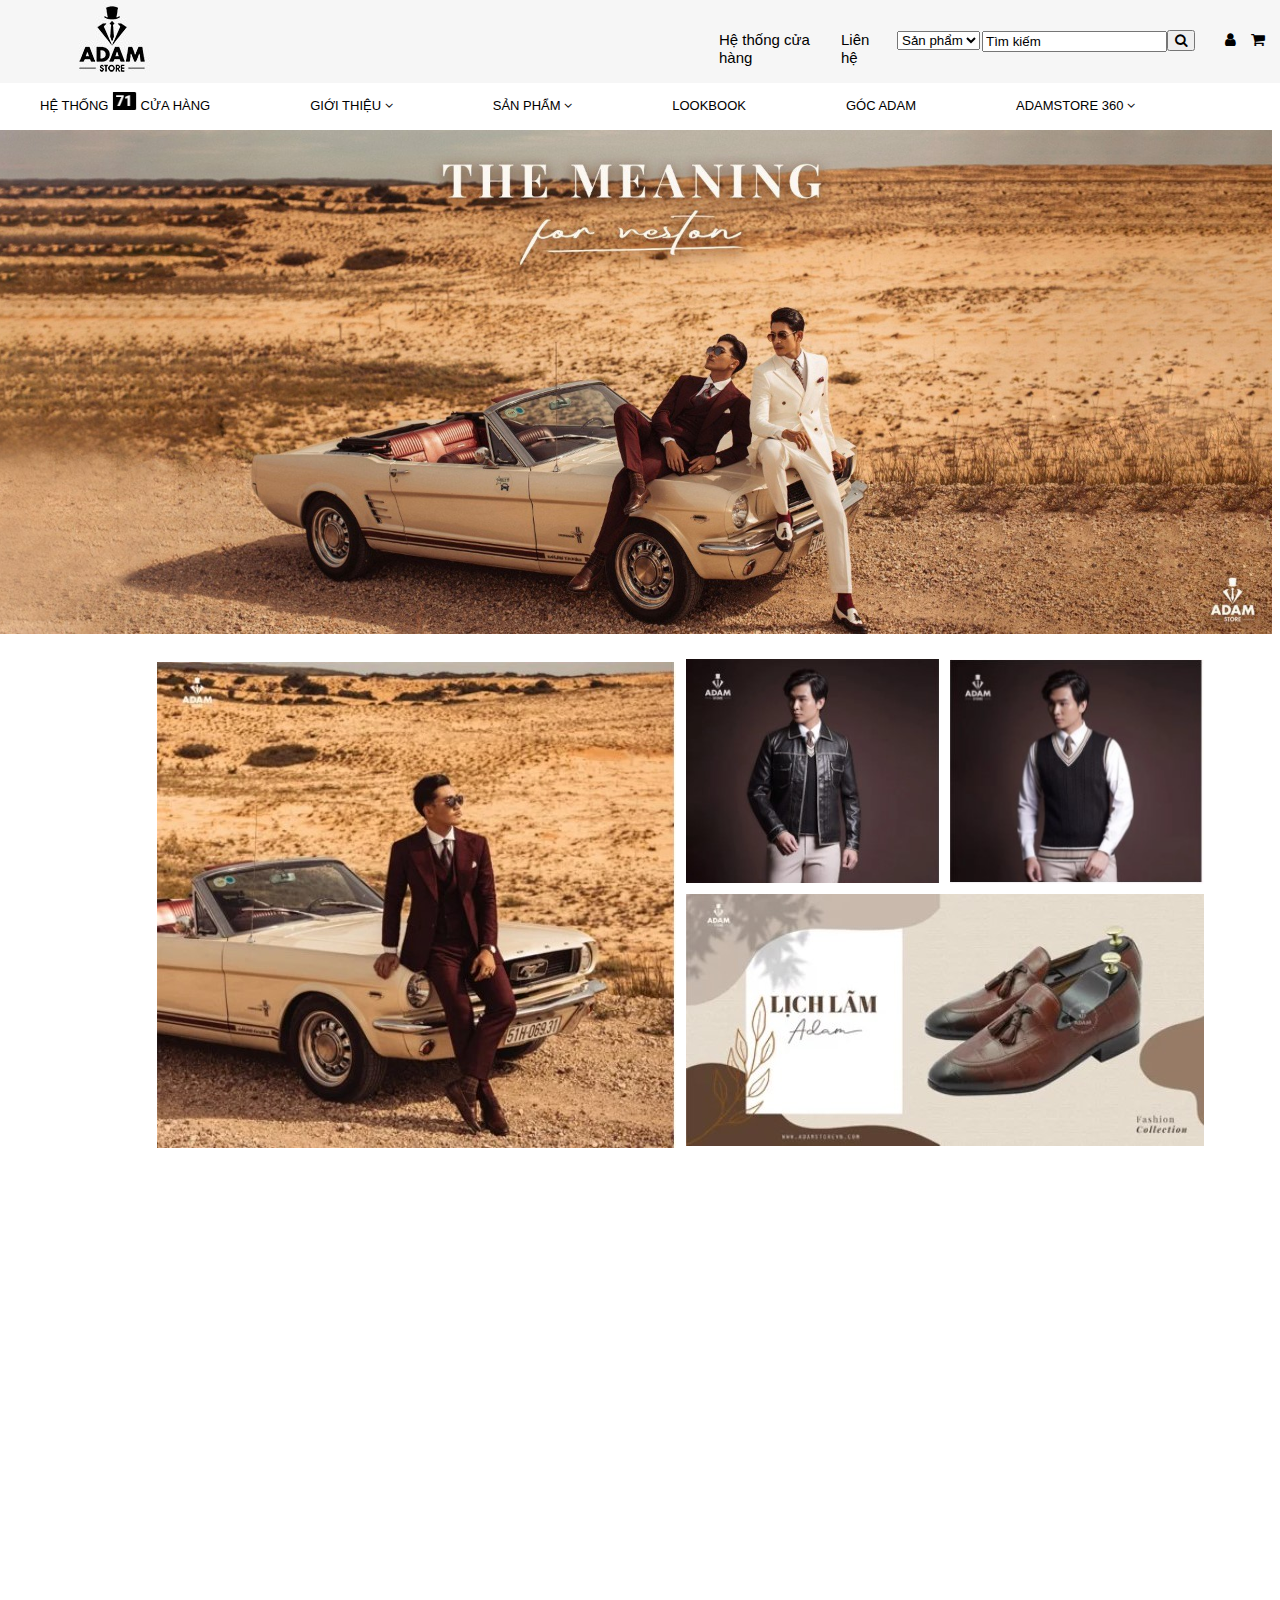
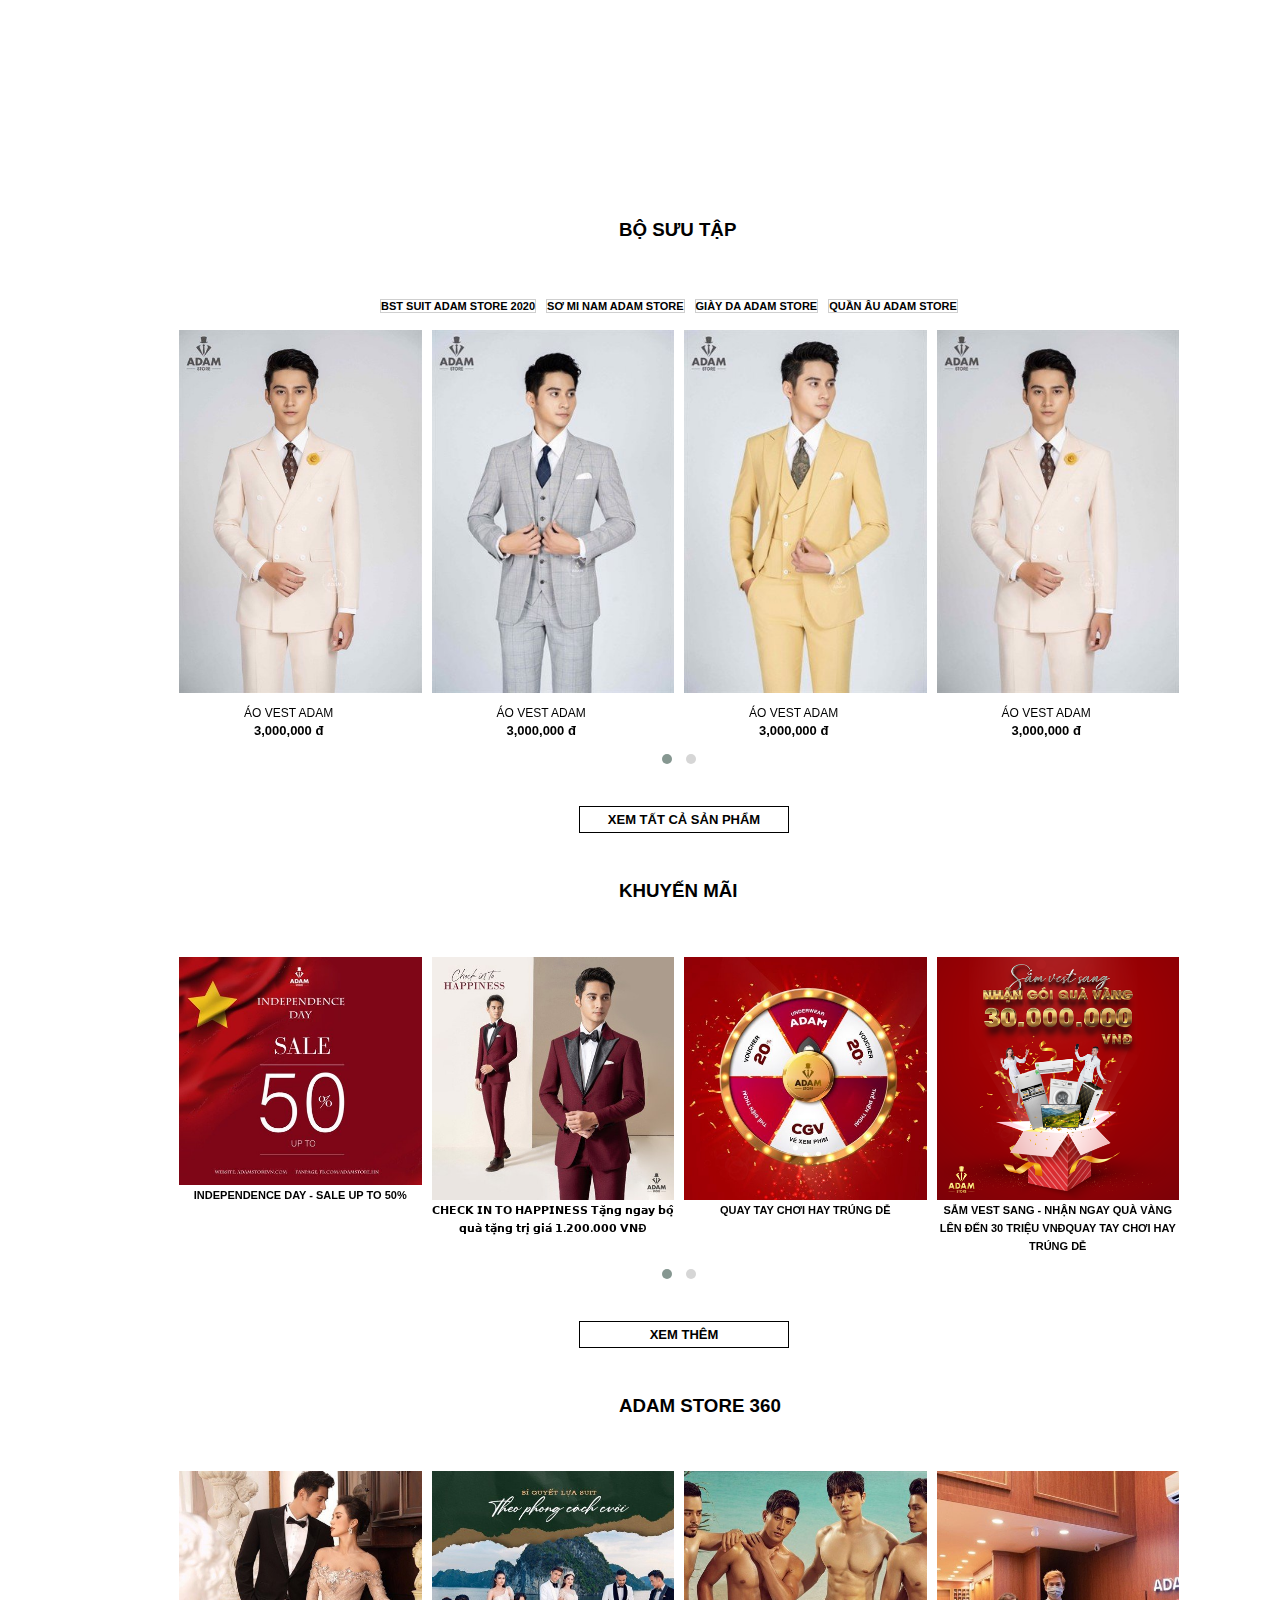
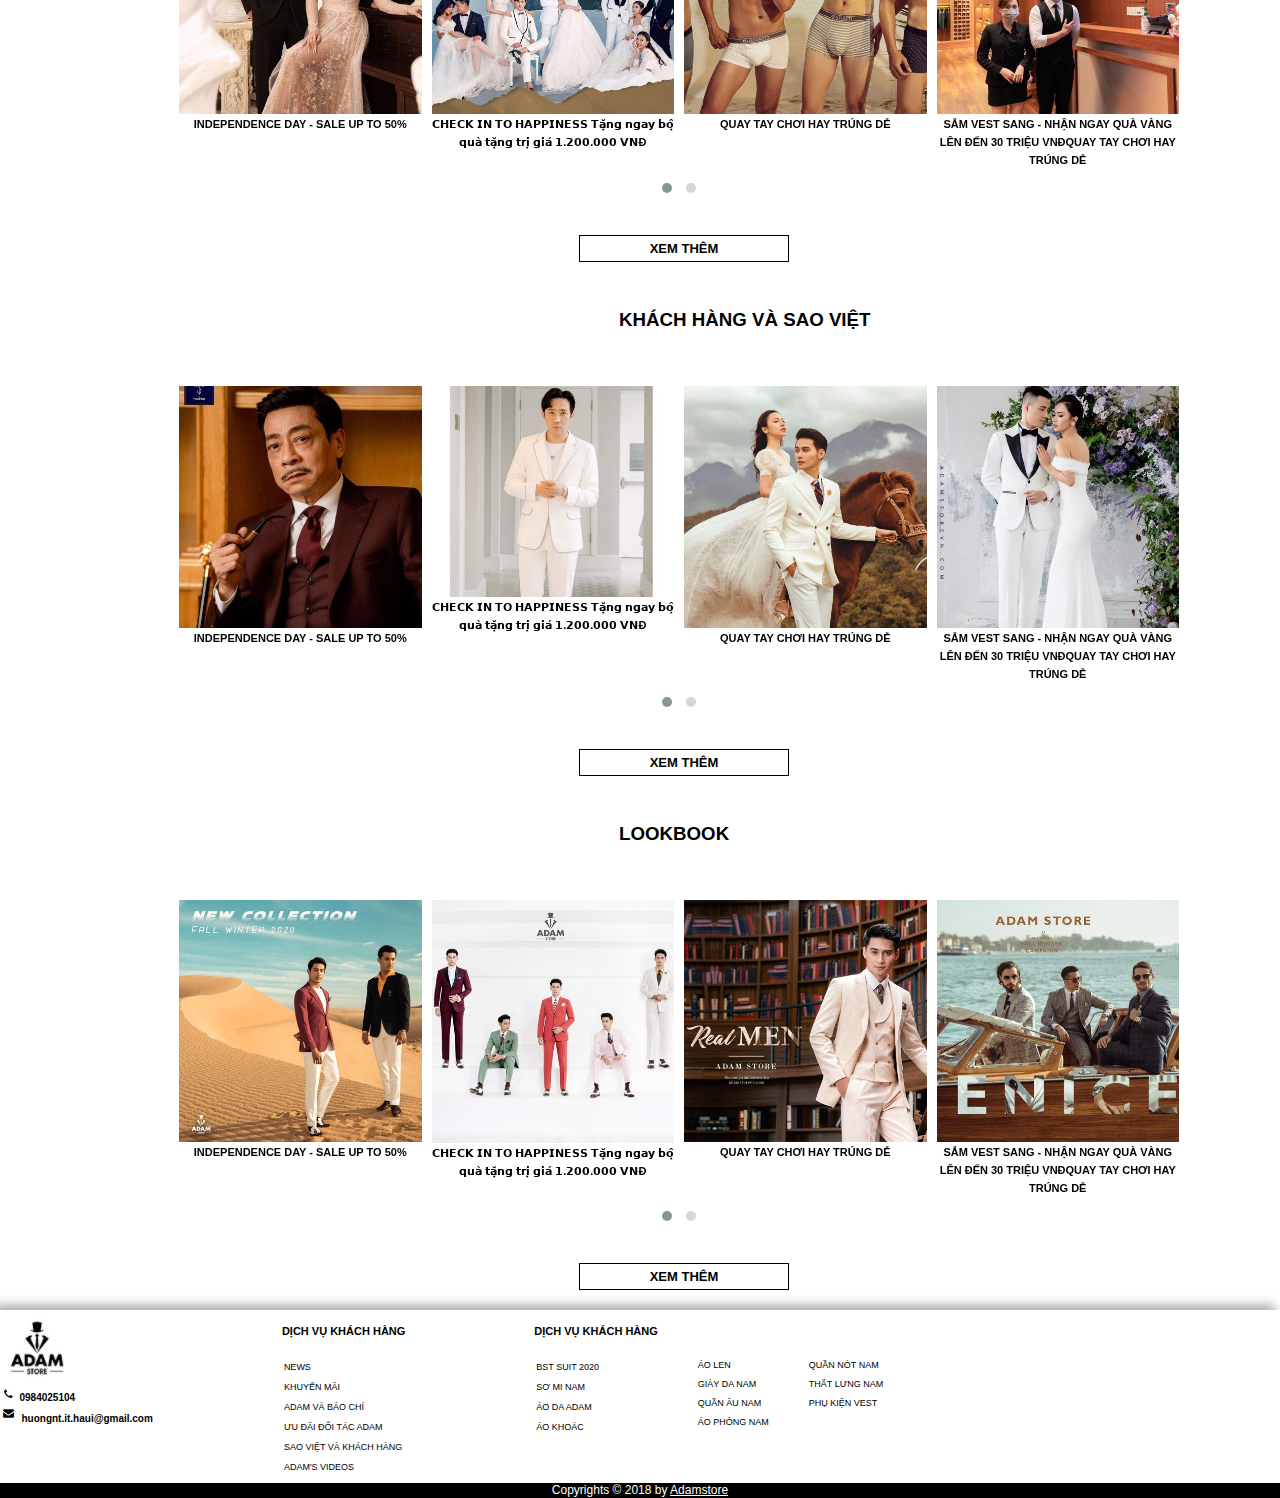
<file: php53_project_nth/document/Adam Store/index.html>
<!DOCTYPE html>
<html>
<head>
	<title>Adam Store</title>
	<meta charset="utf-8">
	<link rel="stylesheet" type="text/css" href="css/style.css">
	<script type="text/javascript" src="jquery/jquery-3.5.1.js"></script>
	<link rel="stylesheet" type="text/css" href="font-awesome/css/font-awesome.css">
	<link rel="stylesheet" href="owlcarousel/assets/owl.carousel.min.css">
    <link rel="stylesheet" href="owlcarousel/assets/owl.theme.default.min.css">
    <script src="https://code.jquery.com/jquery-3.5.1.min.js"></script>
    <script src="owlcarousel/owl.carousel.min.js"></script>
</head>
<body>
<div class="wrapper">
	<div class="header">
		<div class="banner">
			<div class="banner-logo">
				<a href="thietke.html"><img src="images/logo.jpg"></a>
			</div>
			<div class="banner-timkiem">
				<ul>
					<li><a href="#">Hệ thống cửa hàng</a></li>
					<li><a href="#">Liên hệ</a></li>
					<li><div class="banner-timkiemcon">
						<ul>
							<li><select name="select" id="select">
									<option selected="selected" value="0">Sản phẩm</option>
									<option value="1">Bài viết</option>
									<option value="2">Hàng hóa</option>
								</select></li>
								<li><input type="text" id="timkiem" value="Tìm kiếm"></li>
								<li><button id="icon"><i class="fa fa-search" aria-hidden="true"></i></button></li>
							</ul>
						</div>
					</li>
					<li><a href="#"><i class="fa fa-user" aria-hidden="true"></i></a></li>
					<li><a href="#"><i class="fa fa-shopping-cart" aria-hidden="true"></i></a></li>
				</ul>
			</div>
		</div>
		<nav class="menu">
				<ul>
					<li><a href="#">HỆ THỐNG  <img id="so" src="images/71.jpg"width="25"> CỬA HÀNG</a></li>
					<li><a href="#">GIỚI THIỆU <i class="fa fa-angle-down" aria-hidden="true"></i></a>
						<ul class="submenu">
							<li><a href="#">GIỚI THIỆU</a></li>
							<li><a href="#">ADAM & KHÁCH HÀNG</a></li>
							<li><a href="#">ƯU ĐÃI ĐỐI TÁC ADAM</a></li>
						</ul>
					</li>
					<li><a href="#">SẢN PHẨM <i class="fa fa-angle-down" aria-hidden="true"></i></a>
						<ul class="submenu">
							<li><a href="#">BST SUIT 2020</a></li>
							<li><a href="#">SƠ MI NAM</a></li>
							<li><a href="#">ÁO DA ADAM</a></li>
							<li><a href="#">ÁO KHOÁC</a></li>
							<li><a href="#">ÁO LEN</a></li>
							<li><a href="#">GIÀY DA NAM</a></li>
							<li><a href="#">QUẦN ÂU NAM</a></li>
							<li><a href="#">ÁO PHÔNG NAM</a></li>
							<li><a href="#">QUẦN LÓT NAM</a></li>
							<li><a href="#">THẮT LƯNG NAM</a></li>
							<li><a href="#">PHỤ KIỆN VEST</a></li>
						</ul>
					</li>
					<li><a href="#">LOOKBOOK</a></li>
					<li><a href="#">GÓC ADAM</a></li>
					<li><a href="#">ADAMSTORE 360 <i class="fa fa-angle-down" aria-hidden="true"></i></a>
						<ul class="submenu">
							<li><a href="#">NEWS</a></li>
							<li><a href="#">KHUYẾN MÃI</a></li>
							<li><a href="#">ADAM VÀ BÁO CHÍ</a></li>
							<li><a href="#">ƯU ĐÃI ĐỐI TÁC ADAM</a></li>
							<li><a href="#">SAO VIỆT VÀ KHÁCH HÀNG</a></li>
							<li><a href="#">ADAM'S VIDEOS</a></li>
						</ul>
					</li>
				</ul>
			</nav>
	</div>
	<div class="middle">
		<div class="box">
			<img class="imgShow" src="images/3.jpg">
			<div class="prev"><i class="fa fa-chevron-left" onclick="Back();"></i></div>
			<div class="next"><i class="fa fa-chevron-right" onclick="Next();"></i></div>
		</div>
		<div class="mau">
			<div class="mau-img1">
				<img src="images/mau-img1.jpg" class="image" >
				<div class="readmore">
					<div class="giayda">VEST NAM</div>
    				<div class="text-img1"><a href="#">XEM THÊM</a></div>
 			 	</div>
			</div>
			<div class="mau-img">
				<div class="mau-top">
					<div class="mau-img2">
						<img src="images/mau-img2.jpg" class="image">
						<div class="readmore">
							<div class="giayda">ÁO DA</div>
		    				<div class="text-img2"><a href="#">XEM THÊM</a></div>
		 			 	</div>
					</div>
					<div class="mau-img2">
						<img src="images/mau-img3.jpg" class="image">
						<div class="readmore">
							<div class="giayda">ÁO LEN</div>
		    				<div class="text-img2"><a href="#">XEM THÊM</a></div>
		 			 	</div>
					</div>
				</div>
				<div class="mau-bottom">
					<img src="images/mau-img4.jpg" class="image">
					<div class="readmore">
						<div class="giayda">GIÀY DA</div>
		    			<div class="text-img1"><a href="#">XEM THÊM</a></div>
		 			 </div>
				</div>
			</div>
		</div>
		<div class="video">
			<iframe width="1000" height="590" src="https://www.youtube.com/embed/w4c2b434yjg" frameborder="0" allow="accelerometer; autoplay; clipboard-write; encrypted-media; gyroscope; picture-in-picture" allowfullscreen></iframe>
		</div>
		<div class="bosuutap">
			<h3>BỘ SƯU TẬP</h3>
			<div class="bst-list">
				<ul>
					<li><a href="#">BST SUIT ADAM STORE 2020</a></li>
					<li><a href="#">SƠ MI NAM ADAM STORE</a></li>
					<li><a href="#">GIÀY DA ADAM STORE</a></li>
					<li><a href="#">QUẦN ÂU ADAM STORE</a></li>
				</ul>
			</div>
		</div>
		<div class="list1">
			<div class="owl-carousel owl-theme">
			    <div class="item">
			    	<div class="item1">
			    		<a href="#"><img src="images/list1.1.jpg"></a>
			    	</div>
			    	<div class="item2">
			    		<a href="#">ÁO VEST ADAM</a><br>
			    		<strong>3,000,000 đ</strong>
			    	</div>
			    </div>
			     <div class="item">
			    	<div class="item1">
			    		<a href="#"><img src="images/list1.2.jpg"></a>
			    	</div>
			    	<div class="item2">
			    		<a href="#">ÁO VEST ADAM</a><br>
			    		<strong>3,000,000 đ</strong>
			    	</div>
			    </div>
			     <div class="item">
			    	<div class="item1">
			    		<a href="#"><img src="images/list1.3.jpg"></a>
			    	</div>
			    	<div class="item2">
			    		<a href="#">ÁO VEST ADAM</a><br>
			    		<strong>3,000,000 đ</strong>
			    	</div>
			    </div>
			     <div class="item">
			    	<div class="item1">
			    		<a href="#"><img src="images/list1.4.jpg"></a>
			    	</div>
			    	<div class="item2">
			    		<a href="#">ÁO VEST ADAM</a><br>
			    		<strong>3,000,000 đ</strong>
			    	</div>
			    </div>
			    <div class="item">
			    	<div class="item1">
			    		<a href="#"><img src="images/list1.5.jpg"></a>
			    	</div>
			    	<div class="item2">
			    		<a href="#">ÁO VEST ADAM</a><br>
			    		<strong>3,000,000 đ</strong>
			    	</div>
			    </div>
			    <div class="item">
			    	<div class="item1">
			    		<a href="#"><img src="images/list1.5.jpg"></a>
			    	</div>
			    	<div class="item2">
			    		<a href="#">ÁO VEST ADAM</a><br>
			    		<strong>3,000,000 đ</strong>
			    	</div>
			    </div>
			    <div class="item">
			    	<div class="item1">
			    		<a href="#"><img src="images/list1.6.jpg"></a>
			    	</div>
			    	<div class="item2">
			    		<a href="#">ÁO VEST ADAM</a><br>
			    		<strong>3,000,000 đ</strong>
			    	</div>
			    </div>
			    <div class="item">
			    	<div class="item1">
			    		<a href="#"><img src="images/list1.8.jpg"></a>
			    	</div>
			    	<div class="item2">
			    		<a href="#">ÁO VEST ADAM</a><br>
			    		<strong>3,000,000 đ</strong>
			    	</div>
			    </div>
			</div>
			<div class="xemsp">
				<a href="#">XEM TẤT CẢ SẢN PHẨM</a>
			</div>
		</div>
		<div class="bosuutap">
			<h3>KHUYẾN MÃI</h3>
		</div>
		<div class="list2">
			<div class="owl-carousel owl-theme">
			    <div class="item">
			    	<div class="item1">
			    		<a href="#"><img src="images/list2.1.jpg"></a>
			    	</div>
			    	<div class="item3">
			    		<a href="#">INDEPENDENCE DAY - SALE UP TO 50%</a><br>
			    	</div>
			    </div>
			    <div class="item">
			    	<div class="item1">
			    		<a href="#"><img src="images/list2.2.jpg"></a>
			    	</div>
			    	<div class="item3">
			    		<a href="#">𝗖𝗛𝗘𝗖𝗞 𝗜𝗡 𝗧𝗢 𝗛𝗔𝗣𝗣𝗜𝗡𝗘𝗦𝗦 𝗧𝗮̣̆𝗻𝗴 𝗻𝗴𝗮𝘆 𝗯𝗼̣̂ 𝗾𝘂𝗮̀ 𝘁𝗮̣̆𝗻𝗴 𝘁𝗿𝗶̣ 𝗴𝗶𝗮́ 𝟭.𝟮𝟬𝟬.𝟬𝟬𝟬 𝗩𝗡Đ</a><br>
			    	</div>
			    </div>
			    <div class="item">
			    	<div class="item1">
			    		<a href="#"><img src="images/list2.3.jpg"></a>
			    	</div>
			    	<div class="item3">
			    		<a href="#">QUAY TAY CHƠI HAY TRÚNG DỄ</a><br>
			    	</div>
			    </div>
			    <div class="item">
			    	<div class="item1">
			    		<a href="#"><img src="images/list2.4.png"></a>
			    	</div>
			    	<div class="item3"><a href="">SẮM VEST SANG - NHẬN NGAY QUÀ VÀNG LÊN ĐẾN 30 TRIỆU VNĐQUAY TAY CHƠI HAY TRÚNG DỄ</a><br>
			    	</div>
			    </div>
			    <div class="item">
			    	<div class="item1">
			    		<a href="#"><img src="images/list2.5.jpg"></a>
			    	</div>
			    	<div class="item3">
			    		<a href="#">SĂN SALE GIẢI NHIỆT UP TO 50%</a><br>
			    	</div>
			    </div>
			</div>
			<div class="xemsp">
				<a href="#">XEM THÊM</a>
			</div>
		</div>
		<div class="bosuutap">
			<h3>ADAM STORE 360</h3>
		</div>
		<div class="list2">
			<div class="owl-carousel owl-theme">
			    <div class="item">
			    	<div class="item1">
			    		<a href="#"><img src="images/list3.1.jpg"></a>
			    	</div>
			    	<div class="item3">
			    		<a href="#">INDEPENDENCE DAY - SALE UP TO 50%</a><br>
			    	</div>
			    </div>
			    <div class="item">
			    	<div class="item1">
			    		<a href="#"><img src="images/list3.2.jpg"></a>
			    	</div>
			    	<div class="item3">
			    		<a href="#">𝗖𝗛𝗘𝗖𝗞 𝗜𝗡 𝗧𝗢 𝗛𝗔𝗣𝗣𝗜𝗡𝗘𝗦𝗦 𝗧𝗮̣̆𝗻𝗴 𝗻𝗴𝗮𝘆 𝗯𝗼̣̂ 𝗾𝘂𝗮̀ 𝘁𝗮̣̆𝗻𝗴 𝘁𝗿𝗶̣ 𝗴𝗶𝗮́ 𝟭.𝟮𝟬𝟬.𝟬𝟬𝟬 𝗩𝗡Đ</a><br>
			    	</div>
			    </div>
			    <div class="item">
			    	<div class="item1">
			    		<a href="#"><img src="images/list3.3.jpg"></a>
			    	</div>
			    	<div class="item3">
			    		<a href="#">QUAY TAY CHƠI HAY TRÚNG DỄ</a><br>
			    	</div>
			    </div>
			    <div class="item">
			    	<div class="item1">
			    		<a href="#"><img src="images/list3.4.jpg"></a>
			    	</div>
			    	<div class="item3"><a href="">SẮM VEST SANG - NHẬN NGAY QUÀ VÀNG LÊN ĐẾN 30 TRIỆU VNĐQUAY TAY CHƠI HAY TRÚNG DỄ</a><br>
			    	</div>
			    </div>
			    <div class="item">
			    	<div class="item1">
			    		<a href="#"><img src="images/list3.5.jpg"></a>
			    	</div>
			    	<div class="item3">
			    		<a href="#">SĂN SALE GIẢI NHIỆT UP TO 50%</a><br>
			    	</div>
			    </div>
			</div>
			<div class="xemsp">
				<a href="#">XEM THÊM</a>
			</div>
		</div>
		<div class="bosuutap">
			<h3>KHÁCH HÀNG VÀ SAO VIỆT</h3>
		</div>
		<div class="list2">
			<div class="owl-carousel owl-theme">
			    <div class="item">
			    	<div class="item1">
			    		<a href="#"><img src="images/list4.1.jpg"></a>
			    	</div>
			    	<div class="item3">
			    		<a href="#">INDEPENDENCE DAY - SALE UP TO 50%</a><br>
			    	</div>
			    </div>
			    <div class="item">
			    	<div class="item1">
			    		<a href="#"><img src="images/list4.2.jpg"></a>
			    	</div>
			    	<div class="item3">
			    		<a href="#">𝗖𝗛𝗘𝗖𝗞 𝗜𝗡 𝗧𝗢 𝗛𝗔𝗣𝗣𝗜𝗡𝗘𝗦𝗦 𝗧𝗮̣̆𝗻𝗴 𝗻𝗴𝗮𝘆 𝗯𝗼̣̂ 𝗾𝘂𝗮̀ 𝘁𝗮̣̆𝗻𝗴 𝘁𝗿𝗶̣ 𝗴𝗶𝗮́ 𝟭.𝟮𝟬𝟬.𝟬𝟬𝟬 𝗩𝗡Đ</a><br>
			    	</div>
			    </div>
			    <div class="item">
			    	<div class="item1">
			    		<a href="#"><img src="images/list4.3.jpg"></a>
			    	</div>
			    	<div class="item3">
			    		<a href="#">QUAY TAY CHƠI HAY TRÚNG DỄ</a><br>
			    	</div>
			    </div>
			    <div class="item">
			    	<div class="item1">
			    		<a href="#"><img src="images/list4.4.jpg"></a>
			    	</div>
			    	<div class="item3"><a href="">SẮM VEST SANG - NHẬN NGAY QUÀ VÀNG LÊN ĐẾN 30 TRIỆU VNĐQUAY TAY CHƠI HAY TRÚNG DỄ</a><br>
			    	</div>
			    </div>
			    <div class="item">
			    	<div class="item1">
			    		<a href="#"><img src="images/list4.5.jpg"></a>
			    	</div>
			    	<div class="item3">
			    		<a href="#">SĂN SALE GIẢI NHIỆT UP TO 50%</a><br>
			    	</div>
			    </div>
			</div>
			<div class="xemsp">
				<a href="#">XEM THÊM</a>
			</div>
		</div>
		<div class="bosuutap">
			<h3>LOOKBOOK</h3>
		</div>
		<div class="list2">
			<div class="owl-carousel owl-theme">
			    <div class="item">
			    	<div class="item1">
			    		<a href="#"><img src="images/list5.1.jpg"></a>
			    	</div>
			    	<div class="item3">
			    		<a href="#">INDEPENDENCE DAY - SALE UP TO 50%</a><br>
			    	</div>
			    </div>
			    <div class="item">
			    	<div class="item1">
			    		<a href="#"><img src="images/list5.2.jpg"></a>
			    	</div>
			    	<div class="item3">
			    		<a href="#">𝗖𝗛𝗘𝗖𝗞 𝗜𝗡 𝗧𝗢 𝗛𝗔𝗣𝗣𝗜𝗡𝗘𝗦𝗦 𝗧𝗮̣̆𝗻𝗴 𝗻𝗴𝗮𝘆 𝗯𝗼̣̂ 𝗾𝘂𝗮̀ 𝘁𝗮̣̆𝗻𝗴 𝘁𝗿𝗶̣ 𝗴𝗶𝗮́ 𝟭.𝟮𝟬𝟬.𝟬𝟬𝟬 𝗩𝗡Đ</a><br>
			    	</div>
			    </div>
			    <div class="item">
			    	<div class="item1">
			    		<a href="#"><img src="images/list5.3.jpg"></a>
			    	</div>
			    	<div class="item3">
			    		<a href="#">QUAY TAY CHƠI HAY TRÚNG DỄ</a><br>
			    	</div>
			    </div>
			    <div class="item">
			    	<div class="item1">
			    		<a href="#"><img src="images/list5.4.jpg"></a>
			    	</div>
			    	<div class="item3"><a href="">SẮM VEST SANG - NHẬN NGAY QUÀ VÀNG LÊN ĐẾN 30 TRIỆU VNĐQUAY TAY CHƠI HAY TRÚNG DỄ</a><br>
			    	</div>
			    </div>
			    <div class="item">
			    	<div class="item1">
			    		<a href="#"><img src="images/list5.5.jpg"></a>
			    	</div>
			    	<div class="item3">
			    		<a href="#">SĂN SALE GIẢI NHIỆT UP TO 50%</a><br>
			    	</div>
			    </div>
			</div>
			<div class="xemsp">
				<a href="#">XEM THÊM</a>
			</div>
		</div>
	</div>
	<div class="footer">
		<div class="footer-top">
			<div class="thongtin">
				<img src="images/footer-logo.jpg">
				<div class="sdt">
					<img src="images/icon-dt.jpg">
					<strong>0984025104</strong>
				</div>
				<div class="sdt">
					<img src="images/icon-mail.jpg">
					<strong>huongnt.it.haui@gmail.com</strong>
				</div>
			</div>
			<div class="dvkh">
				<h4>DỊCH VỤ KHÁCH HÀNG</h4>
				<ul>
					<li><a href="">NEWS</a></li>
					<li><a href="">KHUYẾN MÃI</a></li>
					<li><a href="">ADAM VÀ BÁO CHÍ</a></li>
					<li><a href="">ƯU ĐÃI ĐỐI TÁC ADAM</a></li>
					<li><a href="">SAO VIỆT VÀ KHÁCH HÀNG</a></li>
					<li><a href="">ADAM'S VIDEOS</a></li>
				</ul>
			</div>
			<div class="dvkh">
				<h4>DỊCH VỤ KHÁCH HÀNG</h4>
				<ul>
					<li><a href="">BST SUIT 2020</a></li>
					<li><a href="">SƠ MI NAM</a></li>
					<li><a href="">ÁO DA ADAM</a></li>
					<li><a href="">ÁO KHOÁC</a></li>
				</ul>
			</div>
			<div class="dvkh2">
				<ul>
					<li><a href="">ÁO LEN</a></li>
					<li><a href="">GIÀY DA NAM</a></li>
					<li><a href="">QUẦN ÂU NAM</a></li>
					<li><a href="">ÁO PHÔNG NAM</a></li>
				</ul>
			</div>
			<div class="dvkh2">
				<ul>
					<li><a href="">QUẦN NÓT NAM</a></li>
					<li><a href="">THẮT LƯNG NAM</a></li>
					<li><a href="">PHỤ KIỆN VEST</a></li>
				</ul>
			</div>
		</div>
		<div class="footer-bottom">
			Copyrights © 2018 by <a href="">Adamstore</a>
		</div>
	</div>
</div>
<script type="text/javascript">
		$(document).ready(function(){
			// khai báo array chua danh sách ảnh
			var slide = Array();
			slide[0] = "images/1.jpg";
			slide[1] = "images/2.jpg";
			slide[2] = "images/3.jpg";
			slide[3] = "images/4.jpg";
			slide[4] = "images/5.jpg";
			// khai báo biến key lưu vị trí của vị trí ảnh
			var key = 0;
			// bắt sự kiện click của class = next
			$(".next").click(function(){
				// ẩn thẻ html có id = imgShow
				$(".imgShow").fadeOut(function(){
					// thay giá trị thuộc tính src của class= imgShow
					$(".imgShow").attr("src",slide[key]);
					// hiển thị thẻ có class = imgShow
					$(".imgShow").fadeIn();
					// tăng key lên 1
					key++;
					// nếu đến vị trí cuối thì reset key =0
					if(key == slide.length){
						key = 0;
					}
				});
			});
			// bắt sự kiện click của class = prev
				$(".prev").click(function(){
				// ẩn thẻ html có id = imgShow
				$(".imgShow").fadeOut(function(){
						// nếu đến vị trí cuối thì reset key =0
					if(key == 0){
						key = slide.length -1;
					}
					// thay giá trị thuộc tính src của class= imgShow
					$(".imgShow").attr("src",slide[key]);
					// hiển thị thẻ có class = imgShow
					$(".imgShow").fadeIn();
					// tăng key lên 1
					key--;
				});
			});
		});
		// owl car
		var owl = $('.owl-carousel');
			owl.owlCarousel({
			    items:4,
			    loop:true,
			    margin:10,
			    autoplay:true,
			    autoplayTimeout:1500,
			    autoplayHoverPause:true
			});
			$('.play').on('click',function(){
			    owl.trigger('play.owl.autoplay',[1000])
			})
			$('.stop').on('click',function(){
			    owl.trigger('stop.owl.autoplay')
			})
	</script>
</body>
</html>
</file>
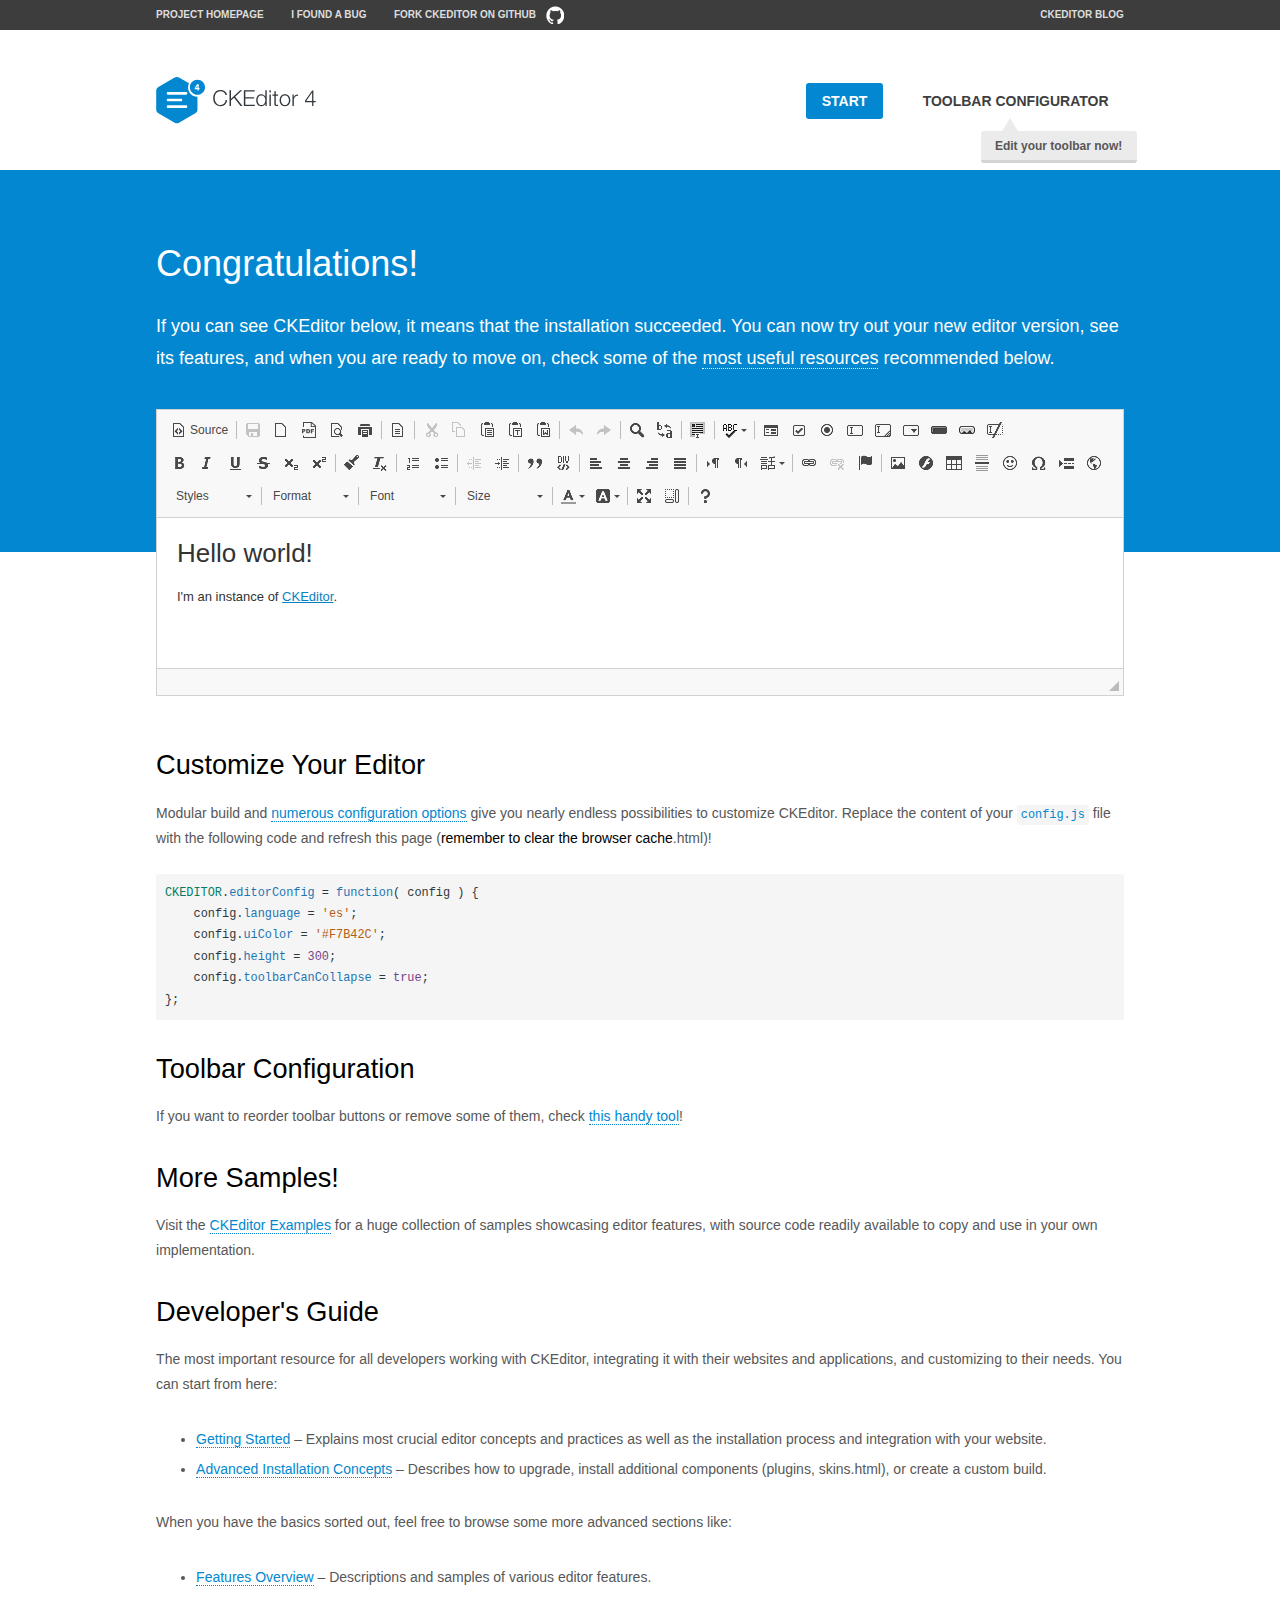
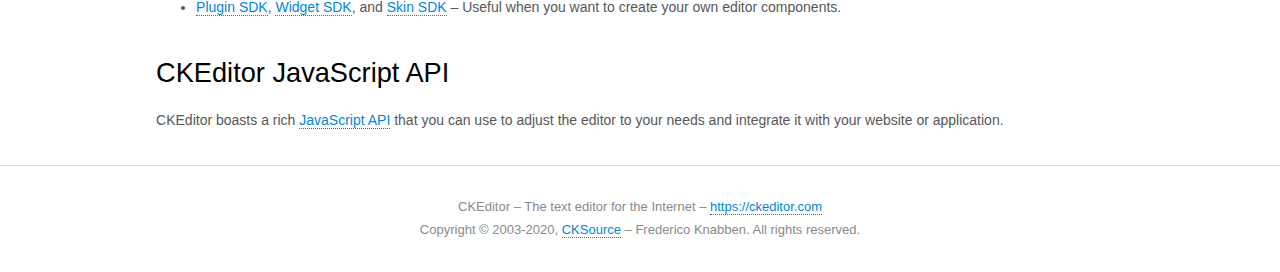
<file: php53_project_nth/assets/ckeditor/samples/index.html>
<!DOCTYPE html>
<!--
Copyright (c) 2003-2020, CKSource - Frederico Knabben. All rights reserved.
For licensing, see LICENSE.md or https://ckeditor.com/legal/ckeditor-oss-license
-->
<html lang="en">
<head>
	<meta charset="utf-8">
	<title>CKEditor Sample</title>
	<script src="../ckeditor.js"></script>
	<script src="js/sample.js"></script>
	<link rel="stylesheet" href="css/samples.css">
	<link rel="stylesheet" href="toolbarconfigurator/lib/codemirror/neo.css">
	<meta name="viewport" content="width=device-width,initial-scale=1">
	<meta name="description" content="Try the latest sample of CKEditor 4 and learn more about customizing your WYSIWYG editor with endless possibilities.">
</head>
<body id="main">

<nav class="navigation-a">
	<div class="grid-container">
		<ul class="navigation-a-left grid-width-70">
			<li><a href="https://ckeditor.com/ckeditor-4/">Project Homepage</a></li>
			<li><a href="https://github.com/ckeditor/ckeditor4/issues">I found a bug</a></li>
			<li><a href="https://github.com/ckeditor/ckeditor4" class="icon-pos-right icon-navigation-a-github">Fork CKEditor on GitHub</a></li>
		</ul>
		<ul class="navigation-a-right grid-width-30">
			<li><a href="https://ckeditor.com/blog/">CKEditor Blog</a></li>
		</ul>
	</div>
</nav>

<header class="header-a">
	<div class="grid-container">
		<h1 class="header-a-logo grid-width-30">
			<a href="index.html"><img src="img/logo.svg" onerror="this.src='img/logo.png'; this.onerror=null;" alt="CKEditor Sample"></a>
		</h1>

		<nav class="navigation-b grid-width-70">
			<ul>
				<li><a href="index.html" class="button-a button-a-background">Start</a></li>
				<li><a href="toolbarconfigurator/index.html" class="button-a">Toolbar configurator <span class="balloon-a balloon-a-nw">Edit your toolbar now!</span></a></li>
			</ul>
		</nav>
	</div>
</header>

<main>
	<div class="adjoined-top">
		<div class="grid-container">
			<div class="content grid-width-100">
				<h1>Congratulations!</h1>
				<p>
					If you can see CKEditor below, it means that the installation succeeded.
					You can now try out your new editor version, see its features, and when you are ready to move on, check some of the <a href="#sample-customize">most useful resources</a> recommended below.
				</p>
			</div>
		</div>
	</div>
	<div class="adjoined-bottom">
		<div class="grid-container">
			<div class="grid-width-100">
				<div id="editor">
					<h1>Hello world!</h1>
					<p>I'm an instance of <a href="https://ckeditor.com">CKEditor</a>.</p>
				</div>
			</div>
		</div>
	</div>

	<div class="grid-container">
		<div class="content grid-width-100">
			<section id="sample-customize">
				<h2>Customize Your Editor</h2>
				<p>Modular build and <a href="https://ckeditor.com/docs/ckeditor4/latest/guide/dev_configuration.html">numerous configuration options</a> give you nearly endless possibilities to customize CKEditor. Replace the content of your <code><a href="../config.js">config.js</a></code> file with the following code and refresh this page (<strong>remember to clear the browser cache</strong>.html)!</p>
		<pre class="cm-s-neo CodeMirror"><code><span style="padding-right: 0.1px;"><span class="cm-variable">CKEDITOR</span>.<span class="cm-property">editorConfig</span> <span class="cm-operator">=</span> <span class="cm-keyword">function</span>( <span class="cm-def">config</span> ) {</span>
<span style="padding-right: 0.1px;"><span class="cm-tab">	</span><span class="cm-variable-2">config</span>.<span class="cm-property">language</span> <span class="cm-operator">=</span> <span class="cm-string">'es'</span>;</span>
<span style="padding-right: 0.1px;"><span class="cm-tab">	</span><span class="cm-variable-2">config</span>.<span class="cm-property">uiColor</span> <span class="cm-operator">=</span> <span class="cm-string">'#F7B42C'</span>;</span>
<span style="padding-right: 0.1px;"><span class="cm-tab">	</span><span class="cm-variable-2">config</span>.<span class="cm-property">height</span> <span class="cm-operator">=</span> <span class="cm-number">300</span>;</span>
<span style="padding-right: 0.1px;"><span class="cm-tab">	</span><span class="cm-variable-2">config</span>.<span class="cm-property">toolbarCanCollapse</span> <span class="cm-operator">=</span> <span class="cm-atom">true</span>;</span>
<span style="padding-right: 0.1px;">};</span></code></pre>
			</section>

			<section>
				<h2>Toolbar Configuration</h2>
				<p>If you want to reorder toolbar buttons or remove some of them, check <a href="toolbarconfigurator/index.html">this handy tool</a>!</p>
			</section>

			<section>
				<h2>More Samples!</h2>
				<p>Visit the <a href="https://ckeditor.com/docs/ckeditor4/latest/examples/index.html">CKEditor Examples</a> for a huge collection of samples showcasing editor features, with source code readily available to copy and use in your own implementation.</p>
			</section>

			<section>
				<h2>Developer's Guide</h2>
				<p>The most important resource for all developers working with CKEditor, integrating it with their websites and applications, and customizing to their needs. You can start from here:</p>
				<ul>
					<li><a href="https://ckeditor.com/docs/ckeditor4/latest/guide/dev_installation.html">Getting Started</a> &ndash; Explains most crucial editor concepts and practices as well as the installation process and integration with your website.</li>
					<li><a href="https://ckeditor.com/docs/ckeditor4/latest/guide/dev_advanced_installation.html">Advanced Installation Concepts</a> &ndash; Describes how to upgrade, install additional components (plugins, skins.html), or create a custom build.</li>
				</ul>
					<p>When you have the basics sorted out, feel free to browse some more advanced sections like:</p>
				<ul>
					<li><a href="https://ckeditor.com/docs/ckeditor4/latest/features/index.html">Features Overview</a> &ndash; Descriptions and samples of various editor features.</li>
					<li><a href="https://ckeditor.com/docs/ckeditor4/latest/guide/plugin_sdk_intro.html">Plugin SDK</a>, <a href="https://ckeditor.com/docs/ckeditor4/latest/guide/widget_sdk_intro.html">Widget SDK</a>, and <a href="https://ckeditor.com/docs/ckeditor4/latest/guide/skin_sdk_intro.html">Skin SDK</a> &ndash; Useful when you want to create your own editor components.</li>
				</ul>
			</section>

			<section>
				<h2>CKEditor JavaScript API</h2>
				<p>CKEditor boasts a rich <a href="https://ckeditor.com/docs/ckeditor4/latest/api/index.html">JavaScript API</a> that you can use to adjust the editor to your needs and integrate it with your website or application.</p>
			</section>
		</div>
	</div>
</main>

<footer class="footer-a grid-container">
	<div class="grid-container">
		<p class="grid-width-100">
			CKEditor &ndash; The text editor for the Internet &ndash; <a class="samples" href="https://ckeditor.com/">https://ckeditor.com</a>
		</p>
		<p class="grid-width-100" id="copy">
			Copyright &copy; 2003-2020, <a class="samples" href="https://cksource.com/">CKSource</a> &ndash; Frederico Knabben. All rights reserved.
		</p>
	</div>
</footer>
<script>
	initSample();
</script>

</body>
</html>
</file>
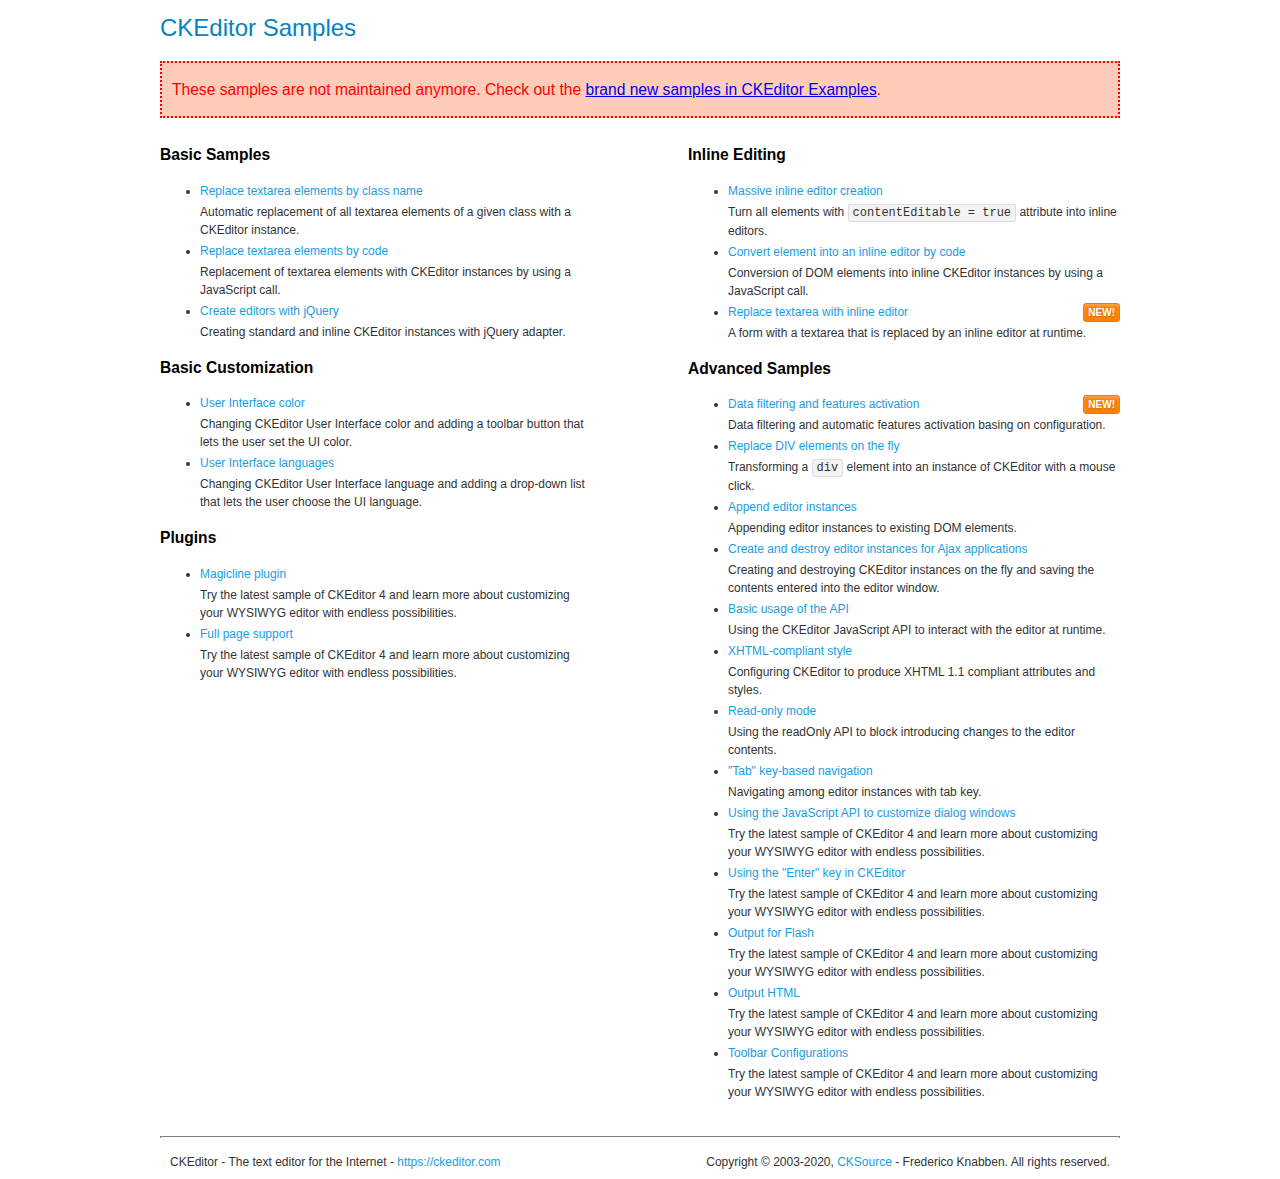
<file: php53_project_nth/assets/ckeditor/samples/old/index.html>
<!DOCTYPE html>
<!--
Copyright (c) 2003-2020, CKSource - Frederico Knabben. All rights reserved.
For licensing, see LICENSE.md or https://ckeditor.com/legal/ckeditor-oss-license
-->
<html lang="en">
<head>
	<meta charset="utf-8">
	<title>CKEditor Samples</title>
	<link rel="stylesheet" href="sample.css">
	<meta name="description" content="Try the latest sample of CKEditor 4 and learn more about customizing your WYSIWYG editor with endless possibilities.">
</head>
<body>
	<h1 class="samples">
		CKEditor Samples
	</h1>
	<div class="warning deprecated">
		These samples are not maintained anymore. Check out the <a href="https://ckeditor.com/docs/ckeditor4/latest/examples/index.html">brand new samples in CKEditor Examples</a>.
	</div>
	<div class="twoColumns">
		<div class="twoColumnsLeft">
			<h2 class="samples">
				Basic Samples
			</h2>
			<dl class="samples">
				<dt><a class="samples" href="replacebyclass.html">Replace textarea elements by class name</a></dt>
				<dd>Automatic replacement of all textarea elements of a given class with a CKEditor instance.</dd>

				<dt><a class="samples" href="replacebycode.html">Replace textarea elements by code</a></dt>
				<dd>Replacement of textarea elements with CKEditor instances by using a JavaScript call.</dd>

				<dt><a class="samples" href="jquery.html">Create editors with jQuery</a></dt>
				<dd>Creating standard and inline CKEditor instances with jQuery adapter.</dd>
			</dl>

			<h2 class="samples">
				Basic Customization
			</h2>
			<dl class="samples">
				<dt><a class="samples" href="uicolor.html">User Interface color</a></dt>
				<dd>Changing CKEditor User Interface color and adding a toolbar button that lets the user set the UI color.</dd>

				<dt><a class="samples" href="uilanguages.html">User Interface languages</a></dt>
				<dd>Changing CKEditor User Interface language and adding a drop-down list that lets the user choose the UI language.</dd>
			</dl>


			<h2 class="samples">Plugins</h2>
<dl class="samples">
<dt><a class="samples" href="magicline/magicline.html">Magicline plugin</a></dt>
<dd>Try the latest sample of CKEditor 4 and learn more about customizing your WYSIWYG editor with endless possibilities.</dd>

<dt><a class="samples" href="wysiwygarea/fullpage.html">Full page support</a></dt>
<dd>Try the latest sample of CKEditor 4 and learn more about customizing your WYSIWYG editor with endless possibilities.</dd>
</dl>
		</div>
		<div class="twoColumnsRight">
			<h2 class="samples">
				Inline Editing
			</h2>
			<dl class="samples">
				<dt><a class="samples" href="inlineall.html">Massive inline editor creation</a></dt>
				<dd>Turn all elements with <code>contentEditable = true</code> attribute into inline editors.</dd>

				<dt><a class="samples" href="inlinebycode.html">Convert element into an inline editor by code</a></dt>
				<dd>Conversion of DOM elements into inline CKEditor instances by using a JavaScript call.</dd>

				<dt><a class="samples" href="inlinetextarea.html">Replace textarea with inline editor</a> <span class="new">New!</span></dt>
				<dd>A form with a textarea that is replaced by an inline editor at runtime.</dd>

				
			</dl>

			<h2 class="samples">
				Advanced Samples
			</h2>
			<dl class="samples">
				<dt><a class="samples" href="datafiltering.html">Data filtering and features activation</a> <span class="new">New!</span></dt>
				<dd>Data filtering and automatic features activation basing on configuration.</dd>

				<dt><a class="samples" href="divreplace.html">Replace DIV elements on the fly</a></dt>
				<dd>Transforming a <code>div</code> element into an instance of CKEditor with a mouse click.</dd>

				<dt><a class="samples" href="appendto.html">Append editor instances</a></dt>
				<dd>Appending editor instances to existing DOM elements.</dd>

				<dt><a class="samples" href="ajax.html">Create and destroy editor instances for Ajax applications</a></dt>
				<dd>Creating and destroying CKEditor instances on the fly and saving the contents entered into the editor window.</dd>

				<dt><a class="samples" href="api.html">Basic usage of the API</a></dt>
				<dd>Using the CKEditor JavaScript API to interact with the editor at runtime.</dd>

				<dt><a class="samples" href="xhtmlstyle.html">XHTML-compliant style</a></dt>
				<dd>Configuring CKEditor to produce XHTML 1.1 compliant attributes and styles.</dd>

				<dt><a class="samples" href="readonly.html">Read-only mode</a></dt>
				<dd>Using the readOnly API to block introducing changes to the editor contents.</dd>

				<dt><a class="samples" href="tabindex.html">"Tab" key-based navigation</a></dt>
				<dd>Navigating among editor instances with tab key.</dd>


				
<dt><a class="samples" href="dialog/dialog.html">Using the JavaScript API to customize dialog windows</a></dt>
<dd>Try the latest sample of CKEditor 4 and learn more about customizing your WYSIWYG editor with endless possibilities.</dd>

<dt><a class="samples" href="enterkey/enterkey.html">Using the &quot;Enter&quot; key in CKEditor</a></dt>
<dd>Try the latest sample of CKEditor 4 and learn more about customizing your WYSIWYG editor with endless possibilities.</dd>

<dt><a class="samples" href="htmlwriter/outputforflash.html">Output for Flash</a></dt>
<dd>Try the latest sample of CKEditor 4 and learn more about customizing your WYSIWYG editor with endless possibilities.</dd>

<dt><a class="samples" href="htmlwriter/outputhtml.html">Output HTML</a></dt>
<dd>Try the latest sample of CKEditor 4 and learn more about customizing your WYSIWYG editor with endless possibilities.</dd>

<dt><a class="samples" href="toolbar/toolbar.html">Toolbar Configurations</a></dt>
<dd>Try the latest sample of CKEditor 4 and learn more about customizing your WYSIWYG editor with endless possibilities.</dd>

			</dl>
		</div>
	</div>
	<div id="footer">
		<hr>
		<p>
			CKEditor - The text editor for the Internet - <a class="samples" href="https://ckeditor.com/">https://ckeditor.com</a>
		</p>
		<p id="copy">
			Copyright &copy; 2003-2020, <a class="samples" href="https://cksource.com/">CKSource</a> - Frederico Knabben. All rights reserved.
		</p>
	</div>
</body>
</html>
</file>
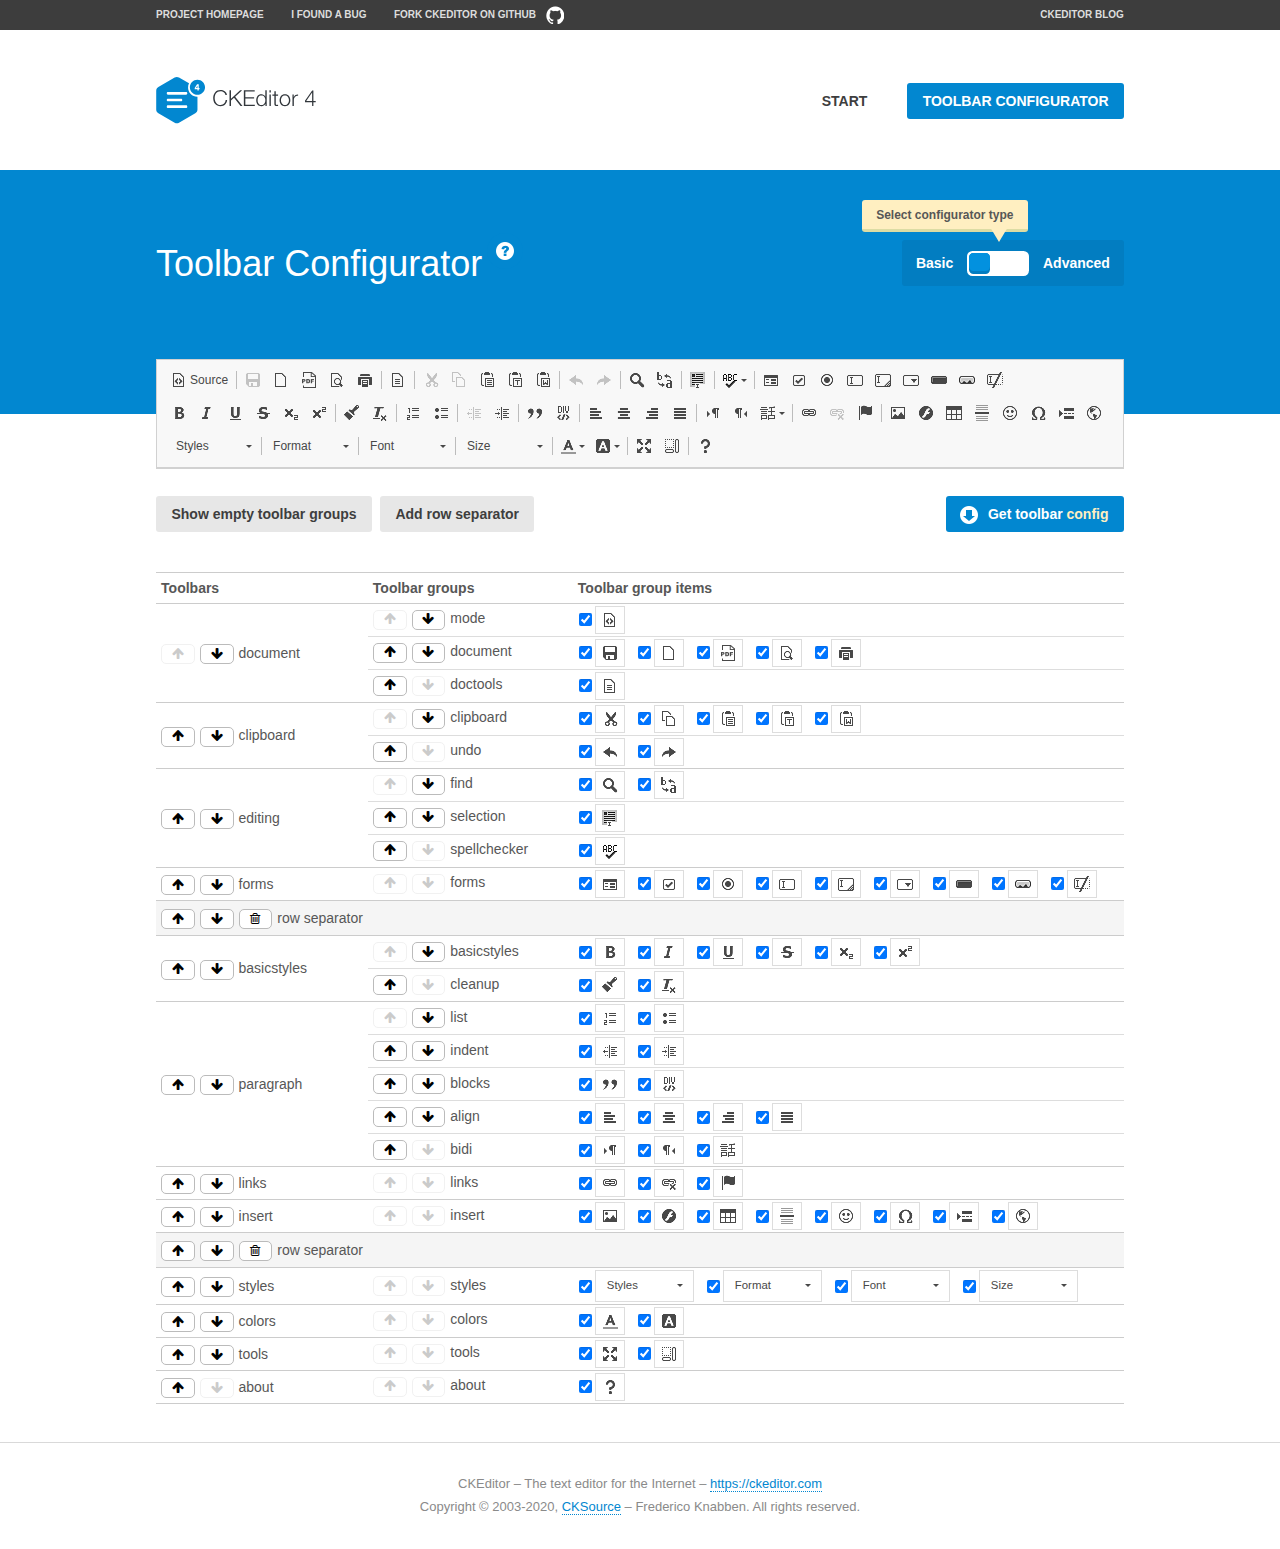
<file: php53_project_nth/assets/ckeditor/samples/toolbarconfigurator/index.html>
<!DOCTYPE html>
<!--
Copyright (c) 2003-2020, CKSource - Frederico Knabben. All rights reserved.
For licensing, see LICENSE.md or https://ckeditor.com/legal/ckeditor-oss-license
-->
<!--[if IE 8]><html class="ie8"><![endif]-->
<!--[if gt IE 8]><html><![endif]-->
<!--[if !IE]><!--><html lang="en"><!--<![endif]-->
<head>
	<meta charset="utf-8">
	<title>Toolbar Configurator</title>
	<script src="../../ckeditor.js"></script>
	<script>
		if ( CKEDITOR.env.ie && CKEDITOR.env.version < 9 )
			CKEDITOR.tools.enableHtml5Elements( document );
	</script>
	<link rel="stylesheet" href="lib/codemirror/codemirror.css">
	<link rel="stylesheet" href="lib/codemirror/show-hint.css">
	<link rel="stylesheet" href="lib/codemirror/neo.css">
	<link rel="stylesheet" href="css/fontello.css">
	<link rel="stylesheet" href="../css/samples.css">
	<meta name="description" content="Try the latest sample of CKEditor 4 and learn more about customizing your WYSIWYG editor with endless possibilities.">
</head>
<body id="toolbar">

<nav class="navigation-a">
	<div class="grid-container">
		<ul class="navigation-a-left grid-width-70">
			<li><a href="https://ckeditor.com/ckeditor-4/">Project Homepage</a></li>
			<li><a href="https://github.com/ckeditor/ckeditor4/issues">I found a bug</a></li>
			<li><a href="https://github.com/ckeditor/ckeditor4" class="icon-pos-right icon-navigation-a-github">Fork CKEditor on GitHub</a></li>
		</ul>
		<ul class="navigation-a-right grid-width-30">
			<li><a href="https://ckeditor.com/blog/">CKEditor Blog</a></li>
		</ul>
	</div>
</nav>

<header class="header-a">
	<div class="grid-container">
		<h1 class="header-a-logo grid-width-30">
			<a href="../index.html"><img src="../img/logo.svg" onerror="this.src='../img/logo.png'; this.onerror=null;" alt="CKEditor Logo"></a>
		</h1>
		<nav class="navigation-b grid-width-70">
			<ul>
				<li><a href="../index.html"  class="button-a">Start</a></li>
				<li><a href="index.html"  class="button-a button-a-background">Toolbar configurator</a></li>
			</ul>
		</nav>
	</div>
</header>

<main>
	<div class="adjoined-top">
		<div class="grid-container">
			<div class="content grid-width-100">
				<div class="grid-container-nested">
					<h1 class="grid-width-60">
						Toolbar Configurator
						<a href="#help-content" type="button" title="Configurator help" id="help" class="button-a button-a-background button-a-no-text icon-pos-left icon-question-mark">Help</a>
					</h1>

					<div class="grid-width-40 grid-switch-magic">
						<div class="switch">
							<span class="balloon-a balloon-a-se">Select configurator type</span>
							<input type="radio" name="radio" data-num="1" id="radio-basic" />
							<input type="radio" name="radio" data-num="2" id="radio-advanced" />
							<label data-for="1" for="radio-basic">Basic</label>
							<span class="switch-inner">
								<span class="handler"></span>
							</span>
							<label data-for="2" for="radio-advanced">Advanced</label>
						</div>
					</div>
				</div>
			</div>
		</div>
	</div>
	<div class="adjoined-bottom">
		<div class="grid-container">
			<div class="grid-width-100">
				<div class="editors-container">
					<div id="editor-basic"></div>
					<div id="editor-advanced"></div>
				</div>
			</div>
		</div>
	</div>

	<div class="grid-container configurator">
		<div class="content grid-width-100">
			<div class="configurator">
				<div>
					<div id="toolbarModifierWrapper"></div>
				</div>
			</div>
		</div>
	</div>

	<div id="help-content">
		<div class="grid-container">
			<div class="grid-width-100">
				<h2>What Am I Doing Here?</h2>

				<div class="grid-container grid-container-nested">
					<div class="basic">
						<div class="grid-width-50">
							<p>Arrange <a href="https://ckeditor.com/docs/ckeditor4/latest/api/CKEDITOR_config.html#cfg-toolbarGroups">toolbar groups</a>, toggle <a href="https://ckeditor.com/docs/ckeditor4/latest/api/CKEDITOR_config.html#cfg-removeButtons">button visibility</a> according to your needs and get your toolbar configuration.</p>
							<p>You can replace the content of the <a href="../../config.js"><code>config.js</code></a> file with the generated configuration. If you already set some configuration options you will need to merge both configurations.</p>
						</div>
						<div class="grid-width-50">
							<p>Read more about different ways of <a href="https://ckeditor.com/docs/ckeditor4/latest/guide/dev_configuration.html">setting configuration</a> and do not forget about <strong>clearing browser cache</strong>.</p>
							<p>Arranging toolbar groups is the recommended way of configuring the toolbar, but if you need more freedom you can use the <a href="#advanced">advanced configurator</a>.</p>
						</div>
					</div>
					<div class="advanced" style="display: none;">
						<div class="grid-width-50">
							<p>With this code editor you can edit your <a href="https://ckeditor.com/docs/ckeditor4/latest/api/CKEDITOR_config.html#cfg-toolbar">toolbar configuration</a> live.</p>
							<p>You can replace the content of the <a href="../../config.js"><code>config.js</code></a> file with the generated configuration. If you already set some configuration options you will need to merge both configurations.</p>
						</div>
						<div class="grid-width-50">
							<p>Read more about different ways of <a href="https://ckeditor.com/docs/ckeditor4/latest/guide/dev_configuration.html">setting configuration</a> and do not forget about <strong>clearing browser cache</strong>.</p>
						</div>
					</div>
				</div>

				<p class="grid-container grid-container-nested">
					<button type="button" class="help-content-close grid-width-100 button-a button-a-background">Got it. Let's play!</button>
				</p>
			</div>
		</div>
	</div>
</main>

<footer class="footer-a grid-container">
	<p class="grid-width-100">
		CKEditor &ndash; The text editor for the Internet &ndash; <a class="samples" href="https://ckeditor.com/">https://ckeditor.com</a>
	</p>
	<p class="grid-width-100" id="copy">
		Copyright &copy; 2003-2020, <a class="samples" href="https://cksource.com/">CKSource</a> &ndash; Frederico Knabben. All rights reserved.
	</p>
</footer>

<script src="lib/codemirror/codemirror.js"></script>
<script src="lib/codemirror/javascript.js"></script>
<script src="lib/codemirror/show-hint.js"></script>

<script src="js/fulltoolbareditor.js"></script>
<script src="js/abstracttoolbarmodifier.js"></script>
<script src="js/toolbarmodifier.js"></script>
<script src="js/toolbartextmodifier.js"></script>
<script src="../js/sf.js"></script>

<script>
	( function() {
		'use strict';

		var mode = ( window.location.hash.substr( 1 ) === 'advanced' ) ? 'advanced' : 'basic',
			configuratorSection = CKEDITOR.document.findOne( 'main > .grid-container.configurator' ),
			basicInstruction = CKEDITOR.document.findOne( '#help-content .basic' ),
			advancedInstruction = CKEDITOR.document.findOne( '#help-content .advanced' ),

			// Configurator mode switcher.
			modeSwitchBasic = CKEDITOR.document.getById( 'radio-basic' ),
			modeSwitchAdvanced = CKEDITOR.document.getById( 'radio-advanced' );

		// Initial setup
		function updateSwitcher() {
			if ( mode === 'advanced' ) {
				modeSwitchAdvanced.$.checked = true;
			} else {
				modeSwitchBasic.$.checked = true;
			}
		}

		updateSwitcher();

		CKEDITOR.document.getWindow().on( 'hashchange', function( e ) {
			var hash = window.location.hash.substr( 1 );
			if ( !( hash === 'advanced' || hash === 'basic' ) ) {
				return;
			}
			mode = hash;
			onToolbarsDone( mode );
		} );

		CKEDITOR.document.getWindow().on( 'resize', function() {
			updateToolbar( ( mode === 'basic' ? toolbarModifier : toolbarTextModifier )[ 'editorInstance' ] );
		} );

		function onRefresh( modifier ) {
			modifier = modifier || this;

			if ( mode === 'basic' && modifier instanceof ToolbarConfigurator.ToolbarTextModifier ) {
				return;
			}

			// CodeMirror container becomes visible, so we need to refresh and to avoid rendering problems.
			if ( mode === 'advanced' && modifier instanceof ToolbarConfigurator.ToolbarTextModifier ) {
				modifier.codeContainer.refresh();
			}

			updateToolbar( modifier.editorInstance );
		}

		function updateToolbar( editor ) {
			var editorContainer = editor.container;

			// Not always editor is loaded.
			if ( !editorContainer ) {
				return;
			}

			var displayStyle = editorContainer.getStyle( 'display' );

			editorContainer.setStyle( 'display', 'block' );

			var newHeight = editorContainer.getSize( 'height' );

			var newMarginTop = parseInt( editorContainer.getComputedStyle( 'margin-top' ), 10 );
			newMarginTop = ( isNaN( newMarginTop ) ? 0 : Number( newMarginTop ) );

			var newMarginBottom = parseInt( editorContainer.getComputedStyle( 'margin-bottom' ), 10 );
			newMarginBottom = ( isNaN( newMarginBottom ) ? 0 : Number( newMarginBottom ) );

			var result = newHeight + newMarginTop + newMarginBottom;

			editorContainer.setStyle( 'display', displayStyle );

			editor.container.getAscendant( 'div' ).setStyle( 'height', result + 'px' );
		}

		var toolbarModifier = new ToolbarConfigurator.ToolbarModifier( 'editor-basic' );

		var done = 0;
		toolbarModifier.init( onToolbarInit );
		toolbarModifier.onRefresh = onRefresh;

		CKEDITOR.document.getById( 'toolbarModifierWrapper' ).append( toolbarModifier.mainContainer );

		var toolbarTextModifier = new ToolbarConfigurator.ToolbarTextModifier( 'editor-advanced' );
		toolbarTextModifier.init( onToolbarInit );
		toolbarTextModifier.onRefresh = onRefresh;

		function onToolbarInit() {
			if ( ++done === 2 ) {
				onToolbarsDone();

				positionSticky.watch( CKEDITOR.document.findOne( '.toolbar' ), function() {
					return mode === 'advanced';
				} );
			}
		}

		function onToolbarsDone() {
			if ( mode === 'basic' ) {
				toggleModeBasic( false );
			} else {
				toggleModeAdvanced( false );
			}

			updateSwitcher();

			setTimeout( function() {
				CKEDITOR.document.findOne( '.editors-container' ).addClass( 'active' );
				CKEDITOR.document.findOne( '#toolbarModifierWrapper' ).addClass( 'active' );
			}, 200 );
		}

		CKEDITOR.document.getById( 'toolbarModifierWrapper' ).append( toolbarTextModifier.mainContainer );

		function toogleModeSwitch( onElement, offElement, onModifier, offModifier ) {
			onElement.addClass( 'fancy-button-active' );
			offElement.removeClass( 'fancy-button-active' );

			onModifier.showUI();
			offModifier.hideUI();
		}

		function toggleModeBasic( callOnRefresh ) {
			callOnRefresh = ( callOnRefresh !== false );
			mode = 'basic';
			window.location.hash = '#basic';
			toogleModeSwitch( modeSwitchBasic, modeSwitchAdvanced, toolbarModifier, toolbarTextModifier );

			configuratorSection.removeClass( 'freed-width' );
			basicInstruction.show();
			advancedInstruction.hide();

			callOnRefresh && onRefresh( toolbarModifier );
		}

		function toggleModeAdvanced( callOnRefresh ) {
			callOnRefresh = ( callOnRefresh !== false );
			mode = 'advanced';
			window.location.hash = '#advanced';
			toogleModeSwitch( modeSwitchAdvanced, modeSwitchBasic, toolbarTextModifier, toolbarModifier );

			configuratorSection.addClass( 'freed-width' );
			advancedInstruction.show();
			basicInstruction.hide();

			callOnRefresh && onRefresh( toolbarTextModifier );
		}

		modeSwitchBasic.on( 'click', toggleModeBasic );
		modeSwitchAdvanced.on( 'click', toggleModeAdvanced );

		//
		// Position:sticky for the toolbar.
		//

		// Will make elements behave like they were styled with position:sticky.
		var positionSticky = {
			// Store object: {
			// 		element: CKEDITOR.dom.element, // Element which will float.
			// 		placeholder: CKEDITOR.dom.element, // Placeholder which is place to prevent page bounce.
			// 		isFixed: boolean // Whether element float now.
			// }
			watched: [],

			active: [],

			staticContainer: null,

			init: function() {
				var element = CKEDITOR.dom.element.createFromHtml(
					'<div class="staticContainer">' +
						'<div class="grid-container" >' +
							'<div class="grid-width-100">' +
								'<div class="inner"></div>' +
							'</div>' +
						'</div>' +
					'</div>' );

				this.staticContainer = element.findOne( '.inner' );

				CKEDITOR.document.getBody().append( element );
			},

			watch: function( element, preventFunc ) {
				this.watched.push( {
					element: element,
					placeholder: new CKEDITOR.dom.element( 'div' ),
					isFixed: false,
					preventFunc: preventFunc
				} );
			},

			checkAll: function() {
				for ( var i = 0; i < this.watched.length; i++ ) {
					this.check( this.watched[ i ] );
				}
			},

			check: function( element ) {
				var isFixed = element.isFixed;
				var shouldBeFixed = this.shouldBeFixed( element );

				// Nothing to be done.
				if ( isFixed === shouldBeFixed ) {
					return;
				}

				var placeholder = element.placeholder;

				if ( isFixed ) {
					// Unfixing.

					element.element.insertBefore( placeholder );
					placeholder.remove();

					element.element.removeStyle( 'margin' );

					this.active.splice( CKEDITOR.tools.indexOf( this.active, element ), 1 );

				} else {
					// Fixing.
					placeholder.setStyle( 'width', element.element.getSize( 'width' ) + 'px' );
					placeholder.setStyle( 'height', element.element.getSize( 'height' ) + 'px' );
					placeholder.setStyle( 'margin-bottom', element.element.getComputedStyle( 'margin-bottom' ) );
					placeholder.setStyle( 'display', element.element.getComputedStyle( 'display' ) );
					placeholder.insertAfter( element.element );

					this.staticContainer.append( element.element );

					this.active.push( element );
				}

				element.isFixed = !element.isFixed;
			},

			shouldBeFixed: function( element ) {
				if ( element.preventFunc && element.preventFunc() ) {
					return false;
				}

				// If element is already fixed we are checking it's placeholder.
				var related = ( element.isFixed ? element.placeholder : element.element ),
					clientRect = related.$.getBoundingClientRect(),
					staticHeight = this.staticContainer.getSize('height' ),
					elemHeight = element.element.getSize( 'height' );

				if ( element.isFixed ) {
					return ( clientRect.top + elemHeight < staticHeight );
				} else {
					return ( clientRect.top < staticHeight );
				}
			}
		};

		positionSticky.init();

		CKEDITOR.document.getWindow().on( 'scroll',
			CKEDITOR.tools.eventsBuffer( 100, positionSticky.checkAll, positionSticky ).input
		);

		// Make the toolbar sticky.
		positionSticky.watch( CKEDITOR.document.findOne( '.editors-container' ) );

		// Help button and help-content.
		( function() {
			var helpButton = CKEDITOR.document.getById( 'help' ),
				helpContent = CKEDITOR.document.getById( 'help-content' );

			// Don't show help button on IE8 because it's unsupported by Pico Modal.
			if ( CKEDITOR.env.ie && CKEDITOR.env.version == 8 ) {
				helpButton.hide();
			} else {
				// Display help modal when the button is clicked.
				helpButton.on( 'click', function( evt ) {
					SF.modal( {
						// Clone modal content from DOM.
						content: helpContent.getHtml(),

						afterCreate: function( modal ) {
							// Enable modal content button to close the modal.
							new CKEDITOR.dom.element( modal.modalElem() ).findOne( '.help-content-close' ).once( 'click', modal.close );
						}
					} ).show();
				} );
			}
		} )();
	} )();
</script>
</body>
</html>
</file>
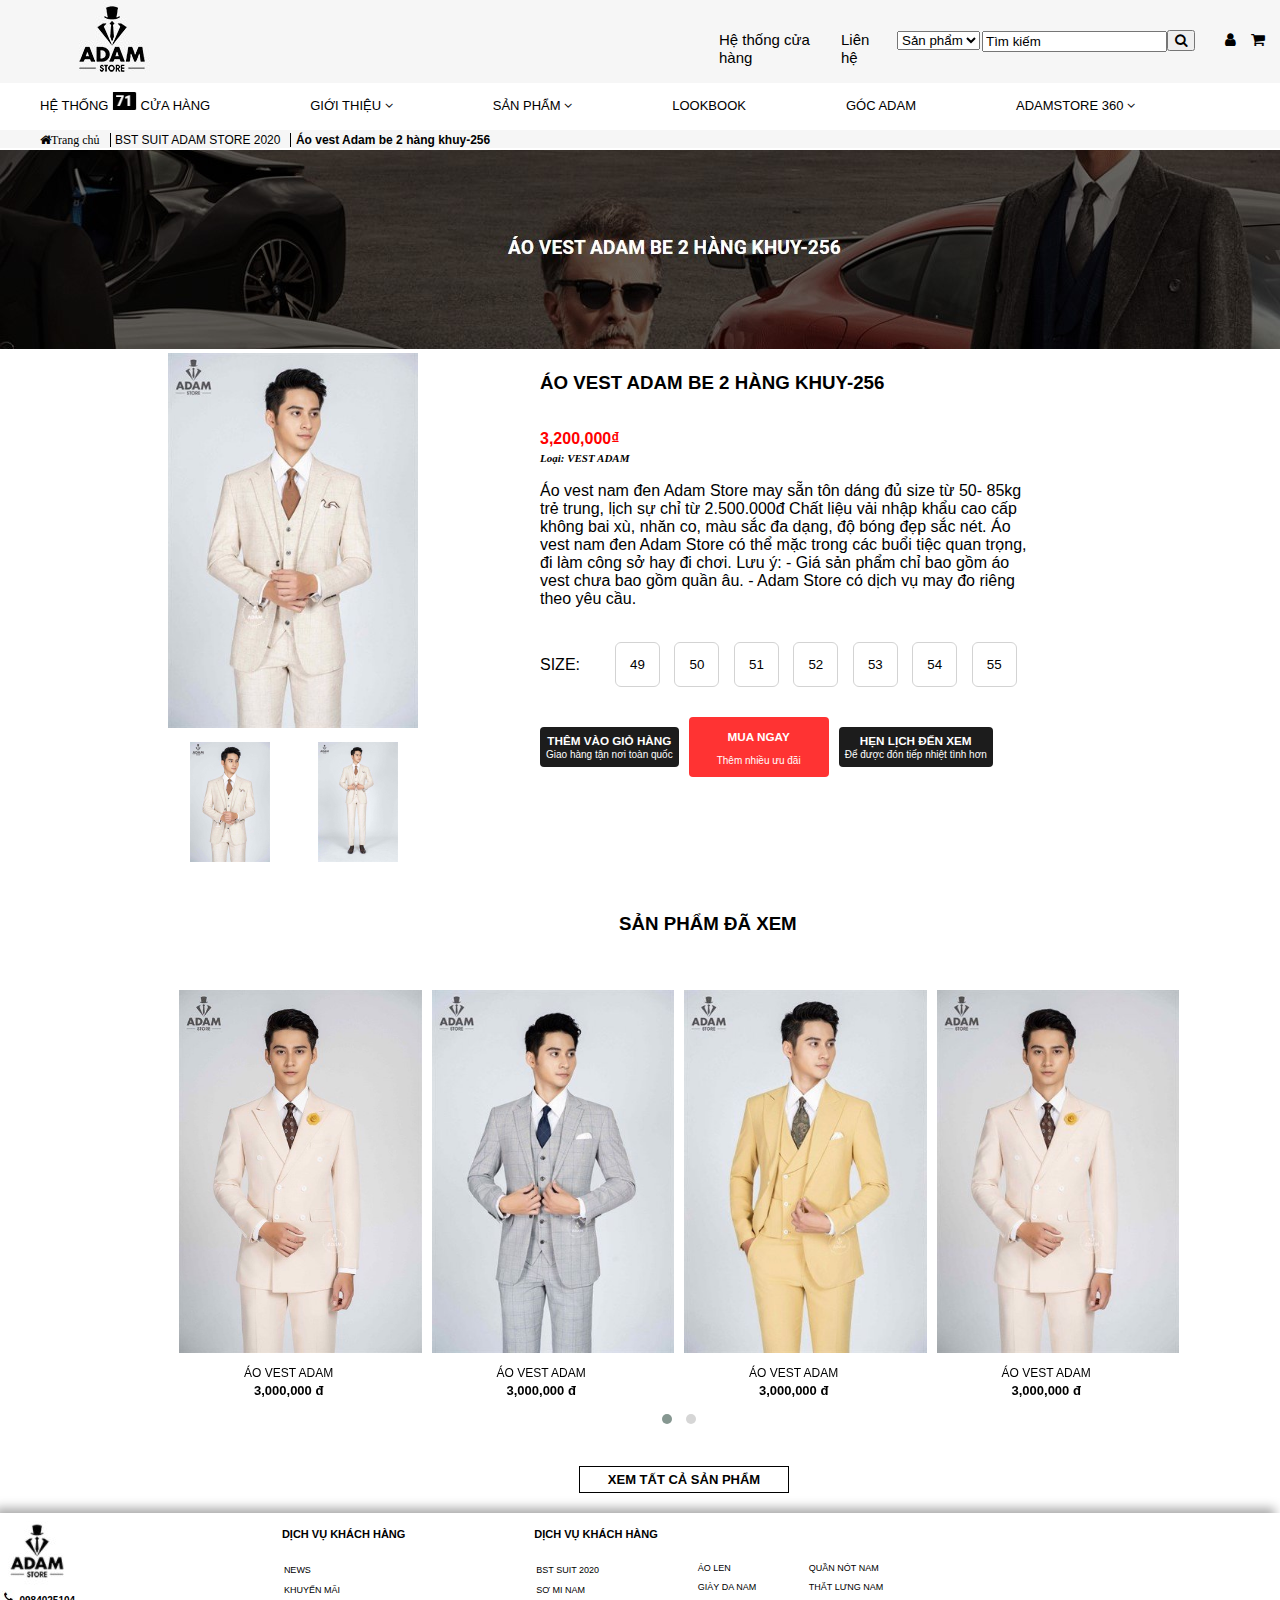
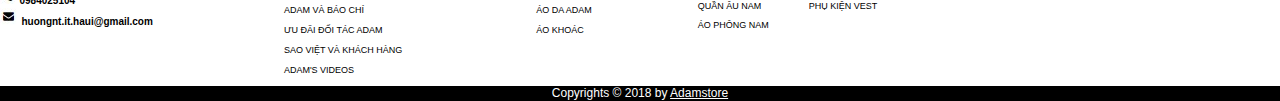
<file: php53_project_nth/document/Adam Store/chitiet.html>
<!DOCTYPE html>
<html>
<head>
	<title>Xem chi tiết sản phẩm</title>
	<meta charset="utf-8">
	<link rel="stylesheet" type="text/css" href="css/muasp-style.css">
	<script type="text/javascript" src="jquery/jquery-3.5.1.js"></script>
	<link rel="stylesheet" type="text/css" href="font-awesome/css/font-awesome.css">
	<link rel="stylesheet" href="owlcarousel/assets/owl.carousel.min.css">
    <link rel="stylesheet" href="owlcarousel/assets/owl.theme.default.min.css">
    <script src="https://code.jquery.com/jquery-3.5.1.min.js"></script>
    <script src="owlcarousel/owl.carousel.min.js"></script>
</head>
<body>
<div class="wrapper">
	<div class="header">
		<div class="banner">
			<div class="banner-logo">
				<a href="thietke.html"><img src="images/logo.jpg"></a>
			</div>
			<div class="banner-timkiem">
				<ul>
					<li><a href="#">Hệ thống cửa hàng</a></li>
					<li><a href="#">Liên hệ</a></li>
					<li><div class="banner-timkiemcon">
						<ul>
							<li><select name="select" id="select">
									<option selected="selected" value="0">Sản phẩm</option>
									<option value="1">Bài viết</option>
									<option value="2">Hàng hóa</option>
								</select></li>
								<li><input type="text" id="timkiem" value="Tìm kiếm"></li>
								<li><button id="icon"><i class="fa fa-search" aria-hidden="true"></i></button></li>
							</ul>
						</div>
					</li>
					<li><a href="#"><i class="fa fa-user" aria-hidden="true"></i></a></li>
					<li><a href="#"><i class="fa fa-shopping-cart" aria-hidden="true"></i></a></li>
				</ul>
			</div>
		</div>
		<nav class="menu">
				<ul>
					<li><a href="#">HỆ THỐNG  <img id="so" src="images/71.jpg"width="25"> CỬA HÀNG</a></li>
					<li><a href="#">GIỚI THIỆU <i class="fa fa-angle-down" aria-hidden="true"></i></a>
						<ul class="submenu">
							<li><a href="#">GIỚI THIỆU</a></li>
							<li><a href="#">ADAM & KHÁCH HÀNG</a></li>
							<li><a href="#">ƯU ĐÃI ĐỐI TÁC ADAM</a></li>
						</ul>
					</li>
					<li><a href="#">SẢN PHẨM <i class="fa fa-angle-down" aria-hidden="true"></i></a>
						<ul class="submenu">
							<li><a href="#">BST SUIT 2020</a></li>
							<li><a href="#">SƠ MI NAM</a></li>
							<li><a href="#">ÁO DA ADAM</a></li>
							<li><a href="#">ÁO KHOÁC</a></li>
							<li><a href="#">ÁO LEN</a></li>
							<li><a href="#">GIÀY DA NAM</a></li>
							<li><a href="#">QUẦN ÂU NAM</a></li>
							<li><a href="#">ÁO PHÔNG NAM</a></li>
							<li><a href="#">QUẦN LÓT NAM</a></li>
							<li><a href="#">THẮT LƯNG NAM</a></li>
							<li><a href="#">PHỤ KIỆN VEST</a></li>
						</ul>
					</li>
					<li><a href="#">LOOKBOOK</a></li>
					<li><a href="#">GÓC ADAM</a></li>
					<li><a href="#">ADAMSTORE 360 <i class="fa fa-angle-down" aria-hidden="true"></i></a>
						<ul class="submenu">
							<li><a href="#">NEWS</a></li>
							<li><a href="#">KHUYẾN MÃI</a></li>
							<li><a href="#">ADAM VÀ BÁO CHÍ</a></li>
							<li><a href="#">ƯU ĐÃI ĐỐI TÁC ADAM</a></li>
							<li><a href="#">SAO VIỆT VÀ KHÁCH HÀNG</a></li>
							<li><a href="#">ADAM'S VIDEOS</a></li>
						</ul>
					</li>
				</ul>
			</nav>
		<div class="trangchu">
			<ul>
				<li><i class="fa fa-home" aria-hidden="true"><a href="">Trang chủ</a></i></li>
				<li><a href="">BST SUIT ADAM STORE 2020</a></li> 
				<strong>Áo vest Adam be 2 hàng khuy-256</strong>
			</ul>
		</div>
	</div>
	<div class="middle">
		<img src="images/aovest.jpg">
		<div class="sanphamcanmua">
			<div class="muasp">
				<div class="sp" style="width: 310px;">
					<img src="images/list1.5.jpg" id= "imgShow">
					<ul>
						<li><img src="images/list1.5.jpg" onclick="ChangeImage('img1');" id="img1"></li>
						<li><img src="images/list1.6.jpg" onclick="ChangeImage('img2');" id="img2"></li>
					</ul>
				</div>
			</div>
			<div class="thongtinmuasp">
				<h3>ÁO VEST ADAM BE 2 HÀNG KHUY-256</h3><br>
				<strong id="giasp">3,200,000₫</strong><br>
				<strong id="loaisp">Loại: VEST ADAM</strong><br>
				<p id="chitietsp">Áo vest nam đen Adam Store may sẵn tôn dáng đủ size từ 50- 85kg trẻ trung, lịch sự chỉ từ 2.500.000đ Chất liệu vải nhập khẩu cao cấp không bai xù, nhăn co, màu sắc đa dạng, độ bóng đẹp sắc nét. Áo vest nam đen Adam Store có thể mặc trong các buổi tiệc quan trọng, đi làm công sở hay đi chơi. Lưu ý: - Giá sản phẩm chỉ bao gồm áo vest chưa bao gồm quần âu. - Adam Store có dịch vụ may đo riêng theo yêu cầu.</p><br>
				<div class="muahang">
					<div class="size">
						<div class="size1">
							SIZE:
						</div>
						<section class="size2">
							<button type="submit">49</button>
							<button type="submit">50</button>
							<button type="submit">51</button>
							<button type="submit">52</button>
							<button type="submit">53</button>
							<button type="submit">54</button>
							<button type="submit">55</button>
						</section>
					</div>
				</div>
				<div class="muangay">
					<div class="themvaogiohang">
						<button type="submit">
							<h3>THÊM VÀO GIỎ HÀNG</h3>
							<p>Giao hàng tận nơi toàn quốc</p>
						</button>
					</div>
					<div class="muaspngay">
						<button type="submit">
							<h3>MUA NGAY</h3>
							<P>Thêm nhiều ưu đãi</P>
						</button>
					</div>
					<div class="henlich">
						<button type="submit">
							<h3>HẸN LỊCH ĐẾN XEM</h3>
							<P>Để được đón tiếp nhiệt tình hơn</P>
						</button>
					</div>
				</div>
			</div>
		</div>
		<div class="bosuutap">
			<h3>SẢN PHẨM ĐÃ XEM</h3>
		</div>
		<div class="list1">
			<div class="owl-carousel owl-theme">
			    <div class="item">
			    	<div class="item1">
			    		<a href="#"><img src="images/list1.1.jpg"></a>
			    	</div>
			    	<div class="item2">
			    		<a href="#">ÁO VEST ADAM</a><br>
			    		<strong>3,000,000 đ</strong>
			    	</div>
			    </div>
			     <div class="item">
			    	<div class="item1">
			    		<a href="#"><img src="images/list1.2.jpg"></a>
			    	</div>
			    	<div class="item2">
			    		<a href="#">ÁO VEST ADAM</a><br>
			    		<strong>3,000,000 đ</strong>
			    	</div>
			    </div>
			     <div class="item">
			    	<div class="item1">
			    		<a href="#"><img src="images/list1.3.jpg"></a>
			    	</div>
			    	<div class="item2">
			    		<a href="#">ÁO VEST ADAM</a><br>
			    		<strong>3,000,000 đ</strong>
			    	</div>
			    </div>
			     <div class="item">
			    	<div class="item1">
			    		<a href="#"><img src="images/list1.4.jpg"></a>
			    	</div>
			    	<div class="item2">
			    		<a href="#">ÁO VEST ADAM</a><br>
			    		<strong>3,000,000 đ</strong>
			    	</div>
			    </div>
			    <div class="item">
			    	<div class="item1">
			    		<a href="#"><img src="images/list1.5.jpg"></a>
			    	</div>
			    	<div class="item2">
			    		<a href="#">ÁO VEST ADAM</a><br>
			    		<strong>3,000,000 đ</strong>
			    	</div>
			    </div>
			    <div class="item">
			    	<div class="item1">
			    		<a href="#"><img src="images/list1.5.jpg"></a>
			    	</div>
			    	<div class="item2">
			    		<a href="#">ÁO VEST ADAM</a><br>
			    		<strong>3,000,000 đ</strong>
			    	</div>
			    </div>
			    <div class="item">
			    	<div class="item1">
			    		<a href="#"><img src="images/list1.6.jpg"></a>
			    	</div>
			    	<div class="item2">
			    		<a href="#">ÁO VEST ADAM</a><br>
			    		<strong>3,000,000 đ</strong>
			    	</div>
			    </div>
			    <div class="item">
			    	<div class="item1">
			    		<a href="#"><img src="images/list1.8.jpg"></a>
			    	</div>
			    	<div class="item2">
			    		<a href="#">ÁO VEST ADAM</a><br>
			    		<strong>3,000,000 đ</strong>
			    	</div>
			    </div>
			</div>
			<div class="xemsp">
				<a href="#">XEM TẤT CẢ SẢN PHẨM</a>
			</div>
		</div>
	</div>
	<div class="footer">
		<div class="footer-top">
			<div class="thongtin">
				<img src="images/footer-logo.jpg">
				<div class="sdt">
					<img src="images/icon-dt.jpg">
					<strong>0984025104</strong>
				</div>
				<div class="sdt">
					<img src="images/icon-mail.jpg">
					<strong>huongnt.it.haui@gmail.com</strong>
				</div>
			</div>
			<div class="dvkh">
				<h4>DỊCH VỤ KHÁCH HÀNG</h4>
				<ul>
					<li><a href="">NEWS</a></li>
					<li><a href="">KHUYẾN MÃI</a></li>
					<li><a href="">ADAM VÀ BÁO CHÍ</a></li>
					<li><a href="">ƯU ĐÃI ĐỐI TÁC ADAM</a></li>
					<li><a href="">SAO VIỆT VÀ KHÁCH HÀNG</a></li>
					<li><a href="">ADAM'S VIDEOS</a></li>
				</ul>
			</div>
			<div class="dvkh">
				<h4>DỊCH VỤ KHÁCH HÀNG</h4>
				<ul>
					<li><a href="">BST SUIT 2020</a></li>
					<li><a href="">SƠ MI NAM</a></li>
					<li><a href="">ÁO DA ADAM</a></li>
					<li><a href="">ÁO KHOÁC</a></li>
				</ul>
			</div>
			<div class="dvkh2">
				<ul>
					<li><a href="">ÁO LEN</a></li>
					<li><a href="">GIÀY DA NAM</a></li>
					<li><a href="">QUẦN ÂU NAM</a></li>
					<li><a href="">ÁO PHÔNG NAM</a></li>
				</ul>
			</div>
			<div class="dvkh2">
				<ul>
					<li><a href="">QUẦN NÓT NAM</a></li>
					<li><a href="">THẮT LƯNG NAM</a></li>
					<li><a href="">PHỤ KIỆN VEST</a></li>
				</ul>
			</div>
		</div>
		<div class="footer-bottom">
			Copyrights © 2018 by <a href="">Adamstore</a>
		</div>
	</div>
</div>
<script type="text/javascript">
		// owl car
		var owl = $('.owl-carousel');
			owl.owlCarousel({
			    items:4,
			    loop:true,
			    margin:10,
			    autoplay:true,
			    autoplayTimeout:1500,
			    autoplayHoverPause:true
			});
			$('.play').on('click',function(){
			    owl.trigger('play.owl.autoplay',[1000])
			})
			$('.stop').on('click',function(){
			    owl.trigger('stop.owl.autoplay')
			})
	</script>
<script type="text/javascript">
	function ChangeImage(imgId){
		// lay gia tri cua thuoc tinh src  cuar the html co td truyen vao ham
		var srcImg = document.getElementById(imgId).getAttribute("src");
		//tac dong vao the html co id= imgShow ,st lai gai tri cua thuoc tinh src
		document.getElementById("imgShow").setAttribute("src",srcImg);
		//reset border
		resetBorderimage();
		//tac dong vao the html co id = imgId ,set gia tri cho thuoc tinh style
		document.getElementById(imgId).setAttribute("style","border:2px solid green");
	}
	// reset duong vien anh
	function resetBorderimage(){
		//tac dong vaothe html co id =imgId,set gia tri cho thuoc tinh style
		document.getElementById("img1").setAttribute("style","border-width:0px");
		document.getElementById("img2").setAttribute("style","border-width:0px");
	}
</script>
</body>
</html>
</file>
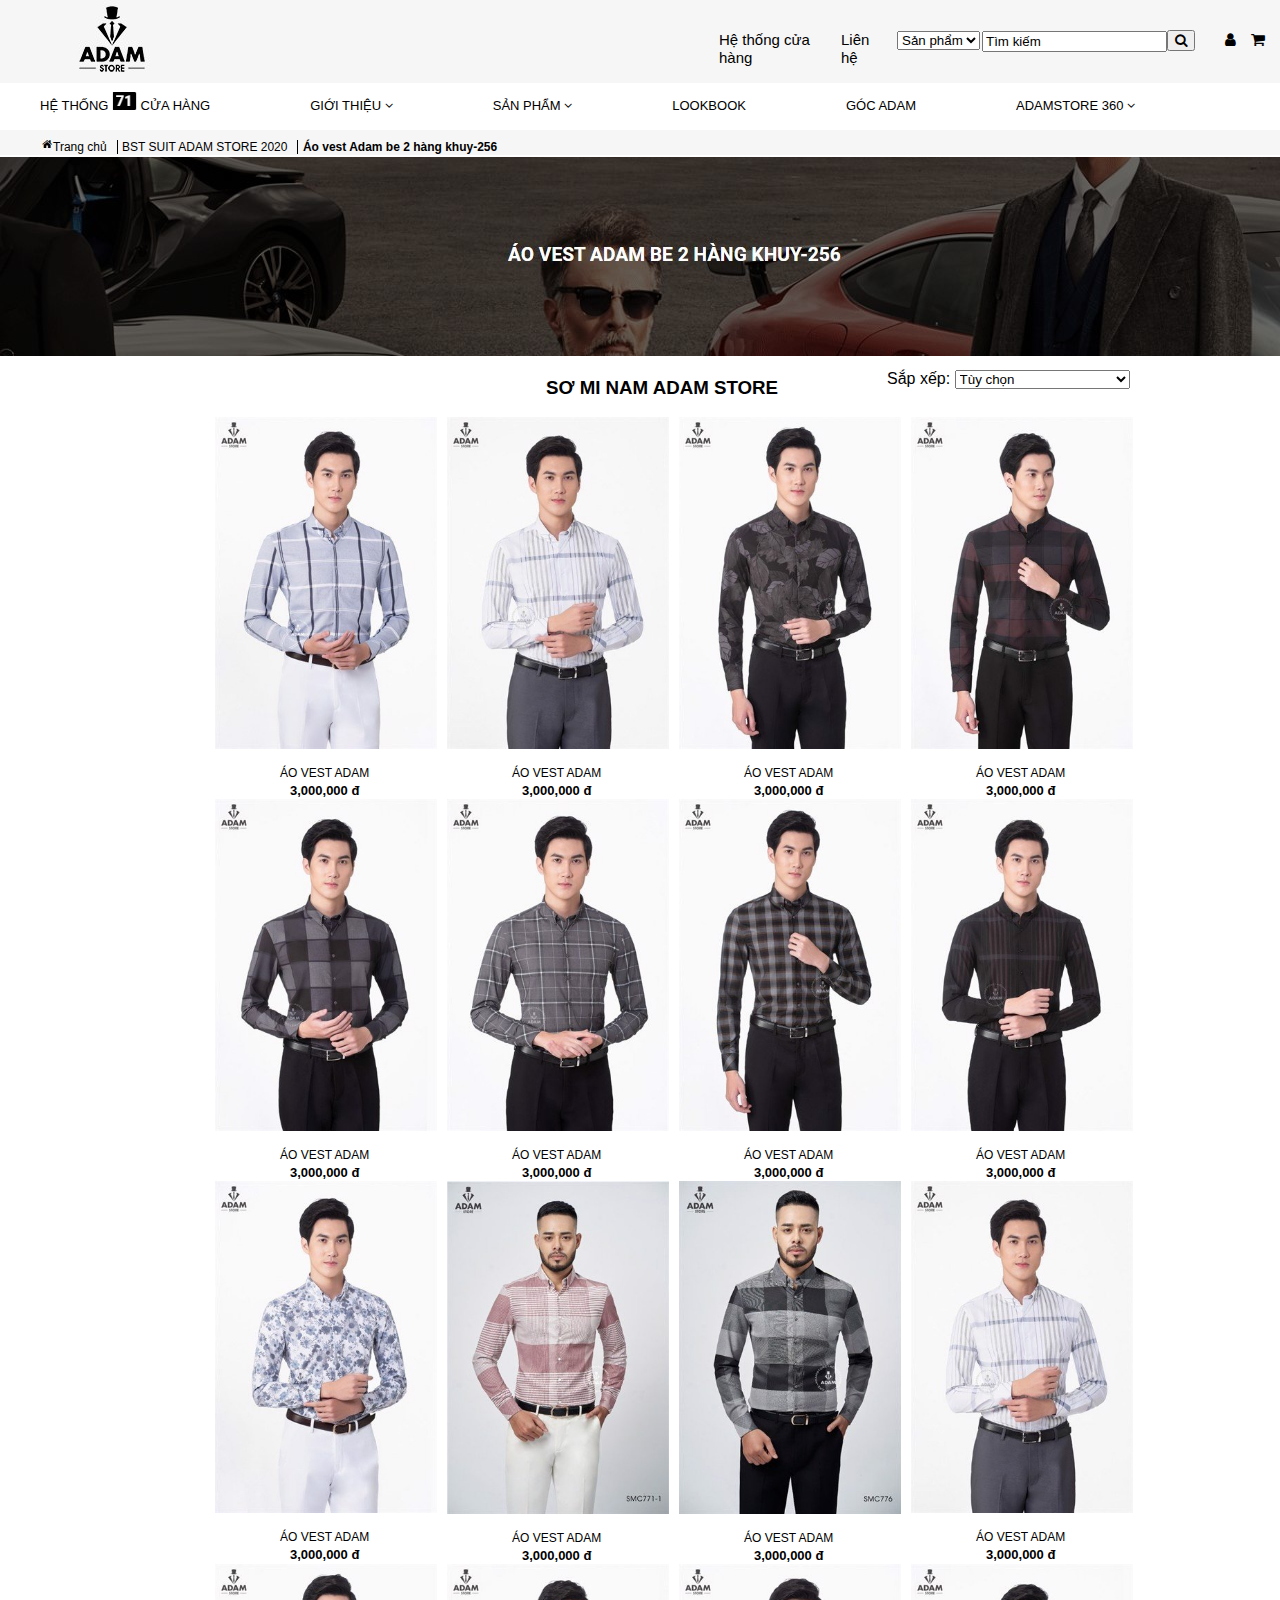
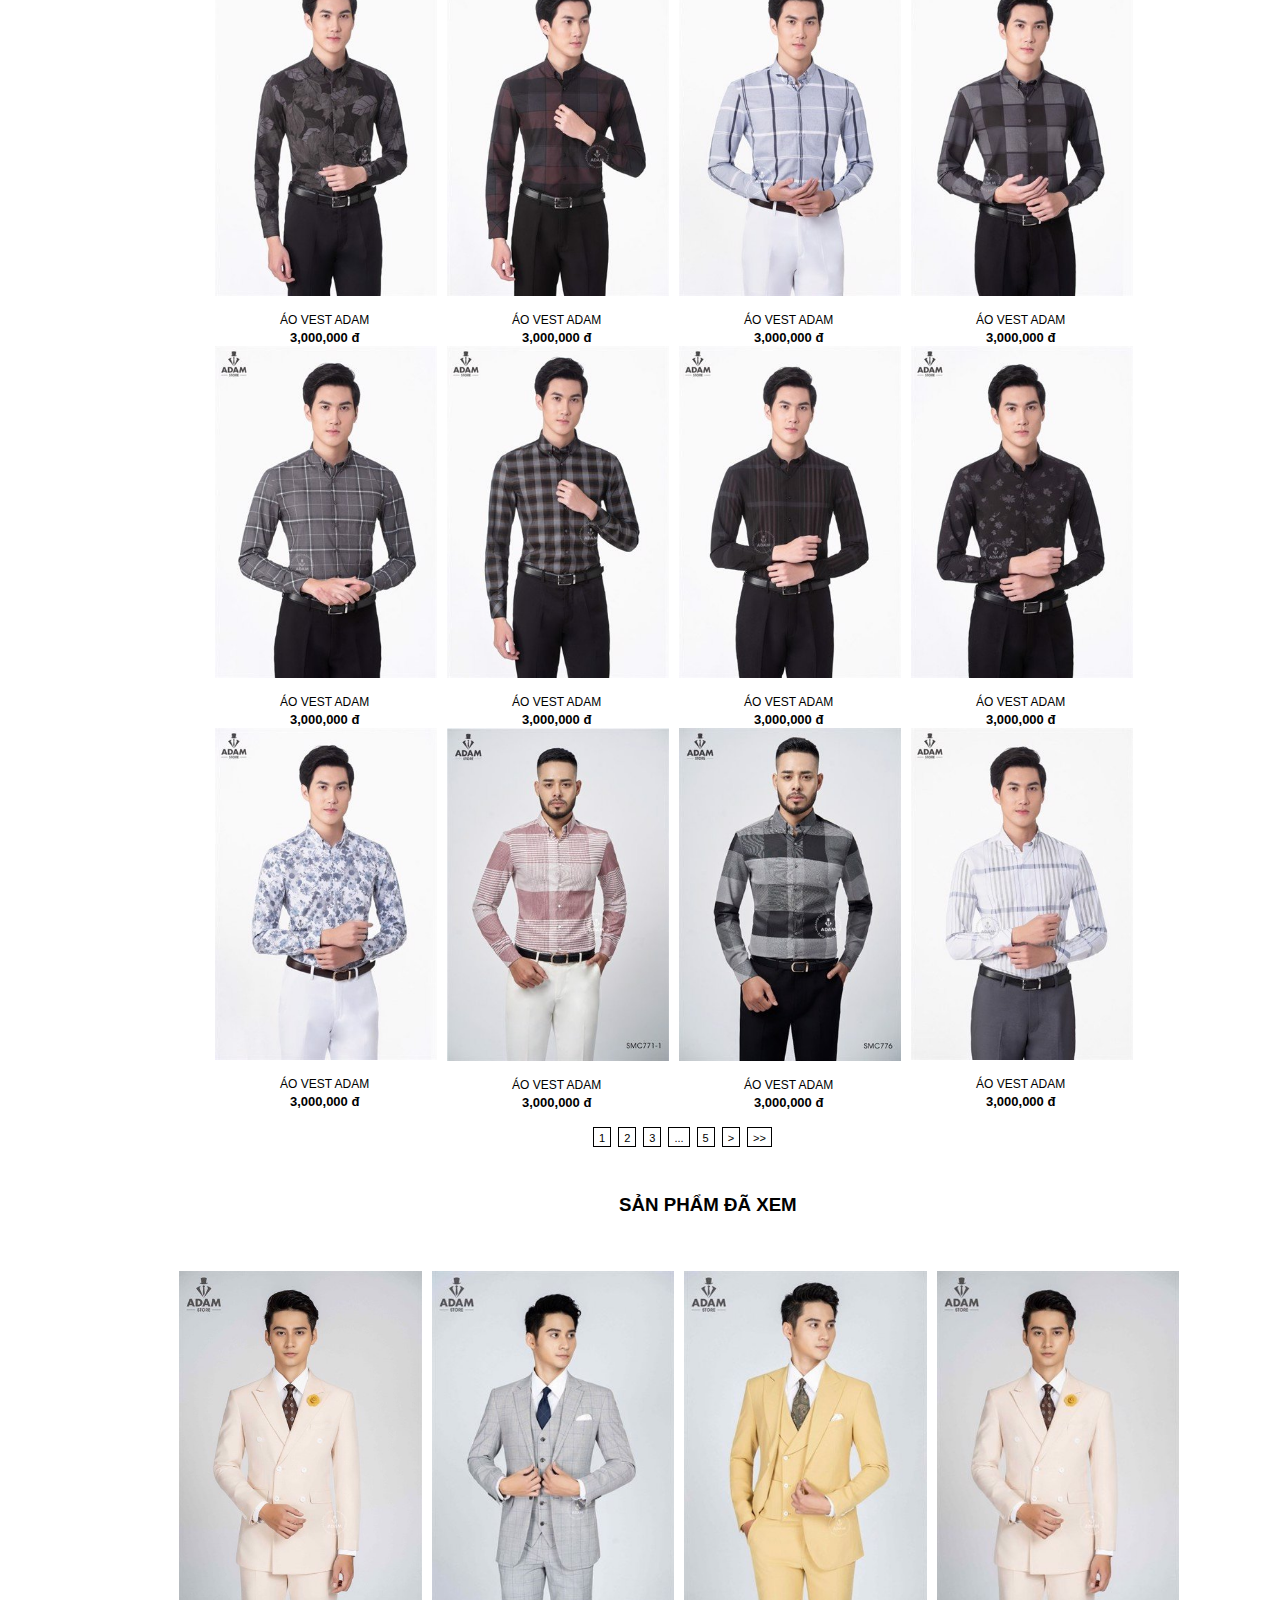
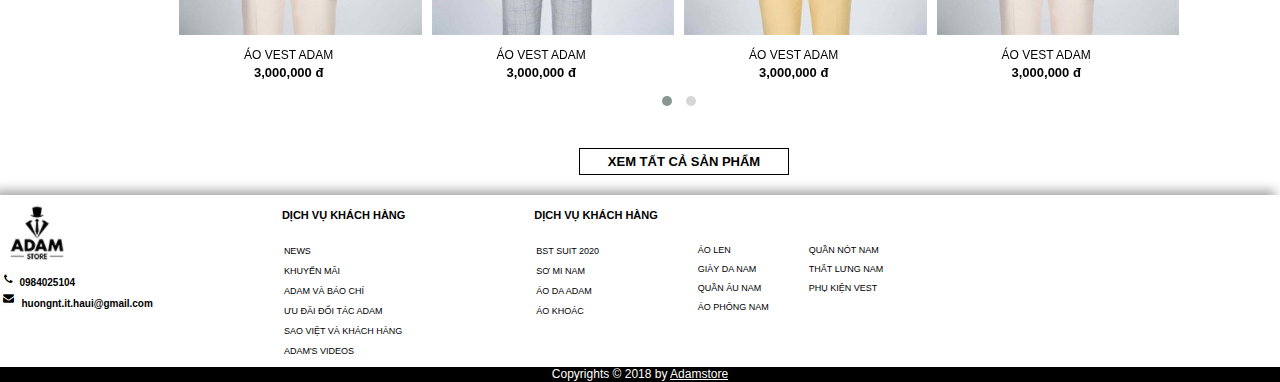
<file: php53_project_nth/document/Adam Store/danhmucsap.html>
<!DOCTYPE html>
<html>
<head>
	<title>Xem chi tiết sản phẩm</title>
	<meta charset="utf-8">
	<link rel="stylesheet" type="text/css" href="css/chitietsp-style.css">
	<script type="text/javascript" src="jquery/jquery-3.5.1.js"></script>
	<link rel="stylesheet" type="text/css" href="font-awesome/css/font-awesome.css">
	<link rel="stylesheet" href="owlcarousel/assets/owl.carousel.min.css">
    <link rel="stylesheet" href="owlcarousel/assets/owl.theme.default.min.css">
    <script src="https://code.jquery.com/jquery-3.5.1.min.js"></script>
    <script src="owlcarousel/owl.carousel.min.js"></script>
</head>
<body>
<div class="wrapper">
	<div class="header">
		<div class="banner">
			<div class="banner-logo">
				<a href="thietke.html"><img src="images/logo.jpg"></a>
			</div>
			<div class="banner-timkiem">
				<ul>
					<li><a href="#">Hệ thống cửa hàng</a></li>
					<li><a href="#">Liên hệ</a></li>
					<li><div class="banner-timkiemcon">
						<ul>
							<li><select name="select" id="select">
									<option selected="selected" value="0">Sản phẩm</option>
									<option value="1">Bài viết</option>
									<option value="2">Hàng hóa</option>
								</select></li>
								<li><input type="text" id="timkiem" value="Tìm kiếm"></li>
								<li><button id="icon"><i class="fa fa-search" aria-hidden="true"></i></button></li>
							</ul>
						</div>
					</li>
					<li><a href="#"><i class="fa fa-user" aria-hidden="true"></i></a></li>
					<li><a href="#"><i class="fa fa-shopping-cart" aria-hidden="true"></i></a></li>
				</ul>
			</div>
		</div>
		<nav class="menu">
				<ul>
					<li><a href="#">HỆ THỐNG  <img id="so" src="images/71.jpg"width="25"> CỬA HÀNG</a></li>
					<li><a href="#">GIỚI THIỆU <i class="fa fa-angle-down" aria-hidden="true"></i></a>
						<ul class="submenu">
							<li><a href="#">GIỚI THIỆU</a></li>
							<li><a href="#">ADAM & KHÁCH HÀNG</a></li>
							<li><a href="#">ƯU ĐÃI ĐỐI TÁC ADAM</a></li>
						</ul>
					</li>
					<li><a href="#">SẢN PHẨM <i class="fa fa-angle-down" aria-hidden="true"></i></a>
						<ul class="submenu">
							<li><a href="#">BST SUIT 2020</a></li>
							<li><a href="#">SƠ MI NAM</a></li>
							<li><a href="#">ÁO DA ADAM</a></li>
							<li><a href="#">ÁO KHOÁC</a></li>
							<li><a href="#">ÁO LEN</a></li>
							<li><a href="#">GIÀY DA NAM</a></li>
							<li><a href="#">QUẦN ÂU NAM</a></li>
							<li><a href="#">ÁO PHÔNG NAM</a></li>
							<li><a href="#">QUẦN LÓT NAM</a></li>
							<li><a href="#">THẮT LƯNG NAM</a></li>
							<li><a href="#">PHỤ KIỆN VEST</a></li>
						</ul>
					</li>
					<li><a href="#">LOOKBOOK</a></li>
					<li><a href="#">GÓC ADAM</a></li>
					<li><a href="#">ADAMSTORE 360 <i class="fa fa-angle-down" aria-hidden="true"></i></a>
						<ul class="submenu">
							<li><a href="#">NEWS</a></li>
							<li><a href="#">KHUYẾN MÃI</a></li>
							<li><a href="#">ADAM VÀ BÁO CHÍ</a></li>
							<li><a href="#">ƯU ĐÃI ĐỐI TÁC ADAM</a></li>
							<li><a href="#">SAO VIỆT VÀ KHÁCH HÀNG</a></li>
							<li><a href="#">ADAM'S VIDEOS</a></li>
						</ul>
					</li>
				</ul>
			</nav>
		<div class="trangchu">
			<ul>
				<li><img src="images/connha.jpg"><a href="">Trang chủ</a></li>
				<li><a href="">BST SUIT ADAM STORE 2020</a></li> 
				<strong>Áo vest Adam be 2 hàng khuy-256</strong>
			</ul>
		</div>
	</div>
	<div class="middle">
		<img src="images/aovest.jpg">
		<div class="dssp">
			<div class="select">
				Sắp xếp:
				<select name="SortBy" id="SortBy">
				    <option value="manual">Tùy chọn</option>
				    <option value="best-selling">Sản phẩm bán chạy</option>
				    <option value="title-ascending">Theo bảng chữ cái từ A-Z</option>
				    <option value="title-descending">Theo bảng chữ cái từ Z-A</option>
				    <option value="price-ascending">Giá từ thấp tới cao</option>
				    <option value="price-descending">Giá từ cao tới thấp</option>
				    <option value="created-descending">Mới nhất</option>
				    <option value="created-ascending">Cũ nhất</option>
				</select>
			</div>
			<h3>SƠ MI NAM ADAM STORE</h3>
			<!-- ds1 -->
			<div class="dssp1">
				<!-- sp1 -->
				<div class="sp1">
				    <div class="item1">
				    	<a href="#"><img src="images/list6.4.jpg"></a>
				    </div>
				    <div class="item2">
				    	<a href="#">ÁO VEST ADAM</a><br>
				    	<strong>3,000,000 đ</strong>
				    </div>
				</div>
				<!-- /sp1 -->
				<!-- sp1 -->
				<div class="sp1">
				    <div class="item1">
				    	<a href="#"><img src="images/list6.1.jpg"></a>
				    </div>
				    <div class="item2">
				    	<a href="#">ÁO VEST ADAM</a><br>
				    	<strong>3,000,000 đ</strong>
				    </div>
				</div>
				<!-- /sp1 -->
				<!-- sp1 -->
				<div class="sp1">
				    <div class="item1">
				    	<a href="#"><img src="images/list6.2.jpg"></a>
				    </div>
				    <div class="item2">
				    	<a href="#">ÁO VEST ADAM</a><br>
				    	<strong>3,000,000 đ</strong>
				    </div>
				</div>
				<!-- /sp1 -->
				<!-- sp1 -->
				<div class="sp1">
				    <div class="item1">
				    	<a href="#"><img src="images/list6.3.jpg"></a>
				    </div>
				    <div class="item2">
				    	<a href="#">ÁO VEST ADAM</a><br>
				    	<strong>3,000,000 đ</strong>
				    </div>
				</div>
				<!-- /sp1 -->
			</div>
			<!-- /ds1 -->
			<!-- ds1 -->
			<div class="dssp1">
				<!-- sp1 -->
				<div class="sp1">
				    <div class="item1">
				    	<a href="#"><img src="images/list6.5.jpg"></a>
				    </div>
				    <div class="item2">
				    	<a href="#">ÁO VEST ADAM</a><br>
				    	<strong>3,000,000 đ</strong>
				    </div>
				</div>
				<!-- /sp1 -->
				<!-- sp1 -->
				<div class="sp1">
				    <div class="item1">
				    	<a href="#"><img src="images/list6.6.jpg"></a>
				    </div>
				    <div class="item2">
				    	<a href="#">ÁO VEST ADAM</a><br>
				    	<strong>3,000,000 đ</strong>
				    </div>
				</div>
				<!-- /sp1 -->
				<!-- sp1 -->
				<div class="sp1">
				    <div class="item1">
				    	<a href="#"><img src="images/list6.7.jpg"></a>
				    </div>
				    <div class="item2">
				    	<a href="#">ÁO VEST ADAM</a><br>
				    	<strong>3,000,000 đ</strong>
				    </div>
				</div>
				<!-- /sp1 -->
				<!-- sp1 -->
				<div class="sp1">
				    <div class="item1">
				    	<a href="#"><img src="images/list6.8.jpg"></a>
				    </div>
				    <div class="item2">
				    	<a href="#">ÁO VEST ADAM</a><br>
				    	<strong>3,000,000 đ</strong>
				    </div>
				</div>
				<!-- /sp1 -->
			</div>
			<!-- /ds1 -->
			<!-- ds1 -->
			<div class="dssp1">
				<!-- sp1 -->
				<div class="sp1">
				    <div class="item1">
				    	<a href="#"><img src="images/list6.10.jpg"></a>
				    </div>
				    <div class="item2">
				    	<a href="#">ÁO VEST ADAM</a><br>
				    	<strong>3,000,000 đ</strong>
				    </div>
				</div>
				<!-- /sp1 -->
				<!-- sp1 -->
				<div class="sp1">
				    <div class="item1">
				    	<a href="#"><img src="images/list6.11.jpg"></a>
				    </div>
				    <div class="item2">
				    	<a href="#">ÁO VEST ADAM</a><br>
				    	<strong>3,000,000 đ</strong>
				    </div>
				</div>
				<!-- /sp1 -->
				<!-- sp1 -->
				<div class="sp1">
				    <div class="item1">
				    	<a href="#"><img src="images/list6.12.jpg"></a>
				    </div>
				    <div class="item2">
				    	<a href="#">ÁO VEST ADAM</a><br>
				    	<strong>3,000,000 đ</strong>
				    </div>
				</div>
				<!-- /sp1 -->
				<!-- sp1 -->
				<div class="sp1">
				    <div class="item1">
				    	<a href="#"><img src="images/list6.1.jpg"></a>
				    </div>
				    <div class="item2">
				    	<a href="#">ÁO VEST ADAM</a><br>
				    	<strong>3,000,000 đ</strong>
				    </div>
				</div>
				<!-- /sp1 -->
			</div>
			<!-- /ds1 -->
			<!-- ds1 -->
			<div class="dssp1">
				<!-- sp1 -->
				<div class="sp1">
				    <div class="item1">
				    	<a href="#"><img src="images/list6.2.jpg"></a>
				    </div>
				    <div class="item2">
				    	<a href="#">ÁO VEST ADAM</a><br>
				    	<strong>3,000,000 đ</strong>
				    </div>
				</div>
				<!-- /sp1 -->
				<!-- sp1 -->
				<div class="sp1">
				    <div class="item1">
				    	<a href="#"><img src="images/list6.3.jpg"></a>
				    </div>
				    <div class="item2">
				    	<a href="#">ÁO VEST ADAM</a><br>
				    	<strong>3,000,000 đ</strong>
				    </div>
				</div>
				<!-- /sp1 -->
				<!-- sp1 -->
				<div class="sp1">
				    <div class="item1">
				    	<a href="#"><img src="images/list6.4.jpg"></a>
				    </div>
				    <div class="item2">
				    	<a href="#">ÁO VEST ADAM</a><br>
				    	<strong>3,000,000 đ</strong>
				    </div>
				</div>
				<!-- /sp1 -->
				<!-- sp1 -->
				<div class="sp1">
				    <div class="item1">
				    	<a href="#"><img src="images/list6.5.jpg"></a>
				    </div>
				    <div class="item2">
				    	<a href="#">ÁO VEST ADAM</a><br>
				    	<strong>3,000,000 đ</strong>
				    </div>
				</div>
				<!-- /sp1 -->
			</div>
			<!-- /ds1 -->
			<!-- ds1 -->
			<div class="dssp1">
				<!-- sp1 -->
				<div class="sp1">
				    <div class="item1">
				    	<a href="#"><img src="images/list6.6.jpg"></a>
				    </div>
				    <div class="item2">
				    	<a href="#">ÁO VEST ADAM</a><br>
				    	<strong>3,000,000 đ</strong>
				    </div>
				</div>
				<!-- /sp1 -->
				<!-- sp1 -->
				<div class="sp1">
				    <div class="item1">
				    	<a href="#"><img src="images/list6.7.jpg"></a>
				    </div>
				    <div class="item2">
				    	<a href="#">ÁO VEST ADAM</a><br>
				    	<strong>3,000,000 đ</strong>
				    </div>
				</div>
				<!-- /sp1 -->
				<!-- sp1 -->
				<div class="sp1">
				    <div class="item1">
				    	<a href="#"><img src="images/list6.8.jpg"></a>
				    </div>
				    <div class="item2">
				    	<a href="#">ÁO VEST ADAM</a><br>
				    	<strong>3,000,000 đ</strong>
				    </div>
				</div>
				<!-- /sp1 -->
				<!-- sp1 -->
				<div class="sp1">
				    <div class="item1">
				    	<a href="#"><img src="images/list6.9.jpg"></a>
				    </div>
				    <div class="item2">
				    	<a href="#">ÁO VEST ADAM</a><br>
				    	<strong>3,000,000 đ</strong>
				    </div>
				</div>
				<!-- /sp1 -->
			</div>
			<!-- /ds1 -->
			<!-- ds1 -->
			<div class="dssp1">
				<!-- sp1 -->
				<div class="sp1">
				    <div class="item1">
				    	<a href="#"><img src="images/list6.10.jpg"></a>
				    </div>
				    <div class="item2">
				    	<a href="#">ÁO VEST ADAM</a><br>
				    	<strong>3,000,000 đ</strong>
				    </div>
				</div>
				<!-- /sp1 -->
				<!-- sp1 -->
				<div class="sp1">
				    <div class="item1">
				    	<a href="#"><img src="images/list6.11.jpg"></a>
				    </div>
				    <div class="item2">
				    	<a href="#">ÁO VEST ADAM</a><br>
				    	<strong>3,000,000 đ</strong>
				    </div>
				</div>
				<!-- /sp1 -->
				<!-- sp1 -->
				<div class="sp1">
				    <div class="item1">
				    	<a href="#"><img src="images/list6.12.jpg"></a>
				    </div>
				    <div class="item2">
				    	<a href="#">ÁO VEST ADAM</a><br>
				    	<strong>3,000,000 đ</strong>
				    </div>
				</div>
				<!-- /sp1 -->
				<!-- sp1 -->
				<div class="sp1">
				    <div class="item1">
				    	<a href="#"><img src="images/list6.1.jpg"></a>
				    </div>
				    <div class="item2">
				    	<a href="#">ÁO VEST ADAM</a><br>
				    	<strong>3,000,000 đ</strong>
				    </div>
				</div>
				<!-- /sp1 -->
			</div>
			<!-- /ds1 -->
			<!-- trang -->
			<div class="sott">
				<ul>
					<li><a href="#">1</a></li>
					<li><a href="#">2</a></li>
					<li><a href="#">3</a></li>
					<li><a href="#">...</a></li>
					<li><a href="#">5</a></li>
					<li><a href="#">></a></li>
					<li><a href="#">>></a></li>
				</ul>
			</div>
			<!-- /trang -->
		</div>
		<div class="bosuutap">
			<h3>SẢN PHẨM ĐÃ XEM</h3>
		</div>
		<div class="list1">
			<div class="owl-carousel owl-theme">
			    <div class="item">
			    	<div class="item1">
			    		<a href="#"><img src="images/list1.1.jpg"></a>
			    	</div>
			    	<div class="item2">
			    		<a href="#">ÁO VEST ADAM</a><br>
			    		<strong>3,000,000 đ</strong>
			    	</div>
			    </div>
			     <div class="item">
			    	<div class="item1">
			    		<a href="#"><img src="images/list1.2.jpg"></a>
			    	</div>
			    	<div class="item2">
			    		<a href="#">ÁO VEST ADAM</a><br>
			    		<strong>3,000,000 đ</strong>
			    	</div>
			    </div>
			     <div class="item">
			    	<div class="item1">
			    		<a href="#"><img src="images/list1.3.jpg"></a>
			    	</div>
			    	<div class="item2">
			    		<a href="#">ÁO VEST ADAM</a><br>
			    		<strong>3,000,000 đ</strong>
			    	</div>
			    </div>
			     <div class="item">
			    	<div class="item1">
			    		<a href="#"><img src="images/list1.4.jpg"></a>
			    	</div>
			    	<div class="item2">
			    		<a href="#">ÁO VEST ADAM</a><br>
			    		<strong>3,000,000 đ</strong>
			    	</div>
			    </div>
			    <div class="item">
			    	<div class="item1">
			    		<a href="#"><img src="images/list1.5.jpg"></a>
			    	</div>
			    	<div class="item2">
			    		<a href="#">ÁO VEST ADAM</a><br>
			    		<strong>3,000,000 đ</strong>
			    	</div>
			    </div>
			    <div class="item">
			    	<div class="item1">
			    		<a href="#"><img src="images/list1.5.jpg"></a>
			    	</div>
			    	<div class="item2">
			    		<a href="#">ÁO VEST ADAM</a><br>
			    		<strong>3,000,000 đ</strong>
			    	</div>
			    </div>
			    <div class="item">
			    	<div class="item1">
			    		<a href="#"><img src="images/list1.6.jpg"></a>
			    	</div>
			    	<div class="item2">
			    		<a href="#">ÁO VEST ADAM</a><br>
			    		<strong>3,000,000 đ</strong>
			    	</div>
			    </div>
			    <div class="item">
			    	<div class="item1">
			    		<a href="#"><img src="images/list1.8.jpg"></a>
			    	</div>
			    	<div class="item2">
			    		<a href="#">ÁO VEST ADAM</a><br>
			    		<strong>3,000,000 đ</strong>
			    	</div>
			    </div>
			</div>
			<div class="xemsp">
				<a href="#">XEM TẤT CẢ SẢN PHẨM</a>
			</div>
		</div>
	</div>
	<div class="footer">
		<div class="footer-top">
			<div class="thongtin">
				<img src="images/footer-logo.jpg">
				<div class="sdt">
					<img src="images/icon-dt.jpg">
					<strong>0984025104</strong>
				</div>
				<div class="sdt">
					<img src="images/icon-mail.jpg">
					<strong>huongnt.it.haui@gmail.com</strong>
				</div>
			</div>
			<div class="dvkh">
				<h4>DỊCH VỤ KHÁCH HÀNG</h4>
				<ul>
					<li><a href="">NEWS</a></li>
					<li><a href="">KHUYẾN MÃI</a></li>
					<li><a href="">ADAM VÀ BÁO CHÍ</a></li>
					<li><a href="">ƯU ĐÃI ĐỐI TÁC ADAM</a></li>
					<li><a href="">SAO VIỆT VÀ KHÁCH HÀNG</a></li>
					<li><a href="">ADAM'S VIDEOS</a></li>
				</ul>
			</div>
			<div class="dvkh">
				<h4>DỊCH VỤ KHÁCH HÀNG</h4>
				<ul>
					<li><a href="">BST SUIT 2020</a></li>
					<li><a href="">SƠ MI NAM</a></li>
					<li><a href="">ÁO DA ADAM</a></li>
					<li><a href="">ÁO KHOÁC</a></li>
				</ul>
			</div>
			<div class="dvkh2">
				<ul>
					<li><a href="">ÁO LEN</a></li>
					<li><a href="">GIÀY DA NAM</a></li>
					<li><a href="">QUẦN ÂU NAM</a></li>
					<li><a href="">ÁO PHÔNG NAM</a></li>
				</ul>
			</div>
			<div class="dvkh2">
				<ul>
					<li><a href="">QUẦN NÓT NAM</a></li>
					<li><a href="">THẮT LƯNG NAM</a></li>
					<li><a href="">PHỤ KIỆN VEST</a></li>
				</ul>
			</div>
		</div>
		<div class="footer-bottom">
			Copyrights © 2018 by <a href="">Adamstore</a>
		</div>
	</div>
</div>
<script type="text/javascript">
		// owl car
		var owl = $('.owl-carousel');
			owl.owlCarousel({
			    items:4,
			    loop:true,
			    margin:10,
			    autoplay:true,
			    autoplayTimeout:1500,
			    autoplayHoverPause:true
			});
			$('.play').on('click',function(){
			    owl.trigger('play.owl.autoplay',[1000])
			})
			$('.stop').on('click',function(){
			    owl.trigger('stop.owl.autoplay')
			})
	</script>
</body>
</html>
</file>
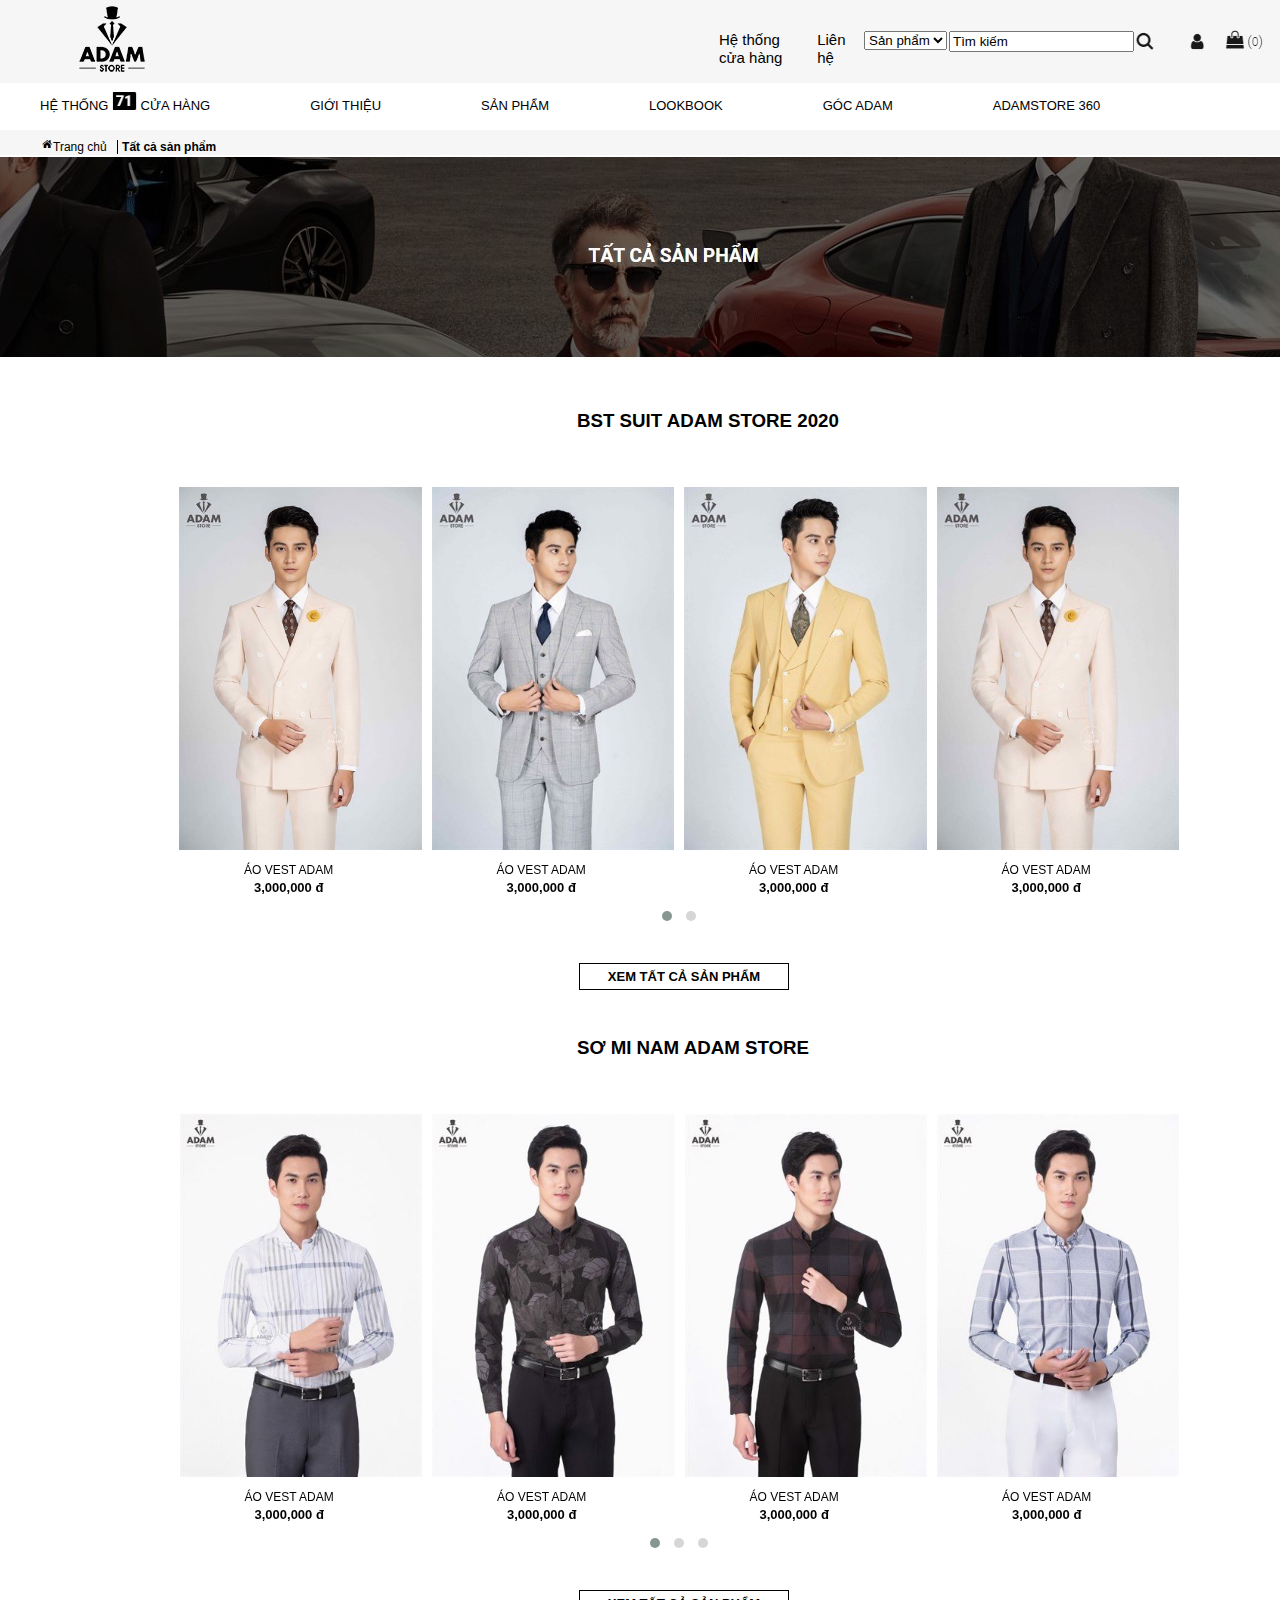
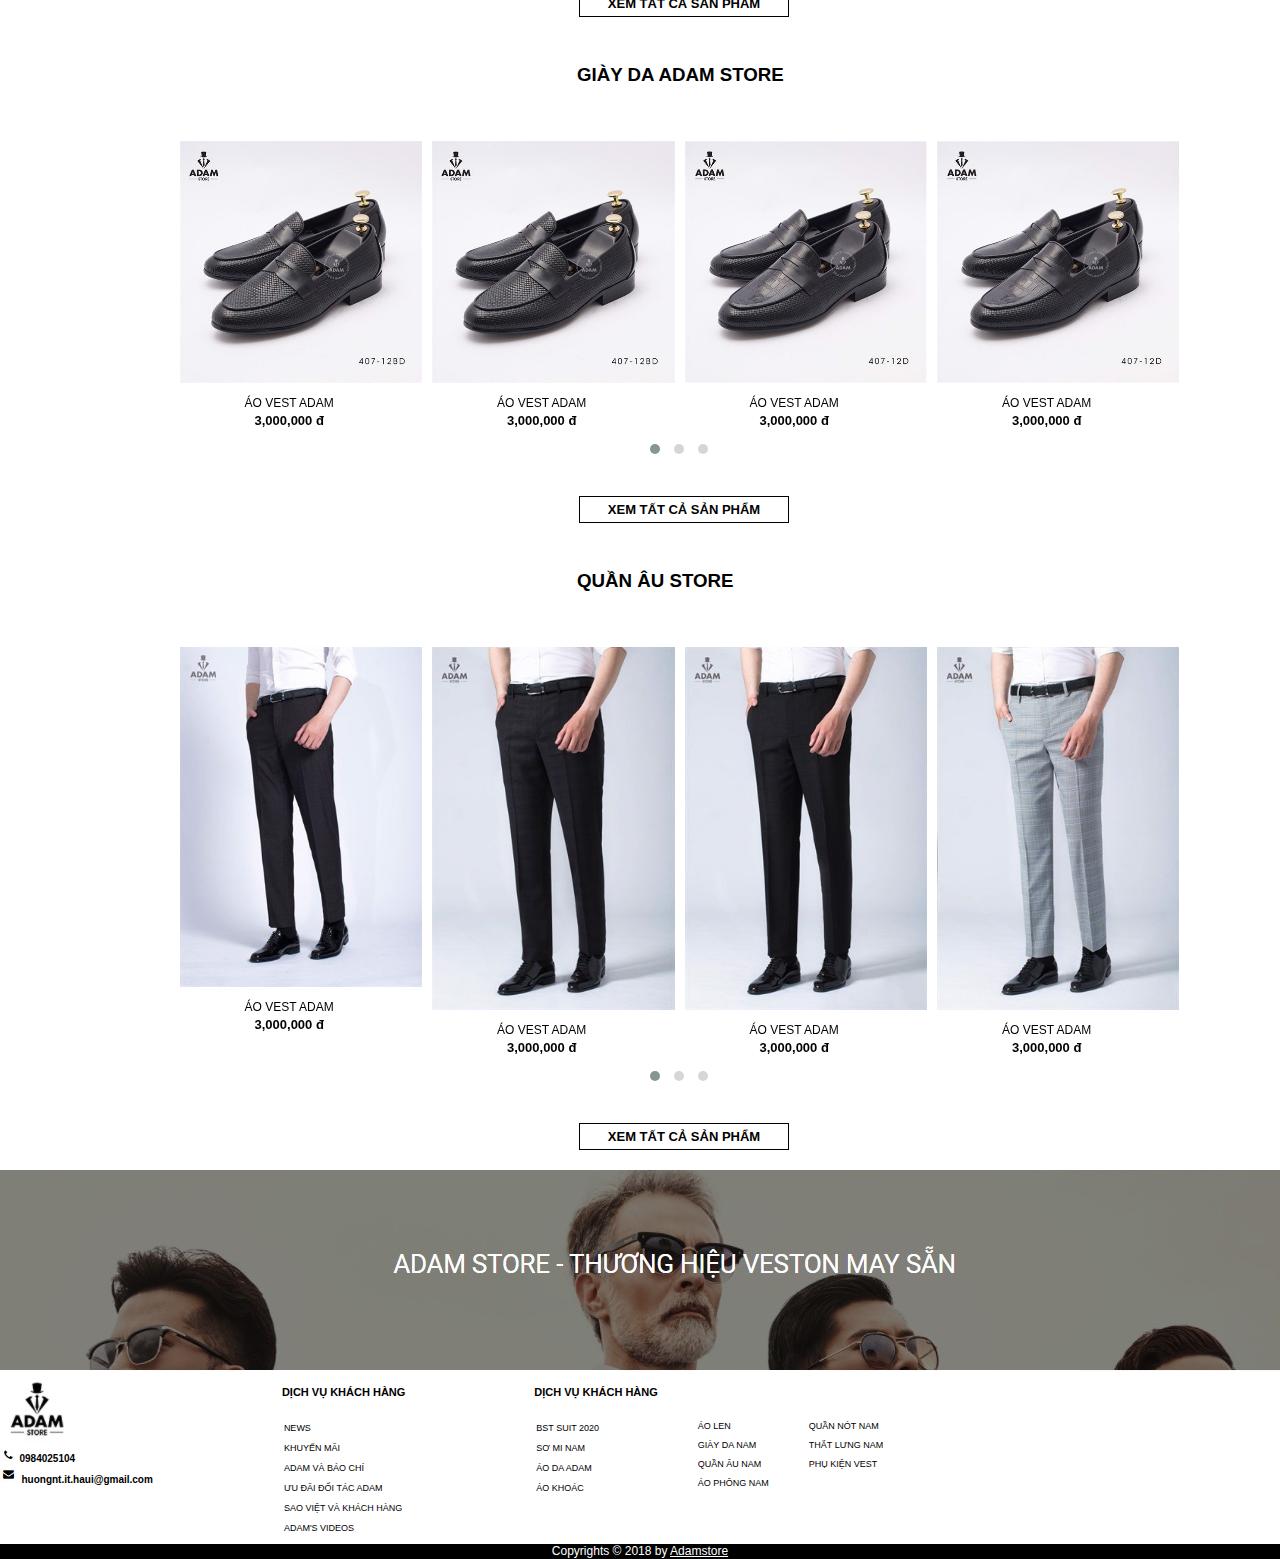
<file: php53_project_nth/document/Adam Store/tatcasp.html>
<!DOCTYPE html>
<html>
<head>
  <title>Xem tất cả sản phẩm</title>
  <meta charset="utf-8">
  <link rel="stylesheet" type="text/css" href="css/tatcasp-style.css">
  <script type="text/javascript" src="jquery/jquery-3.5.1.js"></script>
  <link rel="stylesheet" type="text/css" href="font-awesome/css/font-awesome.css">
  <link rel="stylesheet" href="owlcarousel/assets/owl.carousel.min.css">
    <link rel="stylesheet" href="owlcarousel/assets/owl.theme.default.min.css">
    <script src="https://code.jquery.com/jquery-3.5.1.min.js"></script>
    <script src="owlcarousel/owl.carousel.min.js"></script>
</head>
<body>
<div class="wrapper">
  <div class="header">
    <div class="banner">
      <div class="banner-logo">
        <a href="thietke.html"><img src="images/logo.jpg"></a>
      </div>
      <div class="banner-timkiem">
        <ul>
          <li><a href="#">Hệ thống cửa hàng</a></li>
          <li><a href="#">Liên hệ</a></li>
          <li><div class="banner-timkiemcon">
            <ul>
              <li><select name="select" id="select">
                  <option selected="selected" value="0">Sản phẩm</option>
                  <option value="1">Bài viết</option>
                  <option value="2">Hàng hóa</option>
                </select></li>
                <li><input type="text" id="timkiem" value="Tìm kiếm"></li>
                <li><input id="icon" type="image" src="images/timkiem-icon.jpg" /></li>
              </ul>
            </div>
          </li>
          <li><a href="#"><img src="images/timkiem-kh.jpg"></a></li>
          <li><a href="#"><img id="giohang" src="images/giohang.jpg"></a></li>
        </ul>
      </div>
    </div>
    <nav class="menu">
        <ul>
          <li><a href="#">HỆ THỐNG  <img id="so" src="images/71.jpg"width="25"> CỬA HÀNG</a></li>
          <li><a href="#">GIỚI THIỆU</a>
            <ul class="submenu">
              <li><a href="#">GIỚI THIỆU</a></li>
              <li><a href="#">ADAM & KHÁCH HÀNG</a></li>
              <li><a href="#">ƯU ĐÃI ĐỐI TÁC ADAM</a></li>
            </ul>
          </li>
          <li><a href="#">SẢN PHẨM</a>
            <ul class="submenu">
              <li><a href="#">BST SUIT 2020</a></li>
              <li><a href="#">SƠ MI NAM</a></li>
              <li><a href="#">ÁO DA ADAM</a></li>
              <li><a href="#">ÁO KHOÁC</a></li>
              <li><a href="#">ÁO LEN</a></li>
              <li><a href="#">GIÀY DA NAM</a></li>
              <li><a href="#">QUẦN ÂU NAM</a></li>
              <li><a href="#">ÁO PHÔNG NAM</a></li>
              <li><a href="#">QUẦN LÓT NAM</a></li>
              <li><a href="#">THẮT LƯNG NAM</a></li>
              <li><a href="#">PHỤ KIỆN VEST</a></li>
            </ul>
          </li>
          <li><a href="#">LOOKBOOK</a></li>
          <li><a href="#">GÓC ADAM</a></li>
          <li><a href="#">ADAMSTORE 360</a>
            <ul class="submenu">
              <li><a href="#">NEWS</a></li>
              <li><a href="#">KHUYẾN MÃI</a></li>
              <li><a href="#">ADAM VÀ BÁO CHÍ</a></li>
              <li><a href="#">ƯU ĐÃI ĐỐI TÁC ADAM</a></li>
              <li><a href="#">SAO VIỆT VÀ KHÁCH HÀNG</a></li>
              <li><a href="#">ADAM'S VIDEOS</a></li>
            </ul>
          </li>
        </ul>
      </nav>
    <div class="trangchu">
      <ul>
        <li><img src="images/connha.jpg"><a href="">Trang chủ</a></li> 
        <strong>Tất cả sản phẩm</strong>
      </ul>
    </div>
  </div>
  <div class="middle">
    <img src="images/tcsp-img.jpg">
    <div class="bosuutap">
      <h3>BST SUIT ADAM STORE 2020</h3>
    </div>
    <div class="list1">
      <div class="owl-carousel owl-theme">
          <div class="item">
            <div class="item1">
              <a href="#"><img src="images/list1.1.jpg"></a>
            </div>
            <div class="item2">
              <a href="#">ÁO VEST ADAM</a><br>
              <strong>3,000,000 đ</strong>
            </div>
          </div>
           <div class="item">
            <div class="item1">
              <a href="#"><img src="images/list1.2.jpg"></a>
            </div>
            <div class="item2">
              <a href="#">ÁO VEST ADAM</a><br>
              <strong>3,000,000 đ</strong>
            </div>
          </div>
           <div class="item">
            <div class="item1">
              <a href="#"><img src="images/list1.3.jpg"></a>
            </div>
            <div class="item2">
              <a href="#">ÁO VEST ADAM</a><br>
              <strong>3,000,000 đ</strong>
            </div>
          </div>
           <div class="item">
            <div class="item1">
              <a href="#"><img src="images/list1.4.jpg"></a>
            </div>
            <div class="item2">
              <a href="#">ÁO VEST ADAM</a><br>
              <strong>3,000,000 đ</strong>
            </div>
          </div>
          <div class="item">
            <div class="item1">
              <a href="#"><img src="images/list1.5.jpg"></a>
            </div>
            <div class="item2">
              <a href="#">ÁO VEST ADAM</a><br>
              <strong>3,000,000 đ</strong>
            </div>
          </div>
          <div class="item">
            <div class="item1">
              <a href="#"><img src="images/list1.5.jpg"></a>
            </div>
            <div class="item2">
              <a href="#">ÁO VEST ADAM</a><br>
              <strong>3,000,000 đ</strong>
            </div>
          </div>
          <div class="item">
            <div class="item1">
              <a href="#"><img src="images/list1.6.jpg"></a>
            </div>
            <div class="item2">
              <a href="#">ÁO VEST ADAM</a><br>
              <strong>3,000,000 đ</strong>
            </div>
          </div>
          <div class="item">
            <div class="item1">
              <a href="#"><img src="images/list1.8.jpg"></a>
            </div>
            <div class="item2">
              <a href="#">ÁO VEST ADAM</a><br>
              <strong>3,000,000 đ</strong>
            </div>
          </div>
      </div>
      <div class="xemsp">
        <a href="#">XEM TẤT CẢ SẢN PHẨM</a>
      </div>
    </div>
    <div class="bosuutap">
      <h3>SƠ MI NAM ADAM STORE</h3>
    </div>
    <div class="list1">
      <div class="owl-carousel owl-theme">
          <div class="item">
            <div class="item1">
              <a href="#"><img src="images/list6.1.jpg"></a>
            </div>
            <div class="item2">
              <a href="#">ÁO VEST ADAM</a><br>
              <strong>3,000,000 đ</strong>
            </div>
          </div>
           <div class="item">
            <div class="item1">
              <a href="#"><img src="images/list6.2.jpg"></a>
            </div>
            <div class="item2">
              <a href="#">ÁO VEST ADAM</a><br>
              <strong>3,000,000 đ</strong>
            </div>
          </div>
           <div class="item">
            <div class="item1">
              <a href="#"><img src="images/list6.3.jpg"></a>
            </div>
            <div class="item2">
              <a href="#">ÁO VEST ADAM</a><br>
              <strong>3,000,000 đ</strong>
            </div>
          </div>
           <div class="item">
            <div class="item1">
              <a href="#"><img src="images/list6.4.jpg"></a>
            </div>
            <div class="item2">
              <a href="#">ÁO VEST ADAM</a><br>
              <strong>3,000,000 đ</strong>
            </div>
          </div>
          <div class="item">
            <div class="item1">
              <a href="#"><img src="images/list6.5.jpg"></a>
            </div>
            <div class="item2">
              <a href="#">ÁO VEST ADAM</a><br>
              <strong>3,000,000 đ</strong>
            </div>
          </div>
          <div class="item">
            <div class="item1">
              <a href="#"><img src="images/list6.5.jpg"></a>
            </div>
            <div class="item2">
              <a href="#">ÁO VEST ADAM</a><br>
              <strong>3,000,000 đ</strong>
            </div>
          </div>
          <div class="item">
            <div class="item1">
              <a href="#"><img src="images/list6.6.jpg"></a>
            </div>
            <div class="item2">
              <a href="#">ÁO VEST ADAM</a><br>
              <strong>3,000,000 đ</strong>
            </div>
          </div>
          <div class="item">
            <div class="item1">
              <a href="#"><img src="images/list6.7.jpg"></a>
            </div>
            <div class="item2">
              <a href="#">ÁO VEST ADAM</a><br>
              <strong>3,000,000 đ</strong>
            </div>
          </div>
          <div class="item">
            <div class="item1">
              <a href="#"><img src="images/list6.8.jpg"></a>
            </div>
            <div class="item2">
              <a href="#">ÁO VEST ADAM</a><br>
              <strong>3,000,000 đ</strong>
            </div>
          </div>
      </div>
      <div class="xemsp">
        <a href="#">XEM TẤT CẢ SẢN PHẨM</a>
      </div>
    </div>
    <div class="bosuutap">
      <h3>GIÀY DA ADAM STORE</h3>
    </div>
    <div class="list1">
      <div class="owl-carousel owl-theme">
          <div class="item">
            <div class="item1">
              <a href="#"><img src="images/list7.1.jpg"></a>
            </div>
            <div class="item2">
              <a href="#">ÁO VEST ADAM</a><br>
              <strong>3,000,000 đ</strong>
            </div>
          </div>
           <div class="item">
            <div class="item1">
              <a href="#"><img src="images/list7.2.jpg"></a>
            </div>
            <div class="item2">
              <a href="#">ÁO VEST ADAM</a><br>
              <strong>3,000,000 đ</strong>
            </div>
          </div>
           <div class="item">
            <div class="item1">
              <a href="#"><img src="images/list7.3.jpg"></a>
            </div>
            <div class="item2">
              <a href="#">ÁO VEST ADAM</a><br>
              <strong>3,000,000 đ</strong>
            </div>
          </div>
           <div class="item">
            <div class="item1">
              <a href="#"><img src="images/list7.4.jpg"></a>
            </div>
            <div class="item2">
              <a href="#">ÁO VEST ADAM</a><br>
              <strong>3,000,000 đ</strong>
            </div>
          </div>
          <div class="item">
            <div class="item1">
              <a href="#"><img src="images/list7.5.jpg"></a>
            </div>
            <div class="item2">
              <a href="#">ÁO VEST ADAM</a><br>
              <strong>3,000,000 đ</strong>
            </div>
          </div>
          <div class="item">
            <div class="item1">
              <a href="#"><img src="images/list7.5.jpg"></a>
            </div>
            <div class="item2">
              <a href="#">ÁO VEST ADAM</a><br>
              <strong>3,000,000 đ</strong>
            </div>
          </div>
          <div class="item">
            <div class="item1">
              <a href="#"><img src="images/list7.6.jpg"></a>
            </div>
            <div class="item2">
              <a href="#">ÁO VEST ADAM</a><br>
              <strong>3,000,000 đ</strong>
            </div>
          </div>
          <div class="item">
            <div class="item1">
              <a href="#"><img src="images/list7.7.jpg"></a>
            </div>
            <div class="item2">
              <a href="#">ÁO VEST ADAM</a><br>
              <strong>3,000,000 đ</strong>
            </div>
          </div>
          <div class="item">
            <div class="item1">
              <a href="#"><img src="images/list7.8.jpg"></a>
            </div>
            <div class="item2">
              <a href="#">ÁO VEST ADAM</a><br>
              <strong>3,000,000 đ</strong>
            </div>
          </div>
      </div>
      <div class="xemsp">
        <a href="#">XEM TẤT CẢ SẢN PHẨM</a>
      </div>
    </div>
    <div class="bosuutap">
      <h3>QUẦN ÂU STORE</h3>
    </div>
    <div class="list1">
      <div class="owl-carousel owl-theme">
          <div class="item">
            <div class="item1">
              <a href="#"><img src="images/list8.1.jpg"></a>
            </div>
            <div class="item2">
              <a href="#">ÁO VEST ADAM</a><br>
              <strong>3,000,000 đ</strong>
            </div>
          </div>
           <div class="item">
            <div class="item1">
              <a href="#"><img src="images/list8.2.jpg"></a>
            </div>
            <div class="item2">
              <a href="#">ÁO VEST ADAM</a><br>
              <strong>3,000,000 đ</strong>
            </div>
          </div>
           <div class="item">
            <div class="item1">
              <a href="#"><img src="images/list8.3.jpg"></a>
            </div>
            <div class="item2">
              <a href="#">ÁO VEST ADAM</a><br>
              <strong>3,000,000 đ</strong>
            </div>
          </div>
           <div class="item">
            <div class="item1">
              <a href="#"><img src="images/list8.4.jpg"></a>
            </div>
            <div class="item2">
              <a href="#">ÁO VEST ADAM</a><br>
              <strong>3,000,000 đ</strong>
            </div>
          </div>
          <div class="item">
            <div class="item1">
              <a href="#"><img src="images/list8.5.jpg"></a>
            </div>
            <div class="item2">
              <a href="#">ÁO VEST ADAM</a><br>
              <strong>3,000,000 đ</strong>
            </div>
          </div>
          <div class="item">
            <div class="item1">
              <a href="#"><img src="images/list8.5.jpg"></a>
            </div>
            <div class="item2">
              <a href="#">ÁO VEST ADAM</a><br>
              <strong>3,000,000 đ</strong>
            </div>
          </div>
          <div class="item">
            <div class="item1">
              <a href="#"><img src="images/list8.6.jpg"></a>
            </div>
            <div class="item2">
              <a href="#">ÁO VEST ADAM</a><br>
              <strong>3,000,000 đ</strong>
            </div>
          </div>
          <div class="item">
            <div class="item1">
              <a href="#"><img src="images/list8.7.jpg"></a>
            </div>
            <div class="item2">
              <a href="#">ÁO VEST ADAM</a><br>
              <strong>3,000,000 đ</strong>
            </div>
          </div>
          <div class="item">
            <div class="item1">
              <a href="#"><img src="images/list8.8.jpg"></a>
            </div>
            <div class="item2">
              <a href="#">ÁO VEST ADAM</a><br>
              <strong>3,000,000 đ</strong>
            </div>
          </div>
      </div>
      <div class="xemsp">
        <a href="#">XEM TẤT CẢ SẢN PHẨM</a>
      </div>
    </div>
    <img id="bot" src="images/adamstore.jpg">
  </div>
  <div class="footer">
    <div class="footer-top">
      <div class="thongtin">
        <img src="images/footer-logo.jpg">
        <div class="sdt">
          <img src="images/icon-dt.jpg">
          <strong>0984025104</strong>
        </div>
        <div class="sdt">
          <img src="images/icon-mail.jpg">
          <strong>huongnt.it.haui@gmail.com</strong>
        </div>
      </div>
      <div class="dvkh">
        <h4>DỊCH VỤ KHÁCH HÀNG</h4>
        <ul>
          <li><a href="">NEWS</a></li>
          <li><a href="">KHUYẾN MÃI</a></li>
          <li><a href="">ADAM VÀ BÁO CHÍ</a></li>
          <li><a href="">ƯU ĐÃI ĐỐI TÁC ADAM</a></li>
          <li><a href="">SAO VIỆT VÀ KHÁCH HÀNG</a></li>
          <li><a href="">ADAM'S VIDEOS</a></li>
        </ul>
      </div>
      <div class="dvkh">
        <h4>DỊCH VỤ KHÁCH HÀNG</h4>
        <ul>
          <li><a href="">BST SUIT 2020</a></li>
          <li><a href="">SƠ MI NAM</a></li>
          <li><a href="">ÁO DA ADAM</a></li>
          <li><a href="">ÁO KHOÁC</a></li>
        </ul>
      </div>
      <div class="dvkh2">
        <ul>
          <li><a href="">ÁO LEN</a></li>
          <li><a href="">GIÀY DA NAM</a></li>
          <li><a href="">QUẦN ÂU NAM</a></li>
          <li><a href="">ÁO PHÔNG NAM</a></li>
        </ul>
      </div>
      <div class="dvkh2">
        <ul>
          <li><a href="">QUẦN NÓT NAM</a></li>
          <li><a href="">THẮT LƯNG NAM</a></li>
          <li><a href="">PHỤ KIỆN VEST</a></li>
        </ul>
      </div>
    </div>
    <div class="footer-bottom">
      Copyrights © 2018 by <a href="">Adamstore</a>
    </div>
  </div>
</div>
<script type="text/javascript">
    // owl car
    var owl = $('.owl-carousel');
      owl.owlCarousel({
          items:4,
          loop:true,
          margin:10,
          autoplay:true,
          autoplayTimeout:1500,
          autoplayHoverPause:true
      });
      $('.play').on('click',function(){
          owl.trigger('play.owl.autoplay',[1000])
      })
      $('.stop').on('click',function(){
          owl.trigger('stop.owl.autoplay')
      })
  </script>
</body>
</html>
</file>
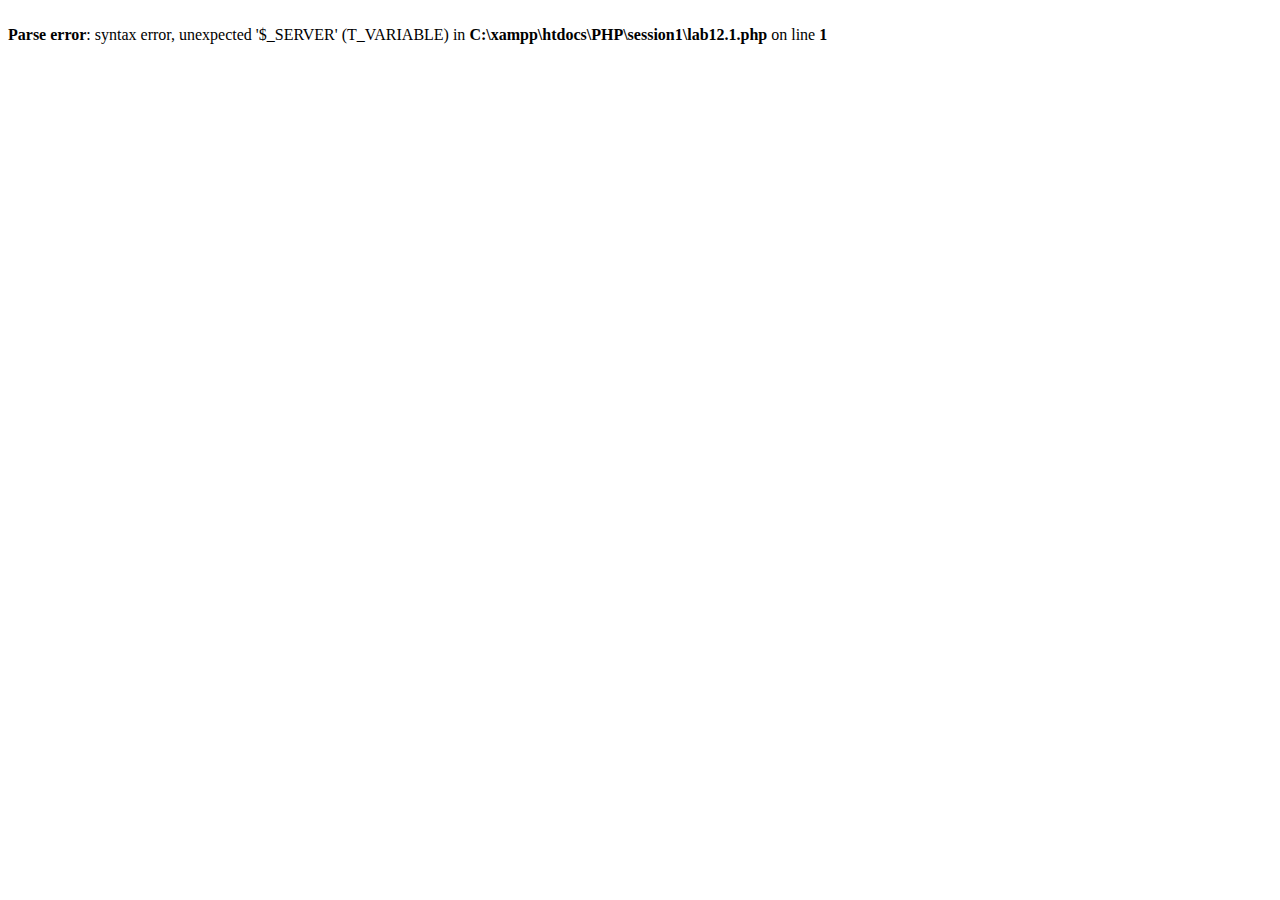
<file: php53_project_nth/assets/frontend/images/lab12.1.php.html>
<!-- saved from url=(0041)http://localhost/PHP/session1/lab12.1.php -->
<html><head><meta http-equiv="Content-Type" content="text/html; charset=UTF-8"></head><body><br>
<b>Parse error</b>:  syntax error, unexpected '$_SERVER' (T_VARIABLE) in <b>C:\xampp\htdocs\PHP\session1\lab12.1.php</b> on line <b>1</b><br>
<div style="width: 0px; height: 0px; overflow: visible; position: static;"><!----><!----><!----></div></body></html>
</file>
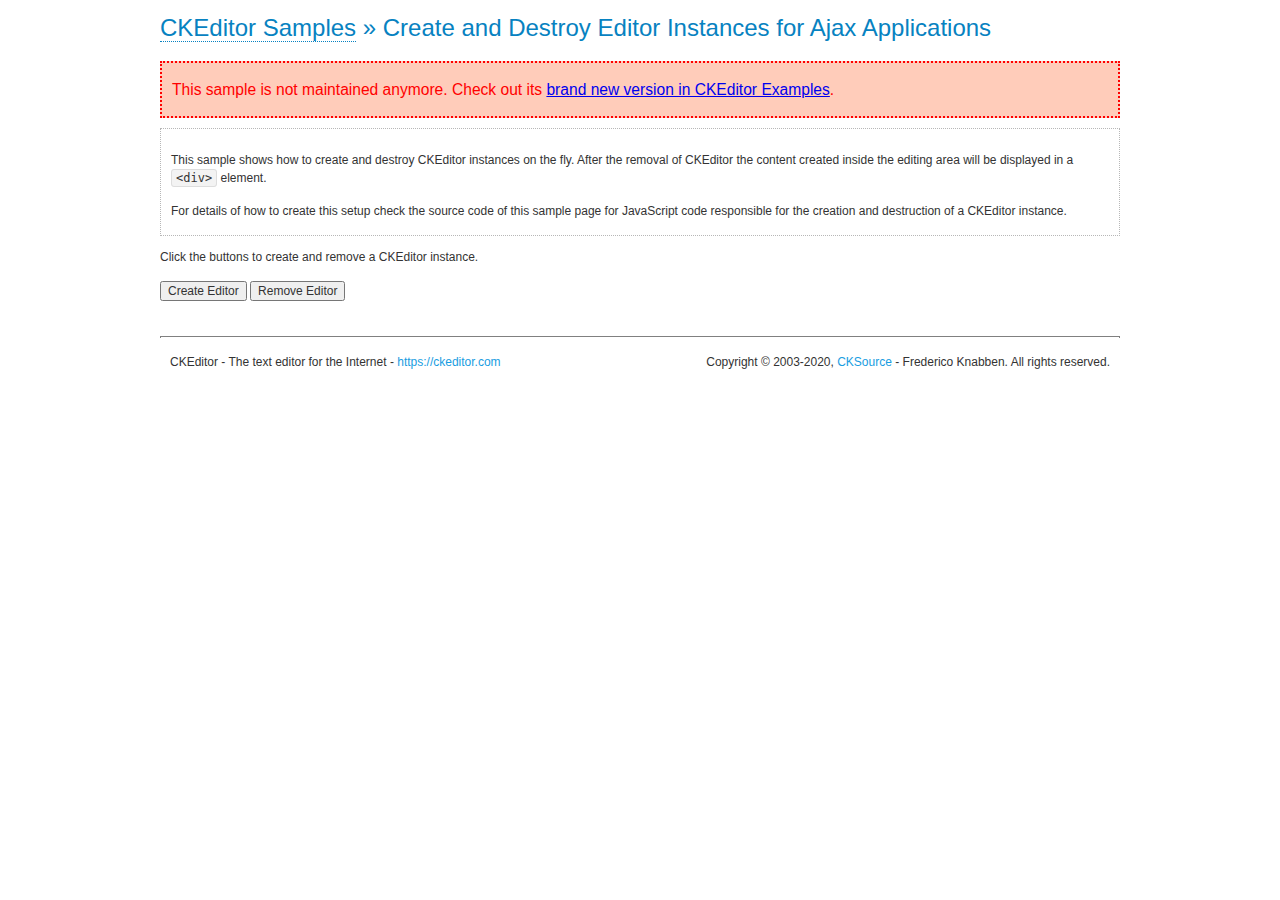
<file: php53_project_nth/assets/ckeditor/samples/old/ajax.html>
<!DOCTYPE html>
<!--
Copyright (c) 2003-2020, CKSource - Frederico Knabben. All rights reserved.
For licensing, see LICENSE.md or https://ckeditor.com/legal/ckeditor-oss-license
-->
<html lang="en">
<head>
	<meta charset="utf-8">
	<title>Ajax &mdash; CKEditor Sample</title>
	<script src="../../ckeditor.js"></script>
	<link rel="stylesheet" href="sample.css">
	<meta name="description" content="Try the latest sample of CKEditor 4 and learn more about customizing your WYSIWYG editor with endless possibilities.">
	<script>

		var editor, html = '';

		function createEditor() {
			if ( editor )
				return;

			// Create a new editor inside the <div id="editor">, setting its value to html
			var config = {};
			editor = CKEDITOR.appendTo( 'editor', config, html );
		}

		function removeEditor() {
			if ( !editor )
				return;

			// Retrieve the editor contents. In an Ajax application, this data would be
			// sent to the server or used in any other way.
			document.getElementById( 'editorcontents' ).innerHTML = html = editor.getData();
			document.getElementById( 'contents' ).style.display = '';

			// Destroy the editor.
			editor.destroy();
			editor = null;
		}

	</script>
</head>
<body>
	<h1 class="samples">
		<a href="index.html">CKEditor Samples</a> &raquo; Create and Destroy Editor Instances for Ajax Applications
	</h1>
	<div class="warning deprecated">
		This sample is not maintained anymore. Check out its <a href="https://ckeditor.com/docs/ckeditor4/latest/examples/saveajax.html">brand new version in CKEditor Examples</a>.
	</div>
	<div class="description">
		<p>
			This sample shows how to create and destroy CKEditor instances on the fly. After the removal of CKEditor the content created inside the editing
			area will be displayed in a <code>&lt;div&gt;</code> element.
		</p>
		<p>
			For details of how to create this setup check the source code of this sample page
			for JavaScript code responsible for the creation and destruction of a CKEditor instance.
		</p>
	</div>
	<p>Click the buttons to create and remove a CKEditor instance.</p>
	<p>
		<input onclick="createEditor();" type="button" value="Create Editor">
		<input onclick="removeEditor();" type="button" value="Remove Editor">
	</p>
	<!-- This div will hold the editor. -->
	<div id="editor">
	</div>
	<div id="contents" style="display: none">
		<p>
			Edited Contents:
		</p>
		<!-- This div will be used to display the editor contents. -->
		<div id="editorcontents">
		</div>
	</div>
	<div id="footer">
		<hr>
		<p>
			CKEditor - The text editor for the Internet - <a class="samples" href="https://ckeditor.com/">https://ckeditor.com</a>
		</p>
		<p id="copy">
			Copyright &copy; 2003-2020, <a class="samples" href="https://cksource.com/">CKSource</a> - Frederico
			Knabben. All rights reserved.
		</p>
	</div>
</body>
</html>
</file>
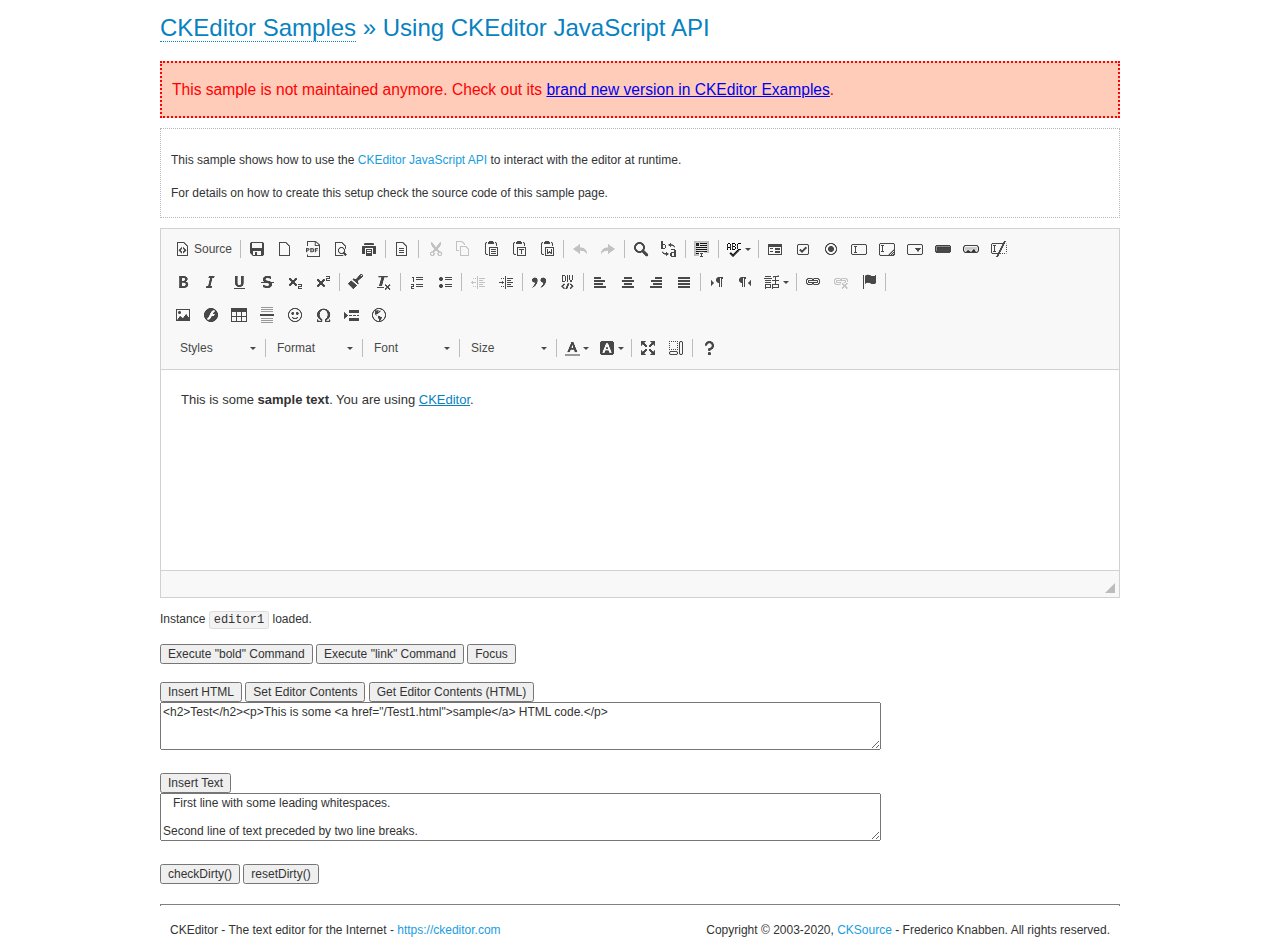
<file: php53_project_nth/assets/ckeditor/samples/old/api.html>
<!DOCTYPE html>
<!--
Copyright (c) 2003-2020, CKSource - Frederico Knabben. All rights reserved.
For licensing, see LICENSE.md or https://ckeditor.com/legal/ckeditor-oss-license
-->
<html lang="en">
<head>
	<meta charset="utf-8">
	<title>API Usage &mdash; CKEditor Sample</title>
	<script src="../../ckeditor.js"></script>
	<link href="sample.css" rel="stylesheet">
	<meta name="description" content="Try the latest sample of CKEditor 4 and learn more about customizing your WYSIWYG editor with endless possibilities.">
	<script>

// The instanceReady event is fired, when an instance of CKEditor has finished
// its initialization.
CKEDITOR.on( 'instanceReady', function( ev ) {
	// Show the editor name and description in the browser status bar.
	document.getElementById( 'eMessage' ).innerHTML = 'Instance <code>' + ev.editor.name + '<\/code> loaded.';

	// Show this sample buttons.
	document.getElementById( 'eButtons' ).style.display = 'block';
});

function InsertHTML() {
	// Get the editor instance that we want to interact with.
	var editor = CKEDITOR.instances.editor1;
	var value = document.getElementById( 'htmlArea' ).value;

	// Check the active editing mode.
	if ( editor.mode == 'wysiwyg' )
	{
		// Insert HTML code.
		// https://ckeditor.com/docs/ckeditor4/latest/api/CKEDITOR_editor.html#method-insertHtml
		editor.insertHtml( value );
	}
	else
		alert( 'You must be in WYSIWYG mode!' );
}

function InsertText() {
	// Get the editor instance that we want to interact with.
	var editor = CKEDITOR.instances.editor1;
	var value = document.getElementById( 'txtArea' ).value;

	// Check the active editing mode.
	if ( editor.mode == 'wysiwyg' )
	{
		// Insert as plain text.
		// https://ckeditor.com/docs/ckeditor4/latest/api/CKEDITOR_editor.html#method-insertText
		editor.insertText( value );
	}
	else
		alert( 'You must be in WYSIWYG mode!' );
}

function SetContents() {
	// Get the editor instance that we want to interact with.
	var editor = CKEDITOR.instances.editor1;
	var value = document.getElementById( 'htmlArea' ).value;

	// Set editor contents (replace current contents).
	// https://ckeditor.com/docs/ckeditor4/latest/api/CKEDITOR_editor.html#method-setData
	editor.setData( value );
}

function GetContents() {
	// Get the editor instance that you want to interact with.
	var editor = CKEDITOR.instances.editor1;

	// Get editor contents
	// https://ckeditor.com/docs/ckeditor4/latest/api/CKEDITOR_editor.html#method-getData
	alert( editor.getData() );
}

function ExecuteCommand( commandName ) {
	// Get the editor instance that we want to interact with.
	var editor = CKEDITOR.instances.editor1;

	// Check the active editing mode.
	if ( editor.mode == 'wysiwyg' )
	{
		// Execute the command.
		// https://ckeditor.com/docs/ckeditor4/latest/api/CKEDITOR_editor.html#method-execCommand
		editor.execCommand( commandName );
	}
	else
		alert( 'You must be in WYSIWYG mode!' );
}

function CheckDirty() {
	// Get the editor instance that we want to interact with.
	var editor = CKEDITOR.instances.editor1;
	// Checks whether the current editor contents present changes when compared
	// to the contents loaded into the editor at startup
	// https://ckeditor.com/docs/ckeditor4/latest/api/CKEDITOR_editor.html#method-checkDirty
	alert( editor.checkDirty() );
}

function ResetDirty() {
	// Get the editor instance that we want to interact with.
	var editor = CKEDITOR.instances.editor1;
	// Resets the "dirty state" of the editor (see CheckDirty())
	// https://ckeditor.com/docs/ckeditor4/latest/api/CKEDITOR_editor.html#method-resetDirty
	editor.resetDirty();
	alert( 'The "IsDirty" status has been reset' );
}

function Focus() {
	CKEDITOR.instances.editor1.focus();
}

function onFocus() {
	document.getElementById( 'eMessage' ).innerHTML = '<b>' + this.name + ' is focused </b>';
}

function onBlur() {
	document.getElementById( 'eMessage' ).innerHTML = this.name + ' lost focus';
}

	</script>

</head>
<body>
	<h1 class="samples">
		<a href="index.html">CKEditor Samples</a> &raquo; Using CKEditor JavaScript API
	</h1>
	<div class="warning deprecated">
		This sample is not maintained anymore. Check out its <a href="https://ckeditor.com/docs/ckeditor4/latest/examples/api.html">brand new version in CKEditor Examples</a>.
	</div>
	<div class="description">
	<p>
		This sample shows how to use the
		<a class="samples" href="https://ckeditor.com/docs/ckeditor4/latest/api/CKEDITOR_editor.html">CKEditor JavaScript API</a>
		to interact with the editor at runtime.
	</p>
	<p>
		For details on how to create this setup check the source code of this sample page.
	</p>
	</div>

	<!-- This <div> holds alert messages to be display in the sample page. -->
	<div id="alerts">
		<noscript>
			<p>
				<strong>CKEditor requires JavaScript to run</strong>. In a browser with no JavaScript
				support, like yours, you should still see the contents (HTML data) and you should
				be able to edit it normally, without a rich editor interface.
			</p>
		</noscript>
	</div>
	<form action="../../../samples/sample_posteddata.php" method="post">
		<textarea cols="100" id="editor1" name="editor1" rows="10">&lt;p&gt;This is some &lt;strong&gt;sample text&lt;/strong&gt;. You are using &lt;a href="https://ckeditor.com/"&gt;CKEditor&lt;/a&gt;.&lt;/p&gt;</textarea>

		<script>
			// Replace the <textarea id="editor1"> with an CKEditor instance.
			CKEDITOR.replace( 'editor1', {
				on: {
					focus: onFocus,
					blur: onBlur,

					// Check for availability of corresponding plugins.
					pluginsLoaded: function( evt ) {
						var doc = CKEDITOR.document, ed = evt.editor;
						if ( !ed.getCommand( 'bold' ) )
							doc.getById( 'exec-bold' ).hide();
						if ( !ed.getCommand( 'link' ) )
							doc.getById( 'exec-link' ).hide();
					}
				}
			});
		</script>

		<p id="eMessage">
		</p>

		<div id="eButtons" style="display: none">
			<input id="exec-bold" onclick="ExecuteCommand('bold');" type="button" value="Execute &quot;bold&quot; Command">
			<input id="exec-link" onclick="ExecuteCommand('link');" type="button" value="Execute &quot;link&quot; Command">
			<input onclick="Focus();" type="button" value="Focus">
			<br><br>
			<input onclick="InsertHTML();" type="button" value="Insert HTML">
			<input onclick="SetContents();" type="button" value="Set Editor Contents">
			<input onclick="GetContents();" type="button" value="Get Editor Contents (HTML)">
			<br>
			<textarea cols="100" id="htmlArea" rows="3">&lt;h2&gt;Test&lt;/h2&gt;&lt;p&gt;This is some &lt;a href="/Test1.html"&gt;sample&lt;/a&gt; HTML code.&lt;/p&gt;</textarea>
			<br>
			<br>
			<input onclick="InsertText();" type="button" value="Insert Text">
			<br>
			<textarea cols="100" id="txtArea" rows="3">   First line with some leading whitespaces.

Second line of text preceded by two line breaks.</textarea>
			<br>
			<br>
			<input onclick="CheckDirty();" type="button" value="checkDirty()">
			<input onclick="ResetDirty();" type="button" value="resetDirty()">
		</div>
	</form>
	<div id="footer">
		<hr>
		<p>
			CKEditor - The text editor for the Internet - <a class="samples" href="https://ckeditor.com/">https://ckeditor.com</a>
		</p>
		<p id="copy">
			Copyright &copy; 2003-2020, <a class="samples" href="https://cksource.com/">CKSource</a> - Frederico
			Knabben. All rights reserved.
		</p>
	</div>
</body>
</html>
</file>
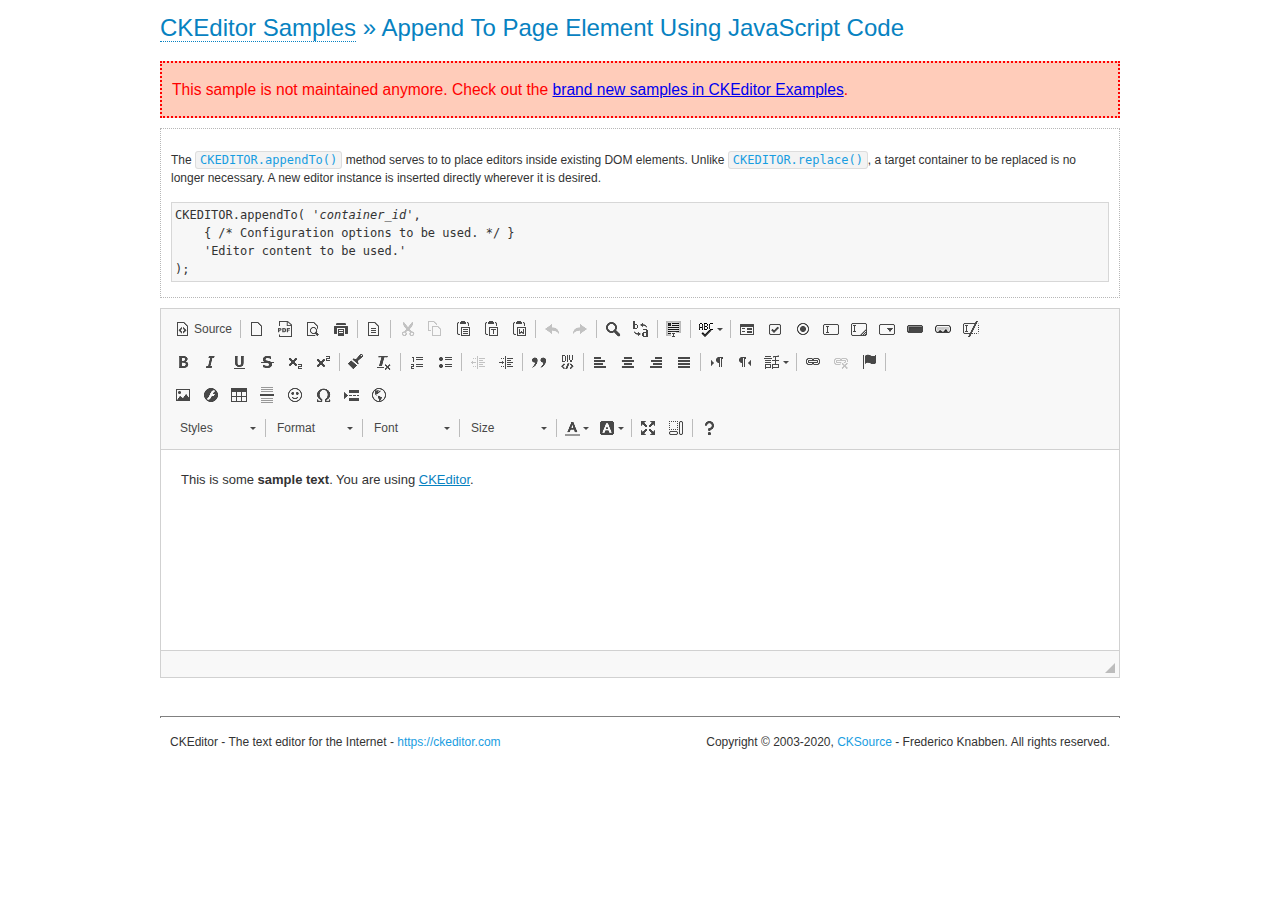
<file: php53_project_nth/assets/ckeditor/samples/old/appendto.html>
<!DOCTYPE html>
<!--
Copyright (c) 2003-2020, CKSource - Frederico Knabben. All rights reserved.
For licensing, see LICENSE.md or https://ckeditor.com/legal/ckeditor-oss-license
-->
<html lang="en">
<head>
	<meta charset="utf-8">
	<title>Append To Page Element Using JavaScript Code &mdash; CKEditor Sample</title>
	<script src="../../ckeditor.js"></script>
	<link rel="stylesheet" href="sample.css">
	<meta name="description" content="Try the latest sample of CKEditor 4 and learn more about customizing your WYSIWYG editor with endless possibilities.">
</head>
<body>
	<h1 class="samples">
		<a href="index.html">CKEditor Samples</a> &raquo; Append To Page Element Using JavaScript Code
	</h1>
	<div class="warning deprecated">
		This sample is not maintained anymore. Check out the <a href="https://ckeditor.com/docs/ckeditor4/latest/examples/index.html">brand new samples in CKEditor Examples</a>.
	</div>
	<div id="section1">
		<div class="description">
			<p>
				The <code><a class="samples" href="https://ckeditor.com/docs/ckeditor4/latest/api/CKEDITOR.html#method-appendTo">CKEDITOR.appendTo()</a></code> method serves to to place editors inside existing DOM elements. Unlike <code><a class="samples" href="https://ckeditor.com/docs/ckeditor4/latest/api/CKEDITOR.html#method-replace">CKEDITOR.replace()</a></code>,
				a target container to be replaced is no longer necessary. A new editor
				instance is inserted directly wherever it is desired.
			</p>
<pre class="samples">CKEDITOR.appendTo( '<em>container_id</em>',
	{ /* Configuration options to be used. */ }
	'Editor content to be used.'
);</pre>
		</div>
		<script>

			// This call can be placed at any point after the
			// DOM element to append CKEditor to or inside the <head><script>
			// in a window.onload event handler.

			// Append a CKEditor instance using the default configuration and the
			// provided content to the <div> element of ID "section1".
			CKEDITOR.appendTo( 'section1',
				null,
				'<p>This is some <strong>sample text</strong>. You are using <a href="https://ckeditor.com/">CKEditor</a>.</p>'
			);

		</script>
	</div>
	<br>
	<div id="footer">
		<hr>
		<p>
			CKEditor - The text editor for the Internet - <a class="samples" href="https://ckeditor.com/">https://ckeditor.com</a>
		</p>
		<p id="copy">
			Copyright &copy; 2003-2020, <a class="samples" href="https://cksource.com/">CKSource</a> - Frederico
			Knabben. All rights reserved.
		</p>
	</div>
</body>
</html>
</file>
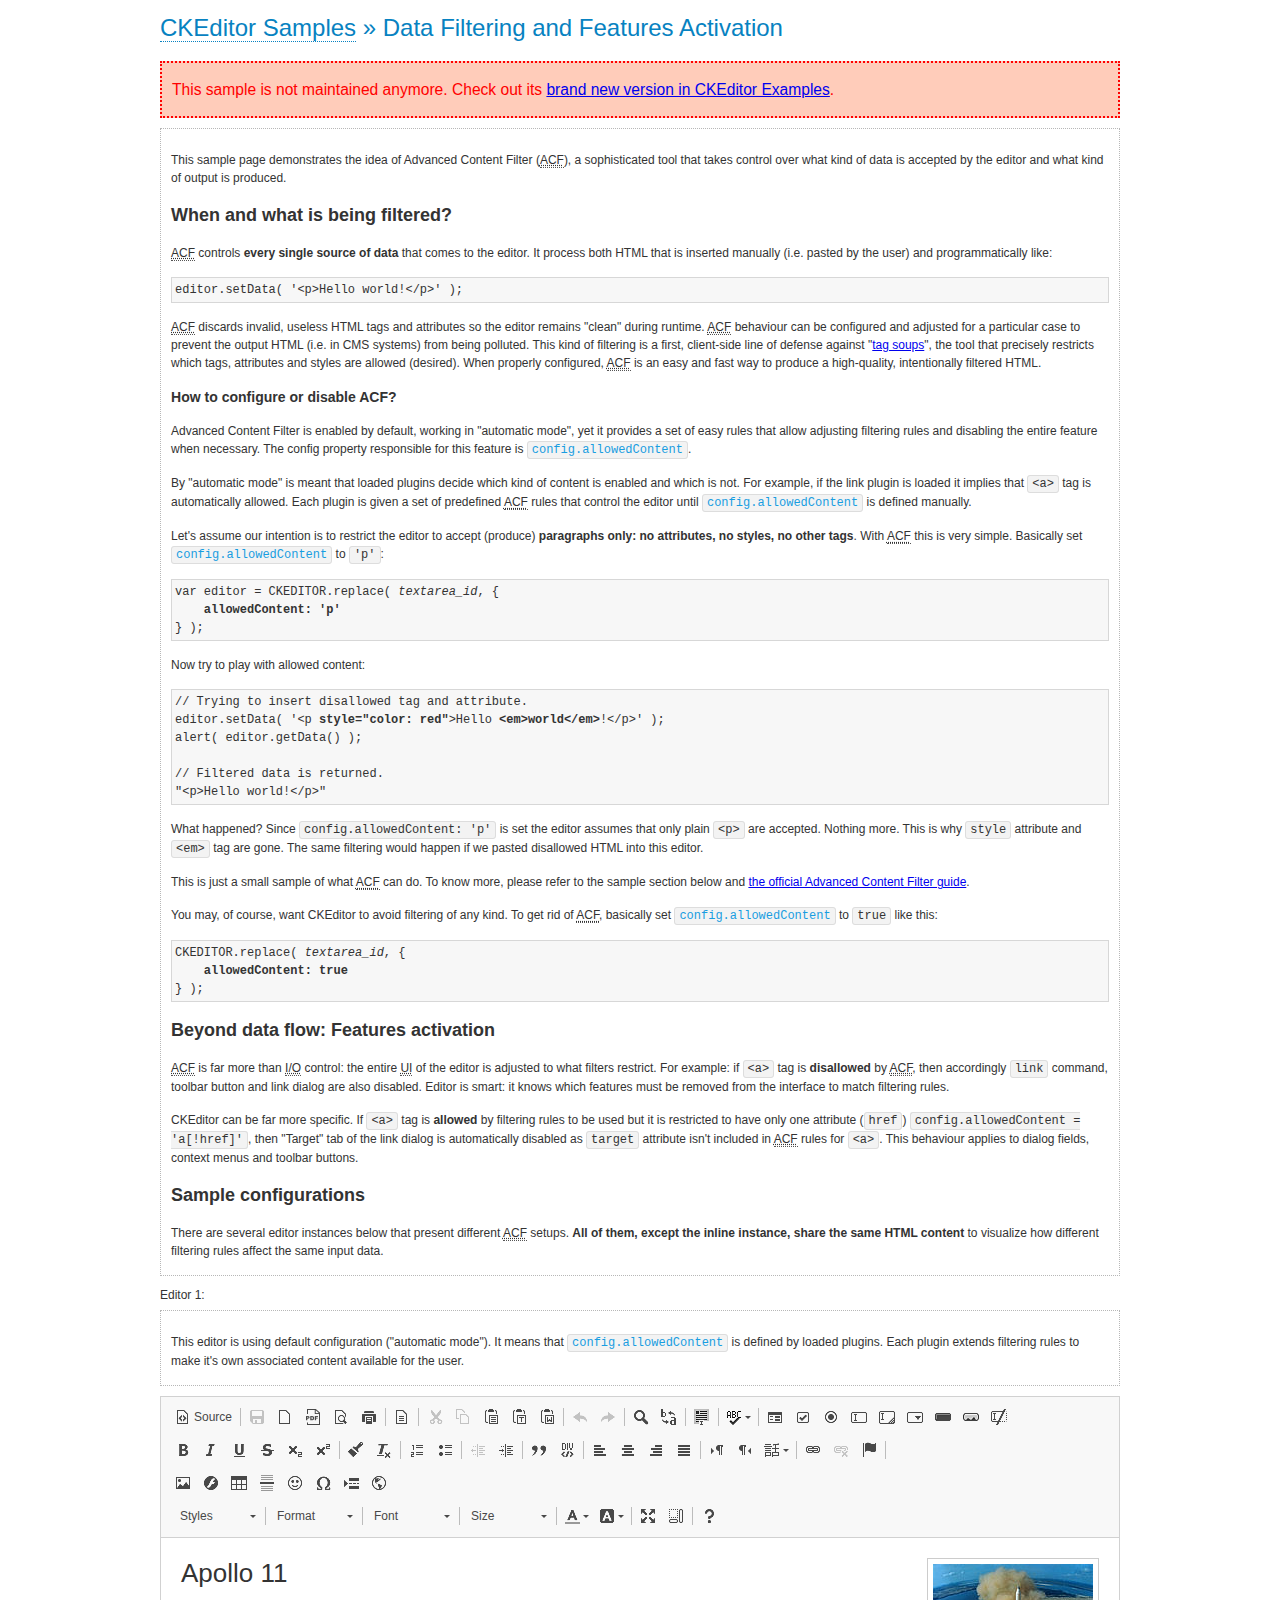
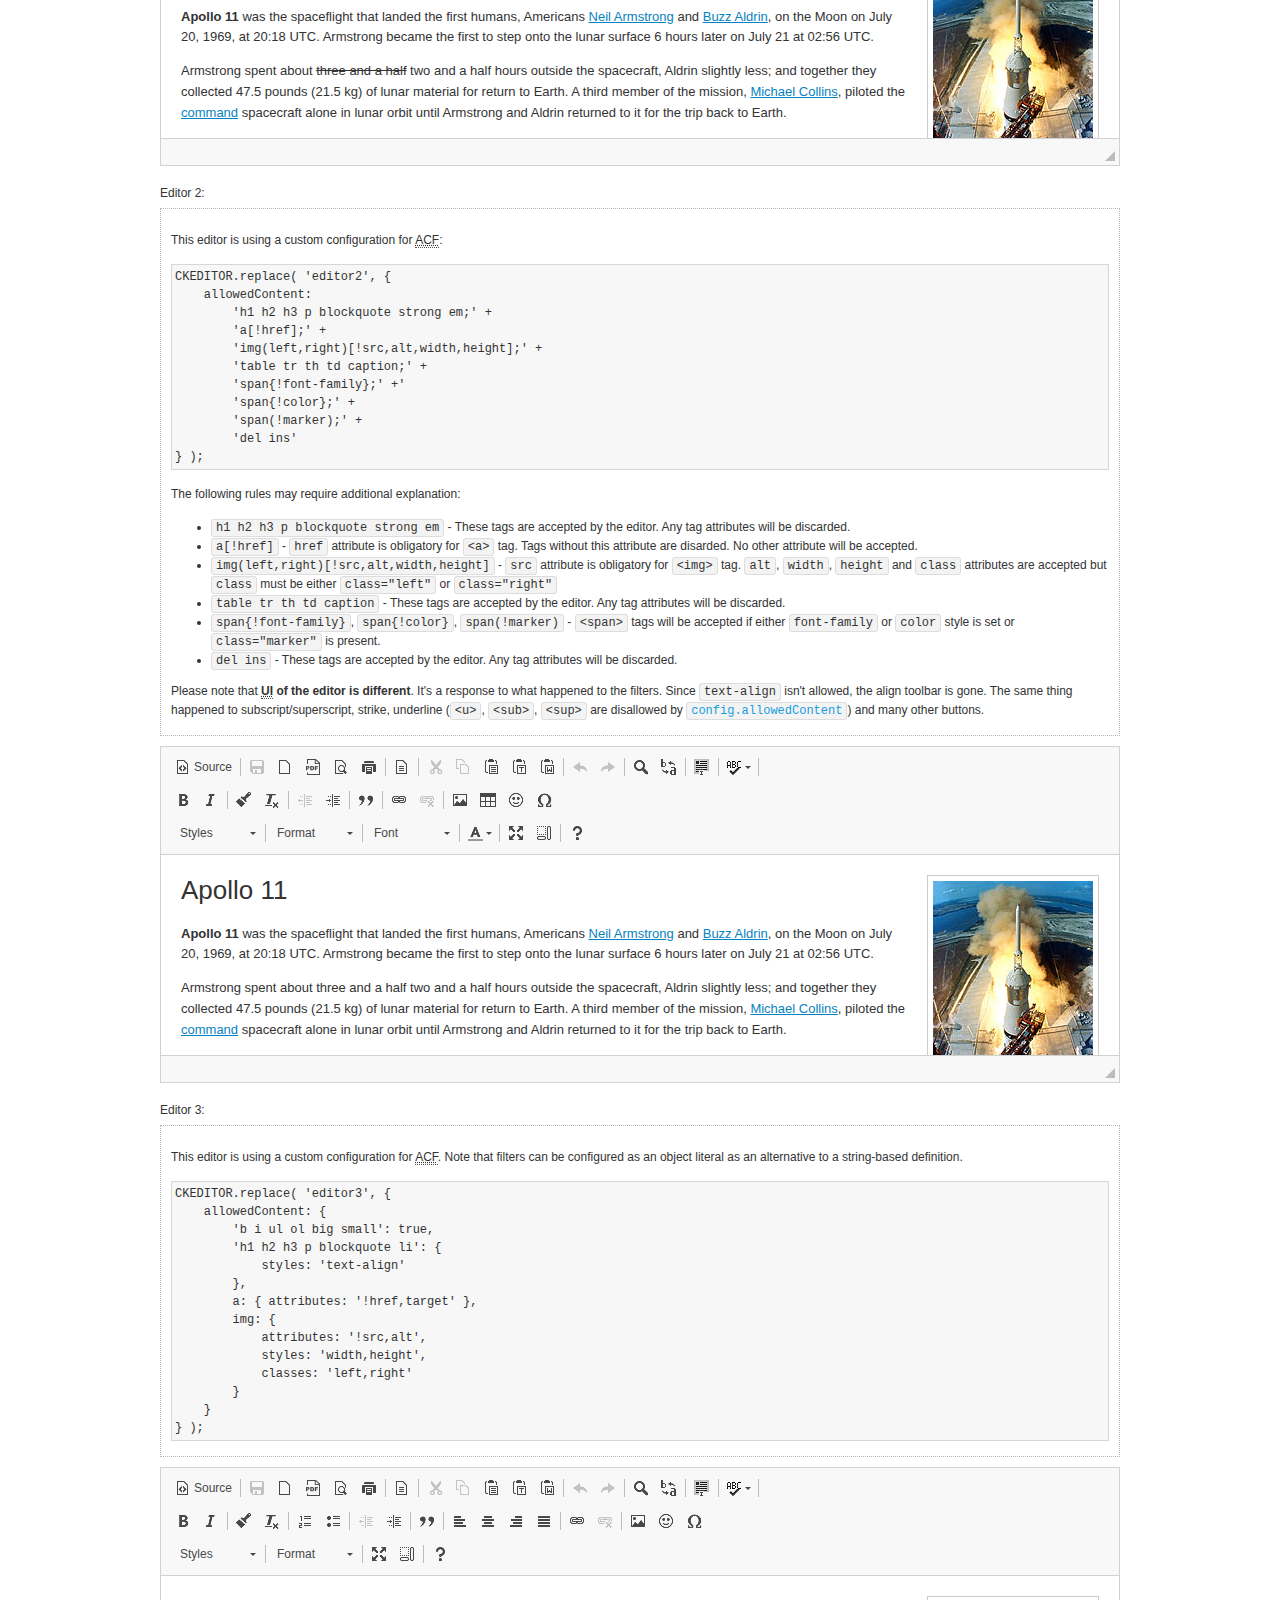
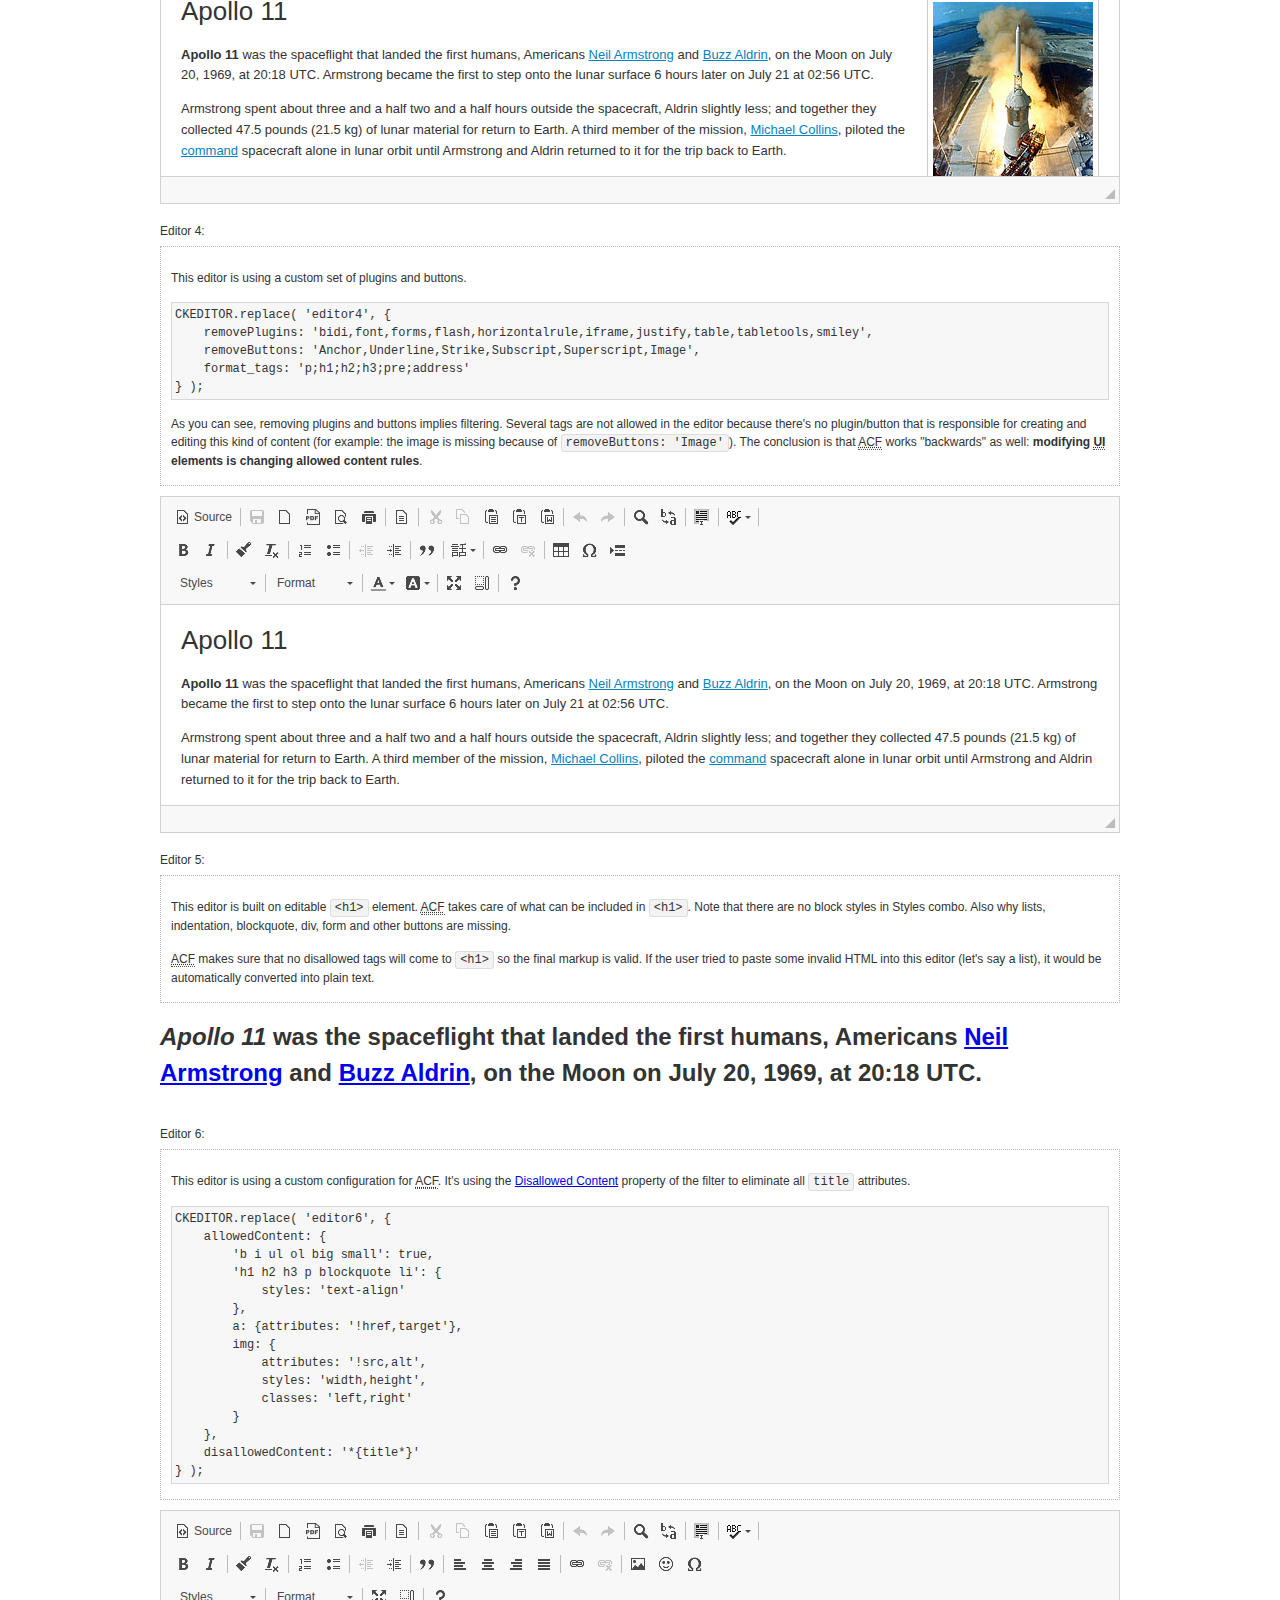
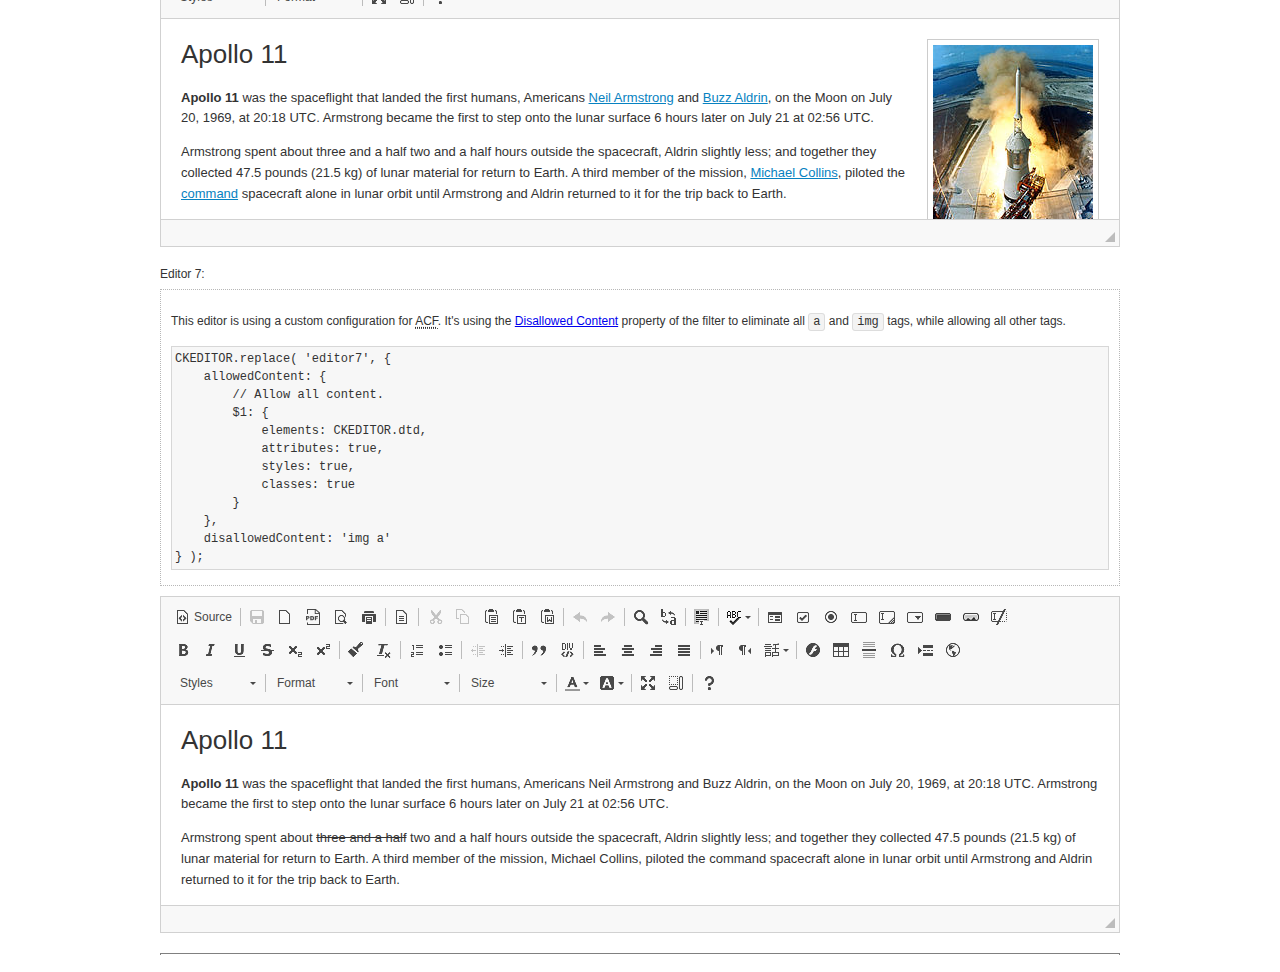
<file: php53_project_nth/assets/ckeditor/samples/old/datafiltering.html>
<!DOCTYPE html>
<!--
Copyright (c) 2003-2020, CKSource - Frederico Knabben. All rights reserved.
For licensing, see LICENSE.md or https://ckeditor.com/legal/ckeditor-oss-license
-->
<html lang="en">
<head>
	<meta charset="utf-8">
	<title>Data Filtering &mdash; CKEditor Sample</title>
	<script src="../../ckeditor.js"></script>
	<link rel="stylesheet" href="sample.css">
	<meta name="description" content="Try the latest sample of CKEditor 4 and learn more about customizing your WYSIWYG editor with endless possibilities.">
	<script>
		// Remove advanced tabs for all editors.
		CKEDITOR.config.removeDialogTabs = 'image:advanced;link:advanced;flash:advanced;creatediv:advanced;editdiv:advanced';
	</script>
</head>
<body>
	<h1 class="samples">
		<a href="index.html">CKEditor Samples</a> &raquo; Data Filtering and Features Activation
	</h1>
	<div class="warning deprecated">
		This sample is not maintained anymore. Check out its <a href="https://ckeditor.com/docs/ckeditor4/latest/examples/acf.html">brand new version in CKEditor Examples</a>.
	</div>
	<div class="description">
		<p>
			This sample page demonstrates the idea of Advanced Content Filter
			(<abbr title="Advanced Content Filter">ACF</abbr>), a sophisticated
			tool that takes control over what kind of data is accepted by the editor and what
			kind of output is produced.
		</p>
		<h2>When and what is being filtered?</h2>
		<p>
			<abbr title="Advanced Content Filter">ACF</abbr> controls
			<strong>every single source of data</strong> that comes to the editor.
			It process both HTML that is inserted manually (i.e. pasted by the user)
			and programmatically like:
		</p>
<pre class="samples">
editor.setData( '&lt;p&gt;Hello world!&lt;/p&gt;' );
</pre>
		<p>
			<abbr title="Advanced Content Filter">ACF</abbr> discards invalid,
			useless HTML tags and attributes so the editor remains "clean" during
			runtime. <abbr title="Advanced Content Filter">ACF</abbr> behaviour
			can be configured and adjusted for a particular case to prevent the
			output HTML (i.e. in CMS systems) from being polluted.

			This kind of filtering is a first, client-side line of defense
			against "<a href="http://en.wikipedia.org/wiki/Tag_soup">tag soups</a>",
			the tool that precisely restricts which tags, attributes and styles
			are allowed (desired). When properly configured, <abbr title="Advanced Content Filter">ACF</abbr>
			is an easy and fast way to produce a high-quality, intentionally filtered HTML.
		</p>

		<h3>How to configure or disable ACF?</h3>
		<p>
			Advanced Content Filter is enabled by default, working in "automatic mode", yet
			it provides a set of easy rules that allow adjusting filtering rules
			and disabling the entire feature when necessary. The config property
			responsible for this feature is <code><a class="samples"
			href="https://ckeditor.com/docs/ckeditor4/latest/api/CKEDITOR_config.html#cfg-allowedContent">config.allowedContent</a></code>.
		</p>
		<p>
			By "automatic mode" is meant that loaded plugins decide which kind
			of content is enabled and which is not. For example, if the link
			plugin is loaded it implies that <code>&lt;a&gt;</code> tag is
			automatically allowed. Each plugin is given a set
			of predefined <abbr title="Advanced Content Filter">ACF</abbr> rules
			that control the editor until <code><a class="samples"
			href="https://ckeditor.com/docs/ckeditor4/latest/api/CKEDITOR_config.html#cfg-allowedContent">
			config.allowedContent</a></code>
			is defined manually.
		</p>
		<p>
			Let's assume our intention is to restrict the editor to accept (produce) <strong>paragraphs
			only: no attributes, no styles, no other tags</strong>.
			With <abbr title="Advanced Content Filter">ACF</abbr>
			this is very simple. Basically set <code><a class="samples"
			href="https://ckeditor.com/docs/ckeditor4/latest/api/CKEDITOR_config.html#cfg-allowedContent">
			config.allowedContent</a></code> to <code>'p'</code>:
		</p>
<pre class="samples">
var editor = CKEDITOR.replace( <em>textarea_id</em>, {
	<strong>allowedContent: 'p'</strong>
} );
</pre>
		<p>
			Now try to play with allowed content:
		</p>
<pre class="samples">
// Trying to insert disallowed tag and attribute.
editor.setData( '&lt;p <strong>style="color: red"</strong>&gt;Hello <strong>&lt;em&gt;world&lt;/em&gt;</strong>!&lt;/p&gt;' );
alert( editor.getData() );

// Filtered data is returned.
"&lt;p&gt;Hello world!&lt;/p&gt;"
</pre>
		<p>
			What happened? Since <code>config.allowedContent: 'p'</code> is set the editor assumes
			that only plain <code>&lt;p&gt;</code> are accepted. Nothing more. This is why
			<code>style</code> attribute and <code>&lt;em&gt;</code> tag are gone. The same
			filtering would happen if we pasted disallowed HTML into this editor.
		</p>
		<p>
			This is just a small sample of what <abbr title="Advanced Content Filter">ACF</abbr>
			can do. To know more, please refer to the sample section below and
			<a href="https://ckeditor.com/docs/ckeditor4/latest/guide/dev_advanced_content_filter.html">the official Advanced Content Filter guide</a>.
		</p>
		<p>
			You may, of course, want CKEditor to avoid filtering of any kind.
			To get rid of <abbr title="Advanced Content Filter">ACF</abbr>,
			basically set <code><a class="samples"
			href="https://ckeditor.com/docs/ckeditor4/latest/api/CKEDITOR_config.html#cfg-allowedContent">
			config.allowedContent</a></code> to <code>true</code> like this:
		</p>
<pre class="samples">
CKEDITOR.replace( <em>textarea_id</em>, {
	<strong>allowedContent: true</strong>
} );
</pre>

		<h2>Beyond data flow: Features activation</h2>
		<p>
			<abbr title="Advanced Content Filter">ACF</abbr> is far more than
			<abbr title="Input/Output">I/O</abbr> control: the entire
			<abbr title="User Interface">UI</abbr> of the editor is adjusted to what
			filters restrict. For example: if <code>&lt;a&gt;</code> tag is
			<strong>disallowed</strong>
			by <abbr title="Advanced Content Filter">ACF</abbr>,
			then accordingly <code>link</code> command, toolbar button and link dialog
			are also disabled. Editor is smart: it knows which features must be
			removed from the interface to match filtering rules.
		</p>
		<p>
			CKEditor can be far more specific. If <code>&lt;a&gt;</code> tag is
			<strong>allowed</strong> by filtering rules to be used but it is restricted
			to have only one attribute (<code>href</code>)
			<code>config.allowedContent = 'a[!href]'</code>, then
			"Target" tab of the link dialog is automatically disabled as <code>target</code>
			attribute isn't included in <abbr title="Advanced Content Filter">ACF</abbr> rules
			for <code>&lt;a&gt;</code>. This behaviour applies to dialog fields, context
			menus and toolbar buttons.
		</p>

		<h2>Sample configurations</h2>
		<p>
			There are several editor instances below that present different
			<abbr title="Advanced Content Filter">ACF</abbr> setups. <strong>All of them,
			except the inline instance, share the same HTML content</strong> to visualize
			how different filtering rules affect the same input data.
		</p>
	</div>

	<div>
		<label for="editor1">
			Editor 1:
		</label>
		<div class="description">
			<p>
				This editor is using default configuration ("automatic mode"). It means that
				<code><a class="samples"
				href="https://ckeditor.com/docs/ckeditor4/latest/api/CKEDITOR_config.html#cfg-allowedContent">
				config.allowedContent</a></code> is defined by loaded plugins.
				Each plugin extends filtering rules to make it's own associated content
				available for the user.
			</p>
		</div>
		<textarea cols="80" id="editor1" name="editor1" rows="10">
			&lt;h1&gt;&lt;img alt=&quot;Saturn V carrying Apollo 11&quot; class=&quot;right&quot; src=&quot;assets/sample.jpg&quot;/&gt; Apollo 11&lt;/h1&gt; &lt;p&gt;&lt;b&gt;Apollo 11&lt;/b&gt; was the spaceflight that landed the first humans, Americans &lt;a href=&quot;http://en.wikipedia.org/wiki/Neil_Armstrong&quot; title=&quot;Neil Armstrong&quot;&gt;Neil Armstrong&lt;/a&gt; and &lt;a href=&quot;http://en.wikipedia.org/wiki/Buzz_Aldrin&quot; title=&quot;Buzz Aldrin&quot;&gt;Buzz Aldrin&lt;/a&gt;, on the Moon on July 20, 1969, at 20:18 UTC. Armstrong became the first to step onto the lunar surface 6 hours later on July 21 at 02:56 UTC.&lt;/p&gt; &lt;p&gt;Armstrong spent about &lt;s&gt;three and a half&lt;/s&gt; two and a half hours outside the spacecraft, Aldrin slightly less; and together they collected 47.5 pounds (21.5&amp;nbsp;kg) of lunar material for return to Earth. A third member of the mission, &lt;a href=&quot;http://en.wikipedia.org/wiki/Michael_Collins_(astronaut)&quot; title=&quot;Michael Collins (astronaut)&quot;&gt;Michael Collins&lt;/a&gt;, piloted the &lt;a href=&quot;http://en.wikipedia.org/wiki/Apollo_Command/Service_Module&quot; title=&quot;Apollo Command/Service Module&quot;&gt;command&lt;/a&gt; spacecraft alone in lunar orbit until Armstrong and Aldrin returned to it for the trip back to Earth.&lt;/p&gt; &lt;h2&gt;Broadcasting and &lt;em&gt;quotes&lt;/em&gt; &lt;a id=&quot;quotes&quot; name=&quot;quotes&quot;&gt;&lt;/a&gt;&lt;/h2&gt; &lt;p&gt;Broadcast on live TV to a world-wide audience, Armstrong stepped onto the lunar surface and described the event as:&lt;/p&gt; &lt;blockquote&gt;&lt;p&gt;One small step for [a] man, one giant leap for mankind.&lt;/p&gt;&lt;/blockquote&gt; &lt;p&gt;Apollo 11 effectively ended the &lt;a href=&quot;http://en.wikipedia.org/wiki/Space_Race&quot; title=&quot;Space Race&quot;&gt;Space Race&lt;/a&gt; and fulfilled a national goal proposed in 1961 by the late U.S. President &lt;a href=&quot;http://en.wikipedia.org/wiki/John_F._Kennedy&quot; title=&quot;John F. Kennedy&quot;&gt;John F. Kennedy&lt;/a&gt; in a speech before the United States Congress:&lt;/p&gt; &lt;blockquote&gt;&lt;p&gt;[...] before this decade is out, of landing a man on the Moon and returning him safely to the Earth.&lt;/p&gt;&lt;/blockquote&gt; &lt;h2&gt;Technical details &lt;a id=&quot;tech-details&quot; name=&quot;tech-details&quot;&gt;&lt;/a&gt;&lt;/h2&gt; &lt;table align=&quot;right&quot; border=&quot;1&quot; bordercolor=&quot;#ccc&quot; cellpadding=&quot;5&quot; cellspacing=&quot;0&quot; style=&quot;border-collapse:collapse;margin:10px 0 10px 15px;&quot;&gt; &lt;caption&gt;&lt;strong&gt;Mission crew&lt;/strong&gt;&lt;/caption&gt; &lt;thead&gt; &lt;tr&gt; &lt;th scope=&quot;col&quot;&gt;Position&lt;/th&gt; &lt;th scope=&quot;col&quot;&gt;Astronaut&lt;/th&gt; &lt;/tr&gt; &lt;/thead&gt; &lt;tbody&gt; &lt;tr&gt; &lt;td&gt;Commander&lt;/td&gt; &lt;td&gt;Neil A. Armstrong&lt;/td&gt; &lt;/tr&gt; &lt;tr&gt; &lt;td&gt;Command Module Pilot&lt;/td&gt; &lt;td&gt;Michael Collins&lt;/td&gt; &lt;/tr&gt; &lt;tr&gt; &lt;td&gt;Lunar Module Pilot&lt;/td&gt; &lt;td&gt;Edwin &amp;quot;Buzz&amp;quot; E. Aldrin, Jr.&lt;/td&gt; &lt;/tr&gt; &lt;/tbody&gt; &lt;/table&gt; &lt;p&gt;Launched by a &lt;strong&gt;Saturn V&lt;/strong&gt; rocket from &lt;a href=&quot;http://en.wikipedia.org/wiki/Kennedy_Space_Center&quot; title=&quot;Kennedy Space Center&quot;&gt;Kennedy Space Center&lt;/a&gt; in Merritt Island, Florida on July 16, Apollo 11 was the fifth manned mission of &lt;a href=&quot;http://en.wikipedia.org/wiki/NASA&quot; title=&quot;NASA&quot;&gt;NASA&lt;/a&gt;&amp;#39;s Apollo program. The Apollo spacecraft had three parts:&lt;/p&gt; &lt;ol&gt; &lt;li&gt;&lt;strong&gt;Command Module&lt;/strong&gt; with a cabin for the three astronauts which was the only part which landed back on Earth&lt;/li&gt; &lt;li&gt;&lt;strong&gt;Service Module&lt;/strong&gt; which supported the Command Module with propulsion, electrical power, oxygen and water&lt;/li&gt; &lt;li&gt;&lt;strong&gt;Lunar Module&lt;/strong&gt; for landing on the Moon.&lt;/li&gt; &lt;/ol&gt; &lt;p&gt;After being sent to the Moon by the Saturn V&amp;#39;s upper stage, the astronauts separated the spacecraft from it and travelled for three days until they entered into lunar orbit. Armstrong and Aldrin then moved into the Lunar Module and landed in the &lt;a href=&quot;http://en.wikipedia.org/wiki/Mare_Tranquillitatis&quot; title=&quot;Mare Tranquillitatis&quot;&gt;Sea of Tranquility&lt;/a&gt;. They stayed a total of about 21 and a half hours on the lunar surface. After lifting off in the upper part of the Lunar Module and rejoining Collins in the Command Module, they returned to Earth and landed in the &lt;a href=&quot;http://en.wikipedia.org/wiki/Pacific_Ocean&quot; title=&quot;Pacific Ocean&quot;&gt;Pacific Ocean&lt;/a&gt; on July 24.&lt;/p&gt; &lt;hr/&gt; &lt;p style=&quot;text-align: right;&quot;&gt;&lt;small&gt;Source: &lt;a href=&quot;http://en.wikipedia.org/wiki/Apollo_11&quot;&gt;Wikipedia.org&lt;/a&gt;&lt;/small&gt;&lt;/p&gt;
		</textarea>

		<script>

			CKEDITOR.replace( 'editor1' );

		</script>
	</div>

	<br>

	<div>
		<label for="editor2">
			Editor 2:
		</label>
		<div class="description">
			<p>
				This editor is using a custom configuration for
				<abbr title="Advanced Content Filter">ACF</abbr>:
			</p>
<pre class="samples">
CKEDITOR.replace( 'editor2', {
	allowedContent:
		'h1 h2 h3 p blockquote strong em;' +
		'a[!href];' +
		'img(left,right)[!src,alt,width,height];' +
		'table tr th td caption;' +
		'span{!font-family};' +'
		'span{!color};' +
		'span(!marker);' +
		'del ins'
} );
</pre>
			<p>
				The following rules may require additional explanation:
			</p>
			<ul>
				<li>
					<code>h1 h2 h3 p blockquote strong em</code> - These tags
					are accepted by the editor. Any tag attributes will be discarded.
				</li>
				<li>
					<code>a[!href]</code> - <code>href</code> attribute is obligatory
					for <code>&lt;a&gt;</code> tag. Tags without this attribute
					are disarded. No other attribute will be accepted.
				</li>
				<li>
					<code>img(left,right)[!src,alt,width,height]</code> - <code>src</code>
					attribute is obligatory for <code>&lt;img&gt;</code> tag.
					<code>alt</code>, <code>width</code>, <code>height</code>
					and <code>class</code> attributes are accepted but
					<code>class</code> must be either <code>class="left"</code>
					or <code>class="right"</code>
				</li>
				<li>
					<code>table tr th td caption</code> - These tags
					are accepted by the editor. Any tag attributes will be discarded.
				</li>
				<li>
					<code>span{!font-family}</code>, <code>span{!color}</code>,
					<code>span(!marker)</code> - <code>&lt;span&gt;</code> tags
					will be accepted if either <code>font-family</code> or
					<code>color</code> style is set or <code>class="marker"</code>
					is present.
				</li>
				<li>
					<code>del ins</code> - These tags
					are accepted by the editor. Any tag attributes will be discarded.
				</li>
			</ul>
			<p>
				Please note that <strong><abbr title="User Interface">UI</abbr> of the
				editor is different</strong>. It's a response to what happened to the filters.
				Since <code>text-align</code> isn't allowed, the align toolbar is gone.
				The same thing happened to subscript/superscript, strike, underline
				(<code>&lt;u&gt;</code>, <code>&lt;sub&gt;</code>, <code>&lt;sup&gt;</code>
				are disallowed by <code><a class="samples"
				href="https://ckeditor.com/docs/ckeditor4/latest/api/CKEDITOR_config.html#cfg-allowedContent">
				config.allowedContent</a></code>) and many other buttons.
			</p>
		</div>
		<textarea cols="80" id="editor2" name="editor2" rows="10">
			&lt;h1&gt;&lt;img alt=&quot;Saturn V carrying Apollo 11&quot; class=&quot;right&quot; src=&quot;assets/sample.jpg&quot;/&gt; Apollo 11&lt;/h1&gt; &lt;p&gt;&lt;b&gt;Apollo 11&lt;/b&gt; was the spaceflight that landed the first humans, Americans &lt;a href=&quot;http://en.wikipedia.org/wiki/Neil_Armstrong&quot; title=&quot;Neil Armstrong&quot;&gt;Neil Armstrong&lt;/a&gt; and &lt;a href=&quot;http://en.wikipedia.org/wiki/Buzz_Aldrin&quot; title=&quot;Buzz Aldrin&quot;&gt;Buzz Aldrin&lt;/a&gt;, on the Moon on July 20, 1969, at 20:18 UTC. Armstrong became the first to step onto the lunar surface 6 hours later on July 21 at 02:56 UTC.&lt;/p&gt; &lt;p&gt;Armstrong spent about &lt;s&gt;three and a half&lt;/s&gt; two and a half hours outside the spacecraft, Aldrin slightly less; and together they collected 47.5 pounds (21.5&amp;nbsp;kg) of lunar material for return to Earth. A third member of the mission, &lt;a href=&quot;http://en.wikipedia.org/wiki/Michael_Collins_(astronaut)&quot; title=&quot;Michael Collins (astronaut)&quot;&gt;Michael Collins&lt;/a&gt;, piloted the &lt;a href=&quot;http://en.wikipedia.org/wiki/Apollo_Command/Service_Module&quot; title=&quot;Apollo Command/Service Module&quot;&gt;command&lt;/a&gt; spacecraft alone in lunar orbit until Armstrong and Aldrin returned to it for the trip back to Earth.&lt;/p&gt; &lt;h2&gt;Broadcasting and &lt;em&gt;quotes&lt;/em&gt; &lt;a id=&quot;quotes&quot; name=&quot;quotes&quot;&gt;&lt;/a&gt;&lt;/h2&gt; &lt;p&gt;Broadcast on live TV to a world-wide audience, Armstrong stepped onto the lunar surface and described the event as:&lt;/p&gt; &lt;blockquote&gt;&lt;p&gt;One small step for [a] man, one giant leap for mankind.&lt;/p&gt;&lt;/blockquote&gt; &lt;p&gt;Apollo 11 effectively ended the &lt;a href=&quot;http://en.wikipedia.org/wiki/Space_Race&quot; title=&quot;Space Race&quot;&gt;Space Race&lt;/a&gt; and fulfilled a national goal proposed in 1961 by the late U.S. President &lt;a href=&quot;http://en.wikipedia.org/wiki/John_F._Kennedy&quot; title=&quot;John F. Kennedy&quot;&gt;John F. Kennedy&lt;/a&gt; in a speech before the United States Congress:&lt;/p&gt; &lt;blockquote&gt;&lt;p&gt;[...] before this decade is out, of landing a man on the Moon and returning him safely to the Earth.&lt;/p&gt;&lt;/blockquote&gt; &lt;h2&gt;Technical details &lt;a id=&quot;tech-details&quot; name=&quot;tech-details&quot;&gt;&lt;/a&gt;&lt;/h2&gt; &lt;table align=&quot;right&quot; border=&quot;1&quot; bordercolor=&quot;#ccc&quot; cellpadding=&quot;5&quot; cellspacing=&quot;0&quot; style=&quot;border-collapse:collapse;margin:10px 0 10px 15px;&quot;&gt; &lt;caption&gt;&lt;strong&gt;Mission crew&lt;/strong&gt;&lt;/caption&gt; &lt;thead&gt; &lt;tr&gt; &lt;th scope=&quot;col&quot;&gt;Position&lt;/th&gt; &lt;th scope=&quot;col&quot;&gt;Astronaut&lt;/th&gt; &lt;/tr&gt; &lt;/thead&gt; &lt;tbody&gt; &lt;tr&gt; &lt;td&gt;Commander&lt;/td&gt; &lt;td&gt;Neil A. Armstrong&lt;/td&gt; &lt;/tr&gt; &lt;tr&gt; &lt;td&gt;Command Module Pilot&lt;/td&gt; &lt;td&gt;Michael Collins&lt;/td&gt; &lt;/tr&gt; &lt;tr&gt; &lt;td&gt;Lunar Module Pilot&lt;/td&gt; &lt;td&gt;Edwin &amp;quot;Buzz&amp;quot; E. Aldrin, Jr.&lt;/td&gt; &lt;/tr&gt; &lt;/tbody&gt; &lt;/table&gt; &lt;p&gt;Launched by a &lt;strong&gt;Saturn V&lt;/strong&gt; rocket from &lt;a href=&quot;http://en.wikipedia.org/wiki/Kennedy_Space_Center&quot; title=&quot;Kennedy Space Center&quot;&gt;Kennedy Space Center&lt;/a&gt; in Merritt Island, Florida on July 16, Apollo 11 was the fifth manned mission of &lt;a href=&quot;http://en.wikipedia.org/wiki/NASA&quot; title=&quot;NASA&quot;&gt;NASA&lt;/a&gt;&amp;#39;s Apollo program. The Apollo spacecraft had three parts:&lt;/p&gt; &lt;ol&gt; &lt;li&gt;&lt;strong&gt;Command Module&lt;/strong&gt; with a cabin for the three astronauts which was the only part which landed back on Earth&lt;/li&gt; &lt;li&gt;&lt;strong&gt;Service Module&lt;/strong&gt; which supported the Command Module with propulsion, electrical power, oxygen and water&lt;/li&gt; &lt;li&gt;&lt;strong&gt;Lunar Module&lt;/strong&gt; for landing on the Moon.&lt;/li&gt; &lt;/ol&gt; &lt;p&gt;After being sent to the Moon by the Saturn V&amp;#39;s upper stage, the astronauts separated the spacecraft from it and travelled for three days until they entered into lunar orbit. Armstrong and Aldrin then moved into the Lunar Module and landed in the &lt;a href=&quot;http://en.wikipedia.org/wiki/Mare_Tranquillitatis&quot; title=&quot;Mare Tranquillitatis&quot;&gt;Sea of Tranquility&lt;/a&gt;. They stayed a total of about 21 and a half hours on the lunar surface. After lifting off in the upper part of the Lunar Module and rejoining Collins in the Command Module, they returned to Earth and landed in the &lt;a href=&quot;http://en.wikipedia.org/wiki/Pacific_Ocean&quot; title=&quot;Pacific Ocean&quot;&gt;Pacific Ocean&lt;/a&gt; on July 24.&lt;/p&gt; &lt;hr/&gt; &lt;p style=&quot;text-align: right;&quot;&gt;&lt;small&gt;Source: &lt;a href=&quot;http://en.wikipedia.org/wiki/Apollo_11&quot;&gt;Wikipedia.org&lt;/a&gt;&lt;/small&gt;&lt;/p&gt;
		</textarea>
		<script>

			CKEDITOR.replace( 'editor2', {
				allowedContent:
					'h1 h2 h3 p blockquote strong em;' +
					'a[!href];' +
					'img(left,right)[!src,alt,width,height];' +
					'table tr th td caption;' +
					'span{!font-family};' +
					'span{!color};' +
					'span(!marker);' +
					'del ins'
			} );

		</script>
	</div>

	<br>

	<div>
		<label for="editor3">
			Editor 3:
		</label>
		<div class="description">
			<p>
				This editor is using a custom configuration for
				<abbr title="Advanced Content Filter">ACF</abbr>.
				Note that filters can be configured as an object literal
				as an alternative to a string-based definition.
			</p>
<pre class="samples">
CKEDITOR.replace( 'editor3', {
	allowedContent: {
		'b i ul ol big small': true,
		'h1 h2 h3 p blockquote li': {
			styles: 'text-align'
		},
		a: { attributes: '!href,target' },
		img: {
			attributes: '!src,alt',
			styles: 'width,height',
			classes: 'left,right'
		}
	}
} );
</pre>
		</div>
		<textarea cols="80" id="editor3" name="editor3" rows="10">
			&lt;h1&gt;&lt;img alt=&quot;Saturn V carrying Apollo 11&quot; class=&quot;right&quot; src=&quot;assets/sample.jpg&quot;/&gt; Apollo 11&lt;/h1&gt; &lt;p&gt;&lt;b&gt;Apollo 11&lt;/b&gt; was the spaceflight that landed the first humans, Americans &lt;a href=&quot;http://en.wikipedia.org/wiki/Neil_Armstrong&quot; title=&quot;Neil Armstrong&quot;&gt;Neil Armstrong&lt;/a&gt; and &lt;a href=&quot;http://en.wikipedia.org/wiki/Buzz_Aldrin&quot; title=&quot;Buzz Aldrin&quot;&gt;Buzz Aldrin&lt;/a&gt;, on the Moon on July 20, 1969, at 20:18 UTC. Armstrong became the first to step onto the lunar surface 6 hours later on July 21 at 02:56 UTC.&lt;/p&gt; &lt;p&gt;Armstrong spent about &lt;s&gt;three and a half&lt;/s&gt; two and a half hours outside the spacecraft, Aldrin slightly less; and together they collected 47.5 pounds (21.5&amp;nbsp;kg) of lunar material for return to Earth. A third member of the mission, &lt;a href=&quot;http://en.wikipedia.org/wiki/Michael_Collins_(astronaut)&quot; title=&quot;Michael Collins (astronaut)&quot;&gt;Michael Collins&lt;/a&gt;, piloted the &lt;a href=&quot;http://en.wikipedia.org/wiki/Apollo_Command/Service_Module&quot; title=&quot;Apollo Command/Service Module&quot;&gt;command&lt;/a&gt; spacecraft alone in lunar orbit until Armstrong and Aldrin returned to it for the trip back to Earth.&lt;/p&gt; &lt;h2&gt;Broadcasting and &lt;em&gt;quotes&lt;/em&gt; &lt;a id=&quot;quotes&quot; name=&quot;quotes&quot;&gt;&lt;/a&gt;&lt;/h2&gt; &lt;p&gt;Broadcast on live TV to a world-wide audience, Armstrong stepped onto the lunar surface and described the event as:&lt;/p&gt; &lt;blockquote&gt;&lt;p&gt;One small step for [a] man, one giant leap for mankind.&lt;/p&gt;&lt;/blockquote&gt; &lt;p&gt;Apollo 11 effectively ended the &lt;a href=&quot;http://en.wikipedia.org/wiki/Space_Race&quot; title=&quot;Space Race&quot;&gt;Space Race&lt;/a&gt; and fulfilled a national goal proposed in 1961 by the late U.S. President &lt;a href=&quot;http://en.wikipedia.org/wiki/John_F._Kennedy&quot; title=&quot;John F. Kennedy&quot;&gt;John F. Kennedy&lt;/a&gt; in a speech before the United States Congress:&lt;/p&gt; &lt;blockquote&gt;&lt;p&gt;[...] before this decade is out, of landing a man on the Moon and returning him safely to the Earth.&lt;/p&gt;&lt;/blockquote&gt; &lt;h2&gt;Technical details &lt;a id=&quot;tech-details&quot; name=&quot;tech-details&quot;&gt;&lt;/a&gt;&lt;/h2&gt; &lt;table align=&quot;right&quot; border=&quot;1&quot; bordercolor=&quot;#ccc&quot; cellpadding=&quot;5&quot; cellspacing=&quot;0&quot; style=&quot;border-collapse:collapse;margin:10px 0 10px 15px;&quot;&gt; &lt;caption&gt;&lt;strong&gt;Mission crew&lt;/strong&gt;&lt;/caption&gt; &lt;thead&gt; &lt;tr&gt; &lt;th scope=&quot;col&quot;&gt;Position&lt;/th&gt; &lt;th scope=&quot;col&quot;&gt;Astronaut&lt;/th&gt; &lt;/tr&gt; &lt;/thead&gt; &lt;tbody&gt; &lt;tr&gt; &lt;td&gt;Commander&lt;/td&gt; &lt;td&gt;Neil A. Armstrong&lt;/td&gt; &lt;/tr&gt; &lt;tr&gt; &lt;td&gt;Command Module Pilot&lt;/td&gt; &lt;td&gt;Michael Collins&lt;/td&gt; &lt;/tr&gt; &lt;tr&gt; &lt;td&gt;Lunar Module Pilot&lt;/td&gt; &lt;td&gt;Edwin &amp;quot;Buzz&amp;quot; E. Aldrin, Jr.&lt;/td&gt; &lt;/tr&gt; &lt;/tbody&gt; &lt;/table&gt; &lt;p&gt;Launched by a &lt;strong&gt;Saturn V&lt;/strong&gt; rocket from &lt;a href=&quot;http://en.wikipedia.org/wiki/Kennedy_Space_Center&quot; title=&quot;Kennedy Space Center&quot;&gt;Kennedy Space Center&lt;/a&gt; in Merritt Island, Florida on July 16, Apollo 11 was the fifth manned mission of &lt;a href=&quot;http://en.wikipedia.org/wiki/NASA&quot; title=&quot;NASA&quot;&gt;NASA&lt;/a&gt;&amp;#39;s Apollo program. The Apollo spacecraft had three parts:&lt;/p&gt; &lt;ol&gt; &lt;li&gt;&lt;strong&gt;Command Module&lt;/strong&gt; with a cabin for the three astronauts which was the only part which landed back on Earth&lt;/li&gt; &lt;li&gt;&lt;strong&gt;Service Module&lt;/strong&gt; which supported the Command Module with propulsion, electrical power, oxygen and water&lt;/li&gt; &lt;li&gt;&lt;strong&gt;Lunar Module&lt;/strong&gt; for landing on the Moon.&lt;/li&gt; &lt;/ol&gt; &lt;p&gt;After being sent to the Moon by the Saturn V&amp;#39;s upper stage, the astronauts separated the spacecraft from it and travelled for three days until they entered into lunar orbit. Armstrong and Aldrin then moved into the Lunar Module and landed in the &lt;a href=&quot;http://en.wikipedia.org/wiki/Mare_Tranquillitatis&quot; title=&quot;Mare Tranquillitatis&quot;&gt;Sea of Tranquility&lt;/a&gt;. They stayed a total of about 21 and a half hours on the lunar surface. After lifting off in the upper part of the Lunar Module and rejoining Collins in the Command Module, they returned to Earth and landed in the &lt;a href=&quot;http://en.wikipedia.org/wiki/Pacific_Ocean&quot; title=&quot;Pacific Ocean&quot;&gt;Pacific Ocean&lt;/a&gt; on July 24.&lt;/p&gt; &lt;hr/&gt; &lt;p style=&quot;text-align: right;&quot;&gt;&lt;small&gt;Source: &lt;a href=&quot;http://en.wikipedia.org/wiki/Apollo_11&quot;&gt;Wikipedia.org&lt;/a&gt;&lt;/small&gt;&lt;/p&gt;
		</textarea>
		<script>

			CKEDITOR.replace( 'editor3', {
				allowedContent: {
					'b i ul ol big small': true,
					'h1 h2 h3 p blockquote li': {
						styles: 'text-align'
					},
					a: { attributes: '!href,target' },
					img: {
						attributes: '!src,alt',
						styles: 'width,height',
						classes: 'left,right'
					}
				}
			} );

		</script>
	</div>

	<br>

	<div>
		<label for="editor4">
			Editor 4:
		</label>
		<div class="description">
			<p>
				This editor is using a custom set of plugins and buttons.
			</p>
<pre class="samples">
CKEDITOR.replace( 'editor4', {
	removePlugins: 'bidi,font,forms,flash,horizontalrule,iframe,justify,table,tabletools,smiley',
	removeButtons: 'Anchor,Underline,Strike,Subscript,Superscript,Image',
	format_tags: 'p;h1;h2;h3;pre;address'
} );
</pre>
			<p>
				As you can see, removing plugins and buttons implies filtering.
				Several tags are not allowed in the editor because there's no
				plugin/button that is responsible for creating and editing this
				kind of content (for example: the image is missing because
				of <code>removeButtons: 'Image'</code>). The conclusion is that
				<abbr title="Advanced Content Filter">ACF</abbr> works "backwards"
				as well: <strong>modifying <abbr title="User Interface">UI</abbr>
				elements is changing allowed content rules</strong>.
			</p>
		</div>
		<textarea cols="80" id="editor4" name="editor4" rows="10">
			&lt;h1&gt;&lt;img alt=&quot;Saturn V carrying Apollo 11&quot; class=&quot;right&quot; src=&quot;assets/sample.jpg&quot;/&gt; Apollo 11&lt;/h1&gt; &lt;p&gt;&lt;b&gt;Apollo 11&lt;/b&gt; was the spaceflight that landed the first humans, Americans &lt;a href=&quot;http://en.wikipedia.org/wiki/Neil_Armstrong&quot; title=&quot;Neil Armstrong&quot;&gt;Neil Armstrong&lt;/a&gt; and &lt;a href=&quot;http://en.wikipedia.org/wiki/Buzz_Aldrin&quot; title=&quot;Buzz Aldrin&quot;&gt;Buzz Aldrin&lt;/a&gt;, on the Moon on July 20, 1969, at 20:18 UTC. Armstrong became the first to step onto the lunar surface 6 hours later on July 21 at 02:56 UTC.&lt;/p&gt; &lt;p&gt;Armstrong spent about &lt;s&gt;three and a half&lt;/s&gt; two and a half hours outside the spacecraft, Aldrin slightly less; and together they collected 47.5 pounds (21.5&amp;nbsp;kg) of lunar material for return to Earth. A third member of the mission, &lt;a href=&quot;http://en.wikipedia.org/wiki/Michael_Collins_(astronaut)&quot; title=&quot;Michael Collins (astronaut)&quot;&gt;Michael Collins&lt;/a&gt;, piloted the &lt;a href=&quot;http://en.wikipedia.org/wiki/Apollo_Command/Service_Module&quot; title=&quot;Apollo Command/Service Module&quot;&gt;command&lt;/a&gt; spacecraft alone in lunar orbit until Armstrong and Aldrin returned to it for the trip back to Earth.&lt;/p&gt; &lt;h2&gt;Broadcasting and &lt;em&gt;quotes&lt;/em&gt; &lt;a id=&quot;quotes&quot; name=&quot;quotes&quot;&gt;&lt;/a&gt;&lt;/h2&gt; &lt;p&gt;Broadcast on live TV to a world-wide audience, Armstrong stepped onto the lunar surface and described the event as:&lt;/p&gt; &lt;blockquote&gt;&lt;p&gt;One small step for [a] man, one giant leap for mankind.&lt;/p&gt;&lt;/blockquote&gt; &lt;p&gt;Apollo 11 effectively ended the &lt;a href=&quot;http://en.wikipedia.org/wiki/Space_Race&quot; title=&quot;Space Race&quot;&gt;Space Race&lt;/a&gt; and fulfilled a national goal proposed in 1961 by the late U.S. President &lt;a href=&quot;http://en.wikipedia.org/wiki/John_F._Kennedy&quot; title=&quot;John F. Kennedy&quot;&gt;John F. Kennedy&lt;/a&gt; in a speech before the United States Congress:&lt;/p&gt; &lt;blockquote&gt;&lt;p&gt;[...] before this decade is out, of landing a man on the Moon and returning him safely to the Earth.&lt;/p&gt;&lt;/blockquote&gt; &lt;h2&gt;Technical details &lt;a id=&quot;tech-details&quot; name=&quot;tech-details&quot;&gt;&lt;/a&gt;&lt;/h2&gt; &lt;table align=&quot;right&quot; border=&quot;1&quot; bordercolor=&quot;#ccc&quot; cellpadding=&quot;5&quot; cellspacing=&quot;0&quot; style=&quot;border-collapse:collapse;margin:10px 0 10px 15px;&quot;&gt; &lt;caption&gt;&lt;strong&gt;Mission crew&lt;/strong&gt;&lt;/caption&gt; &lt;thead&gt; &lt;tr&gt; &lt;th scope=&quot;col&quot;&gt;Position&lt;/th&gt; &lt;th scope=&quot;col&quot;&gt;Astronaut&lt;/th&gt; &lt;/tr&gt; &lt;/thead&gt; &lt;tbody&gt; &lt;tr&gt; &lt;td&gt;Commander&lt;/td&gt; &lt;td&gt;Neil A. Armstrong&lt;/td&gt; &lt;/tr&gt; &lt;tr&gt; &lt;td&gt;Command Module Pilot&lt;/td&gt; &lt;td&gt;Michael Collins&lt;/td&gt; &lt;/tr&gt; &lt;tr&gt; &lt;td&gt;Lunar Module Pilot&lt;/td&gt; &lt;td&gt;Edwin &amp;quot;Buzz&amp;quot; E. Aldrin, Jr.&lt;/td&gt; &lt;/tr&gt; &lt;/tbody&gt; &lt;/table&gt; &lt;p&gt;Launched by a &lt;strong&gt;Saturn V&lt;/strong&gt; rocket from &lt;a href=&quot;http://en.wikipedia.org/wiki/Kennedy_Space_Center&quot; title=&quot;Kennedy Space Center&quot;&gt;Kennedy Space Center&lt;/a&gt; in Merritt Island, Florida on July 16, Apollo 11 was the fifth manned mission of &lt;a href=&quot;http://en.wikipedia.org/wiki/NASA&quot; title=&quot;NASA&quot;&gt;NASA&lt;/a&gt;&amp;#39;s Apollo program. The Apollo spacecraft had three parts:&lt;/p&gt; &lt;ol&gt; &lt;li&gt;&lt;strong&gt;Command Module&lt;/strong&gt; with a cabin for the three astronauts which was the only part which landed back on Earth&lt;/li&gt; &lt;li&gt;&lt;strong&gt;Service Module&lt;/strong&gt; which supported the Command Module with propulsion, electrical power, oxygen and water&lt;/li&gt; &lt;li&gt;&lt;strong&gt;Lunar Module&lt;/strong&gt; for landing on the Moon.&lt;/li&gt; &lt;/ol&gt; &lt;p&gt;After being sent to the Moon by the Saturn V&amp;#39;s upper stage, the astronauts separated the spacecraft from it and travelled for three days until they entered into lunar orbit. Armstrong and Aldrin then moved into the Lunar Module and landed in the &lt;a href=&quot;http://en.wikipedia.org/wiki/Mare_Tranquillitatis&quot; title=&quot;Mare Tranquillitatis&quot;&gt;Sea of Tranquility&lt;/a&gt;. They stayed a total of about 21 and a half hours on the lunar surface. After lifting off in the upper part of the Lunar Module and rejoining Collins in the Command Module, they returned to Earth and landed in the &lt;a href=&quot;http://en.wikipedia.org/wiki/Pacific_Ocean&quot; title=&quot;Pacific Ocean&quot;&gt;Pacific Ocean&lt;/a&gt; on July 24.&lt;/p&gt; &lt;hr/&gt; &lt;p style=&quot;text-align: right;&quot;&gt;&lt;small&gt;Source: &lt;a href=&quot;http://en.wikipedia.org/wiki/Apollo_11&quot;&gt;Wikipedia.org&lt;/a&gt;&lt;/small&gt;&lt;/p&gt;
		</textarea>
		<script>

			CKEDITOR.replace( 'editor4', {
				removePlugins: 'bidi,div,font,forms,flash,horizontalrule,iframe,justify,table,tabletools,smiley',
				removeButtons: 'Anchor,Underline,Strike,Subscript,Superscript,Image',
				format_tags: 'p;h1;h2;h3;pre;address'
			} );

		</script>
	</div>

	<br>

	<div>
		<label for="editor5">
			Editor 5:
		</label>
		<div class="description">
			<p>
				This editor is built on editable <code>&lt;h1&gt;</code> element.
				<abbr title="Advanced Content Filter">ACF</abbr> takes care of
				what can be included in <code>&lt;h1&gt;</code>. Note that there
				are no block styles in Styles combo. Also why lists, indentation,
				blockquote, div, form and other buttons are missing.
			</p>
			<p>
				<abbr title="Advanced Content Filter">ACF</abbr> makes sure that
				no disallowed tags will come to <code>&lt;h1&gt;</code> so the final
				markup is valid. If the user tried to paste some invalid HTML
				into this editor (let's say a list), it would be automatically
				converted into plain text.
			</p>
		</div>
		<h1 id="editor5" contenteditable="true">
			<em>Apollo 11</em> was the spaceflight that landed the first humans, Americans <a href="http://en.wikipedia.org/wiki/Neil_Armstrong" title="Neil Armstrong">Neil Armstrong</a> and <a href="http://en.wikipedia.org/wiki/Buzz_Aldrin" title="Buzz Aldrin">Buzz Aldrin</a>, on the Moon on July 20, 1969, at 20:18 UTC.
		</h1>
	</div>

	<br>

	<div>
		<label for="editor3">
			Editor 6:
		</label>
		<div class="description">
			<p>
				This editor is using a custom configuration for <abbr title="Advanced Content Filter">ACF</abbr>.
				It's using the <a href="https://ckeditor.com/docs/ckeditor4/latest/guide/dev_disallowed_content.html" rel="noopener noreferrer" target="_blank">
				Disallowed Content</a> property of the filter to eliminate all <code>title</code> attributes.
			</p>

<pre class="samples">
CKEDITOR.replace( 'editor6', {
	allowedContent: {
		'b i ul ol big small': true,
		'h1 h2 h3 p blockquote li': {
			styles: 'text-align'
		},
		a: {attributes: '!href,target'},
		img: {
			attributes: '!src,alt',
			styles: 'width,height',
			classes: 'left,right'
		}
	},
	disallowedContent: '*{title*}'
} );
</pre>
		</div>
		<textarea cols="80" id="editor6" name="editor6" rows="10">
			&lt;h1&gt;&lt;img alt=&quot;Saturn V carrying Apollo 11&quot; class=&quot;right&quot; src=&quot;assets/sample.jpg&quot;/&gt; Apollo 11&lt;/h1&gt; &lt;p&gt;&lt;b&gt;Apollo 11&lt;/b&gt; was the spaceflight that landed the first humans, Americans &lt;a href=&quot;http://en.wikipedia.org/wiki/Neil_Armstrong&quot; title=&quot;Neil Armstrong&quot;&gt;Neil Armstrong&lt;/a&gt; and &lt;a href=&quot;http://en.wikipedia.org/wiki/Buzz_Aldrin&quot; title=&quot;Buzz Aldrin&quot;&gt;Buzz Aldrin&lt;/a&gt;, on the Moon on July 20, 1969, at 20:18 UTC. Armstrong became the first to step onto the lunar surface 6 hours later on July 21 at 02:56 UTC.&lt;/p&gt; &lt;p&gt;Armstrong spent about &lt;s&gt;three and a half&lt;/s&gt; two and a half hours outside the spacecraft, Aldrin slightly less; and together they collected 47.5 pounds (21.5&amp;nbsp;kg) of lunar material for return to Earth. A third member of the mission, &lt;a href=&quot;http://en.wikipedia.org/wiki/Michael_Collins_(astronaut)&quot; title=&quot;Michael Collins (astronaut)&quot;&gt;Michael Collins&lt;/a&gt;, piloted the &lt;a href=&quot;http://en.wikipedia.org/wiki/Apollo_Command/Service_Module&quot; title=&quot;Apollo Command/Service Module&quot;&gt;command&lt;/a&gt; spacecraft alone in lunar orbit until Armstrong and Aldrin returned to it for the trip back to Earth.&lt;/p&gt; &lt;h2&gt;Broadcasting and &lt;em&gt;quotes&lt;/em&gt; &lt;a id=&quot;quotes&quot; name=&quot;quotes&quot;&gt;&lt;/a&gt;&lt;/h2&gt; &lt;p&gt;Broadcast on live TV to a world-wide audience, Armstrong stepped onto the lunar surface and described the event as:&lt;/p&gt; &lt;blockquote&gt;&lt;p&gt;One small step for [a] man, one giant leap for mankind.&lt;/p&gt;&lt;/blockquote&gt; &lt;p&gt;Apollo 11 effectively ended the &lt;a href=&quot;http://en.wikipedia.org/wiki/Space_Race&quot; title=&quot;Space Race&quot;&gt;Space Race&lt;/a&gt; and fulfilled a national goal proposed in 1961 by the late U.S. President &lt;a href=&quot;http://en.wikipedia.org/wiki/John_F._Kennedy&quot; title=&quot;John F. Kennedy&quot;&gt;John F. Kennedy&lt;/a&gt; in a speech before the United States Congress:&lt;/p&gt; &lt;blockquote&gt;&lt;p&gt;[...] before this decade is out, of landing a man on the Moon and returning him safely to the Earth.&lt;/p&gt;&lt;/blockquote&gt; &lt;h2&gt;Technical details &lt;a id=&quot;tech-details&quot; name=&quot;tech-details&quot;&gt;&lt;/a&gt;&lt;/h2&gt; &lt;table align=&quot;right&quot; border=&quot;1&quot; bordercolor=&quot;#ccc&quot; cellpadding=&quot;5&quot; cellspacing=&quot;0&quot; style=&quot;border-collapse:collapse;margin:10px 0 10px 15px;&quot;&gt; &lt;caption&gt;&lt;strong&gt;Mission crew&lt;/strong&gt;&lt;/caption&gt; &lt;thead&gt; &lt;tr&gt; &lt;th scope=&quot;col&quot;&gt;Position&lt;/th&gt; &lt;th scope=&quot;col&quot;&gt;Astronaut&lt;/th&gt; &lt;/tr&gt; &lt;/thead&gt; &lt;tbody&gt; &lt;tr&gt; &lt;td&gt;Commander&lt;/td&gt; &lt;td&gt;Neil A. Armstrong&lt;/td&gt; &lt;/tr&gt; &lt;tr&gt; &lt;td&gt;Command Module Pilot&lt;/td&gt; &lt;td&gt;Michael Collins&lt;/td&gt; &lt;/tr&gt; &lt;tr&gt; &lt;td&gt;Lunar Module Pilot&lt;/td&gt; &lt;td&gt;Edwin &amp;quot;Buzz&amp;quot; E. Aldrin, Jr.&lt;/td&gt; &lt;/tr&gt; &lt;/tbody&gt; &lt;/table&gt; &lt;p&gt;Launched by a &lt;strong&gt;Saturn V&lt;/strong&gt; rocket from &lt;a href=&quot;http://en.wikipedia.org/wiki/Kennedy_Space_Center&quot; title=&quot;Kennedy Space Center&quot;&gt;Kennedy Space Center&lt;/a&gt; in Merritt Island, Florida on July 16, Apollo 11 was the fifth manned mission of &lt;a href=&quot;http://en.wikipedia.org/wiki/NASA&quot; title=&quot;NASA&quot;&gt;NASA&lt;/a&gt;&amp;#39;s Apollo program. The Apollo spacecraft had three parts:&lt;/p&gt; &lt;ol&gt; &lt;li&gt;&lt;strong&gt;Command Module&lt;/strong&gt; with a cabin for the three astronauts which was the only part which landed back on Earth&lt;/li&gt; &lt;li&gt;&lt;strong&gt;Service Module&lt;/strong&gt; which supported the Command Module with propulsion, electrical power, oxygen and water&lt;/li&gt; &lt;li&gt;&lt;strong&gt;Lunar Module&lt;/strong&gt; for landing on the Moon.&lt;/li&gt; &lt;/ol&gt; &lt;p&gt;After being sent to the Moon by the Saturn V&amp;#39;s upper stage, the astronauts separated the spacecraft from it and travelled for three days until they entered into lunar orbit. Armstrong and Aldrin then moved into the Lunar Module and landed in the &lt;a href=&quot;http://en.wikipedia.org/wiki/Mare_Tranquillitatis&quot; title=&quot;Mare Tranquillitatis&quot;&gt;Sea of Tranquility&lt;/a&gt;. They stayed a total of about 21 and a half hours on the lunar surface. After lifting off in the upper part of the Lunar Module and rejoining Collins in the Command Module, they returned to Earth and landed in the &lt;a href=&quot;http://en.wikipedia.org/wiki/Pacific_Ocean&quot; title=&quot;Pacific Ocean&quot;&gt;Pacific Ocean&lt;/a&gt; on July 24.&lt;/p&gt; &lt;hr/&gt; &lt;p style=&quot;text-align: right;&quot;&gt;&lt;small&gt;Source: &lt;a href=&quot;http://en.wikipedia.org/wiki/Apollo_11&quot;&gt;Wikipedia.org&lt;/a&gt;&lt;/small&gt;&lt;/p&gt;
		</textarea>
		<script>

			CKEDITOR.replace( 'editor6', {
				allowedContent: {
					'b i ul ol big small': true,
					'h1 h2 h3 p blockquote li': {
						styles: 'text-align'
					},
					a: {attributes: '!href,target'},
					img: {
						attributes: '!src,alt',
						styles: 'width,height',
						classes: 'left,right'
					}
				},
				disallowedContent: '*{title*}'
			} );

		</script>
	</div>

	<br>

	<div>
		<label for="editor7">
			Editor 7:
		</label>
		<div class="description">
			<p>
				This editor is using a custom configuration for <abbr title="Advanced Content Filter">ACF</abbr>.
				It's using the <a href="https://ckeditor.com/docs/ckeditor4/latest/guide/dev_disallowed_content.html" rel="noopener noreferrer" target="_blank">
				Disallowed Content</a> property of the filter to eliminate all <code>a</code> and <code>img</code> tags,
				while allowing all other tags.
			</p>
<pre class="samples">
CKEDITOR.replace( 'editor7', {
	allowedContent: {
		// Allow all content.
		$1: {
			elements: CKEDITOR.dtd,
			attributes: true,
			styles: true,
			classes: true
		}
	},
	disallowedContent: 'img a'
} );
</pre>
		</div>
		<textarea cols="80" id="editor7" name="editor7" rows="10">
			&lt;h1&gt;&lt;img alt=&quot;Saturn V carrying Apollo 11&quot; class=&quot;right&quot; src=&quot;assets/sample.jpg&quot;/&gt; Apollo 11&lt;/h1&gt; &lt;p&gt;&lt;b&gt;Apollo 11&lt;/b&gt; was the spaceflight that landed the first humans, Americans &lt;a href=&quot;http://en.wikipedia.org/wiki/Neil_Armstrong&quot; title=&quot;Neil Armstrong&quot;&gt;Neil Armstrong&lt;/a&gt; and &lt;a href=&quot;http://en.wikipedia.org/wiki/Buzz_Aldrin&quot; title=&quot;Buzz Aldrin&quot;&gt;Buzz Aldrin&lt;/a&gt;, on the Moon on July 20, 1969, at 20:18 UTC. Armstrong became the first to step onto the lunar surface 6 hours later on July 21 at 02:56 UTC.&lt;/p&gt; &lt;p&gt;Armstrong spent about &lt;s&gt;three and a half&lt;/s&gt; two and a half hours outside the spacecraft, Aldrin slightly less; and together they collected 47.5 pounds (21.5&amp;nbsp;kg) of lunar material for return to Earth. A third member of the mission, &lt;a href=&quot;http://en.wikipedia.org/wiki/Michael_Collins_(astronaut)&quot; title=&quot;Michael Collins (astronaut)&quot;&gt;Michael Collins&lt;/a&gt;, piloted the &lt;a href=&quot;http://en.wikipedia.org/wiki/Apollo_Command/Service_Module&quot; title=&quot;Apollo Command/Service Module&quot;&gt;command&lt;/a&gt; spacecraft alone in lunar orbit until Armstrong and Aldrin returned to it for the trip back to Earth.&lt;/p&gt; &lt;h2&gt;Broadcasting and &lt;em&gt;quotes&lt;/em&gt; &lt;a id=&quot;quotes&quot; name=&quot;quotes&quot;&gt;&lt;/a&gt;&lt;/h2&gt; &lt;p&gt;Broadcast on live TV to a world-wide audience, Armstrong stepped onto the lunar surface and described the event as:&lt;/p&gt; &lt;blockquote&gt;&lt;p&gt;One small step for [a] man, one giant leap for mankind.&lt;/p&gt;&lt;/blockquote&gt; &lt;p&gt;Apollo 11 effectively ended the &lt;a href=&quot;http://en.wikipedia.org/wiki/Space_Race&quot; title=&quot;Space Race&quot;&gt;Space Race&lt;/a&gt; and fulfilled a national goal proposed in 1961 by the late U.S. President &lt;a href=&quot;http://en.wikipedia.org/wiki/John_F._Kennedy&quot; title=&quot;John F. Kennedy&quot;&gt;John F. Kennedy&lt;/a&gt; in a speech before the United States Congress:&lt;/p&gt; &lt;blockquote&gt;&lt;p&gt;[...] before this decade is out, of landing a man on the Moon and returning him safely to the Earth.&lt;/p&gt;&lt;/blockquote&gt; &lt;h2&gt;Technical details &lt;a id=&quot;tech-details&quot; name=&quot;tech-details&quot;&gt;&lt;/a&gt;&lt;/h2&gt; &lt;table align=&quot;right&quot; border=&quot;1&quot; bordercolor=&quot;#ccc&quot; cellpadding=&quot;5&quot; cellspacing=&quot;0&quot; style=&quot;border-collapse:collapse;margin:10px 0 10px 15px;&quot;&gt; &lt;caption&gt;&lt;strong&gt;Mission crew&lt;/strong&gt;&lt;/caption&gt; &lt;thead&gt; &lt;tr&gt; &lt;th scope=&quot;col&quot;&gt;Position&lt;/th&gt; &lt;th scope=&quot;col&quot;&gt;Astronaut&lt;/th&gt; &lt;/tr&gt; &lt;/thead&gt; &lt;tbody&gt; &lt;tr&gt; &lt;td&gt;Commander&lt;/td&gt; &lt;td&gt;Neil A. Armstrong&lt;/td&gt; &lt;/tr&gt; &lt;tr&gt; &lt;td&gt;Command Module Pilot&lt;/td&gt; &lt;td&gt;Michael Collins&lt;/td&gt; &lt;/tr&gt; &lt;tr&gt; &lt;td&gt;Lunar Module Pilot&lt;/td&gt; &lt;td&gt;Edwin &amp;quot;Buzz&amp;quot; E. Aldrin, Jr.&lt;/td&gt; &lt;/tr&gt; &lt;/tbody&gt; &lt;/table&gt; &lt;p&gt;Launched by a &lt;strong&gt;Saturn V&lt;/strong&gt; rocket from &lt;a href=&quot;http://en.wikipedia.org/wiki/Kennedy_Space_Center&quot; title=&quot;Kennedy Space Center&quot;&gt;Kennedy Space Center&lt;/a&gt; in Merritt Island, Florida on July 16, Apollo 11 was the fifth manned mission of &lt;a href=&quot;http://en.wikipedia.org/wiki/NASA&quot; title=&quot;NASA&quot;&gt;NASA&lt;/a&gt;&amp;#39;s Apollo program. The Apollo spacecraft had three parts:&lt;/p&gt; &lt;ol&gt; &lt;li&gt;&lt;strong&gt;Command Module&lt;/strong&gt; with a cabin for the three astronauts which was the only part which landed back on Earth&lt;/li&gt; &lt;li&gt;&lt;strong&gt;Service Module&lt;/strong&gt; which supported the Command Module with propulsion, electrical power, oxygen and water&lt;/li&gt; &lt;li&gt;&lt;strong&gt;Lunar Module&lt;/strong&gt; for landing on the Moon.&lt;/li&gt; &lt;/ol&gt; &lt;p&gt;After being sent to the Moon by the Saturn V&amp;#39;s upper stage, the astronauts separated the spacecraft from it and travelled for three days until they entered into lunar orbit. Armstrong and Aldrin then moved into the Lunar Module and landed in the &lt;a href=&quot;http://en.wikipedia.org/wiki/Mare_Tranquillitatis&quot; title=&quot;Mare Tranquillitatis&quot;&gt;Sea of Tranquility&lt;/a&gt;. They stayed a total of about 21 and a half hours on the lunar surface. After lifting off in the upper part of the Lunar Module and rejoining Collins in the Command Module, they returned to Earth and landed in the &lt;a href=&quot;http://en.wikipedia.org/wiki/Pacific_Ocean&quot; title=&quot;Pacific Ocean&quot;&gt;Pacific Ocean&lt;/a&gt; on July 24.&lt;/p&gt; &lt;hr/&gt; &lt;p style=&quot;text-align: right;&quot;&gt;&lt;small&gt;Source: &lt;a href=&quot;http://en.wikipedia.org/wiki/Apollo_11&quot;&gt;Wikipedia.org&lt;/a&gt;&lt;/small&gt;&lt;/p&gt;
		</textarea>
		<script>

			CKEDITOR.replace( 'editor7', {
				allowedContent: {
					// allow all content
					$1: {
						elements: CKEDITOR.dtd,
						attributes: true,
						styles: true,
						classes: true
					}
				},
				disallowedContent: 'img a'
			} );

		</script>
	</div>

	<div id="footer">
		<hr>
		<p>
			CKEditor - The text editor for the Internet - <a class="samples" href="https://ckeditor.com/">https://ckeditor.com</a>
		</p>
		<p id="copy">
			Copyright &copy; 2003-2020, <a class="samples" href="https://cksource.com/">CKSource</a> - Frederico
			Knabben. All rights reserved.
		</p>
	</div>
</body>
</html>
</file>
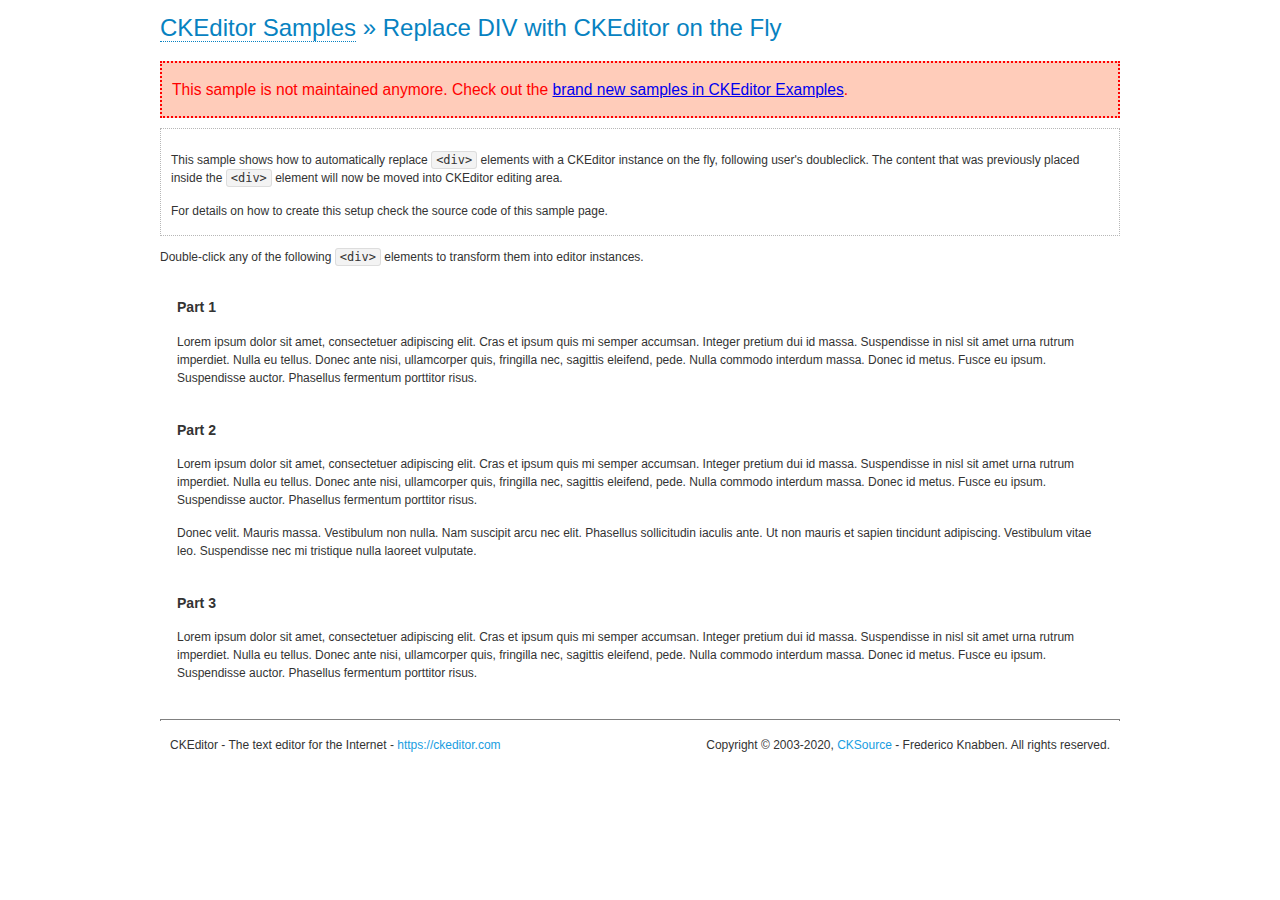
<file: php53_project_nth/assets/ckeditor/samples/old/divreplace.html>
<!DOCTYPE html>
<!--
Copyright (c) 2003-2020, CKSource - Frederico Knabben. All rights reserved.
For licensing, see LICENSE.md or https://ckeditor.com/legal/ckeditor-oss-license
-->
<html lang="en">
<head>
	<meta charset="utf-8">
	<title>Replace DIV &mdash; CKEditor Sample</title>
	<script src="../../ckeditor.js"></script>
	<link href="sample.css" rel="stylesheet">
	<meta name="description" content="Try the latest sample of CKEditor 4 and learn more about customizing your WYSIWYG editor with endless possibilities.">
	<style>

		div.editable
		{
			border: solid 2px transparent;
			padding-left: 15px;
			padding-right: 15px;
		}

		div.editable:hover
		{
			border-color: black;
		}

	</style>
	<script>

		// Uncomment the following code to test the "Timeout Loading Method".
		// CKEDITOR.loadFullCoreTimeout = 5;

		window.onload = function() {
			// Listen to the double click event.
			if ( window.addEventListener )
				document.body.addEventListener( 'dblclick', onDoubleClick, false );
			else if ( window.attachEvent )
				document.body.attachEvent( 'ondblclick', onDoubleClick );

		};

		function onDoubleClick( ev ) {
			// Get the element which fired the event. This is not necessarily the
			// element to which the event has been attached.
			var element = ev.target || ev.srcElement;

			// Find out the div that holds this element.
			var name;

			do {
				element = element.parentNode;
			}
			while ( element && ( name = element.nodeName.toLowerCase() ) &&
				( name != 'div' || element.className.indexOf( 'editable' ) == -1 ) && name != 'body' );

			if ( name == 'div' && element.className.indexOf( 'editable' ) != -1 )
				replaceDiv( element );
		}

		var editor;

		function replaceDiv( div ) {
			if ( editor )
				editor.destroy();

			editor = CKEDITOR.replace( div );
		}

	</script>
</head>
<body>
	<h1 class="samples">
		<a href="index.html">CKEditor Samples</a> &raquo; Replace DIV with CKEditor on the Fly
	</h1>
	<div class="warning deprecated">
		This sample is not maintained anymore. Check out the <a href="https://ckeditor.com/docs/ckeditor4/latest/examples/index.html">brand new samples in CKEditor Examples</a>.
	</div>
	<div class="description">
		<p>
			This sample shows how to automatically replace <code>&lt;div&gt;</code> elements
			with a CKEditor instance on the fly, following user's doubleclick. The content
			that was previously placed inside the <code>&lt;div&gt;</code> element will now
			be moved into CKEditor editing area.
		</p>
		<p>
			For details on how to create this setup check the source code of this sample page.
		</p>
	</div>
	<p>
		Double-click any of the following <code>&lt;div&gt;</code> elements to transform them into
		editor instances.
	</p>
	<div class="editable">
		<h3>
			Part 1
		</h3>
		<p>
			Lorem ipsum dolor sit amet, consectetuer adipiscing elit. Cras et ipsum quis mi
			semper accumsan. Integer pretium dui id massa. Suspendisse in nisl sit amet urna
			rutrum imperdiet. Nulla eu tellus. Donec ante nisi, ullamcorper quis, fringilla
			nec, sagittis eleifend, pede. Nulla commodo interdum massa. Donec id metus. Fusce
			eu ipsum. Suspendisse auctor. Phasellus fermentum porttitor risus.
		</p>
	</div>
	<div class="editable">
		<h3>
			Part 2
		</h3>
		<p>
			Lorem ipsum dolor sit amet, consectetuer adipiscing elit. Cras et ipsum quis mi
			semper accumsan. Integer pretium dui id massa. Suspendisse in nisl sit amet urna
			rutrum imperdiet. Nulla eu tellus. Donec ante nisi, ullamcorper quis, fringilla
			nec, sagittis eleifend, pede. Nulla commodo interdum massa. Donec id metus. Fusce
			eu ipsum. Suspendisse auctor. Phasellus fermentum porttitor risus.
		</p>
		<p>
			Donec velit. Mauris massa. Vestibulum non nulla. Nam suscipit arcu nec elit. Phasellus
			sollicitudin iaculis ante. Ut non mauris et sapien tincidunt adipiscing. Vestibulum
			vitae leo. Suspendisse nec mi tristique nulla laoreet vulputate.
		</p>
	</div>
	<div class="editable">
		<h3>
			Part 3
		</h3>
		<p>
			Lorem ipsum dolor sit amet, consectetuer adipiscing elit. Cras et ipsum quis mi
			semper accumsan. Integer pretium dui id massa. Suspendisse in nisl sit amet urna
			rutrum imperdiet. Nulla eu tellus. Donec ante nisi, ullamcorper quis, fringilla
			nec, sagittis eleifend, pede. Nulla commodo interdum massa. Donec id metus. Fusce
			eu ipsum. Suspendisse auctor. Phasellus fermentum porttitor risus.
		</p>
	</div>
	<div id="footer">
		<hr>
		<p>
			CKEditor - The text editor for the Internet - <a class="samples" href="https://ckeditor.com/">https://ckeditor.com</a>
		</p>
		<p id="copy">
			Copyright &copy; 2003-2020, <a class="samples" href="https://cksource.com/">CKSource</a> - Frederico
			Knabben. All rights reserved.
		</p>
	</div>
</body>
</html>
</file>
<file: php53_project_nth/document/Adam Store/css/style.css>
body
{
	margin: 0px;
	padding: 0px;
	width: 100%
}
.wrapper
{
	width: 100%;
	font-family:  Helvetica;
}
.banner 
{
	display: flex;
	background: #f6f6f6;

}
.banner .banner-timkiem ul
{
	display: flex;
}
.banner .banner-timkiem ul li
{
	list-style: none;
	padding-right: 15px;
}
.banner .banner-timkiem ul li a
{
	text-decoration: none;
	color: black;
	font-size: 15px;

}
.banner .banner-timkiem 
{
	margin-left: 529px;
	margin-top: 15px;
}
.banner .banner-logo
{
	margin-left: 79px;
}
.banner .banner-timkiem .banner-timkiemcon 
{
	margin-left: -40px;
}
#giohang
{
	margin-top: -4px;
}
#timkiem
{
	margin-left: -13px;
}
.banner .banner-timkiem > ul > li > a:hover
{
	text-decoration: underline;
}
#icon
{
	margin-left: -15px;
	margin-top: -8px;
}
.header .menu > ul
{
	display: flex;
	margin-top: 13px;
}
.header .menu > ul > li
{
	padding-right: 100px;
	list-style: none;

}
.header .menu ul li a
{
	text-decoration: none;
	color: black;
	font-size: 13px;
}
.header .menu ul li a:hover
{
	text-decoration: underline;
}
#so
{
	margin-top: -8px;
}
.submenu
{
	display: none;
	position: absolute;
}
.menu ul li:hover .submenu
{
	display: block;
	background: #fff;
	position: absolute;
	z-index: 2;
}
ul .submenu li
{
	list-style: none;
	margin-left: -19px;
	margin-right: 12px;
	padding-top: 16px;
}
.middle .box
{
	position: relative;
}
.middle .box img
{
	width: 100%;
}
.box {
	position: relative;
	width: 100%;
	left: 15%;
	margin-left: -200px;
}
.prev {
	width: 50px;
	cursor: pointer; 
	position: absolute;
	top: 250px; 
	display: none;
	font-size: 40px;
}
.next {
	width: 30px; 
	cursor: pointer; 
	position: absolute;
	top: 250px; 
	right: 0px; 
	display: none;
	font-size: 40px;
}
.box:hover .next{display: block;}
.box:hover .prev{display: block;}
.mau 
{
	display: flex;
	margin-left: 157px;
	margin-top: 24px;
}
.mau .mau-img
{
	margin-left: 10px;
}
.mau .mau-img .mau-top
{
	margin-top: -3px;
	margin-bottom: 5px;
}
.mau .mau-img .mau-top img 
{
	padding-right: 10px;
}
.mau .mau-img1 img:hover
{
	transform: scale(1.1);
}
.mau .mau-img1 img
{
	width: 519px;
}
.mau-img1 {
  position: relative;
}
 
.image {
  opacity: 1;
  display: block;
  height: auto;
  transition: .6s ease;
  backface-visibility: hidden;
}
 
.readmore {
	 transition: .6s ease;
	 opacity: 0;
	 position: absolute;
	 top: 50%;
	 left: 50%;
	 transform: translate(-50%, -50%);
	 -ms-transform: translate(-50%, -50%);
	 text-align: center;
}
 
.mau-img1:hover .image {
  	opacity: 0.5;
}
 
.mau-img1:hover .readmore {
  	opacity: 1;
}
 
.text-img1 {
	border:1px solid black;
  	padding: 16px 32px;
  	margin-top: 40px;
}
.text-img1 a
{
	text-decoration: none;
	color: black;
	font-weight: bold;
}
.text-img1:hover
{
	background: #CC9966;
}
.giayda
{
	font-size: 20px;
	color: black;
	font-weight: bold;
}
.mau-top
{
	display: flex;
}
.mau .mau-img2 img:hover
{
	transform: scale(1.1);
}
.mau .mau-img2 img
{
	width: 254px;
}
.mau-img2 {
  position: relative;
}
.mau-img2:hover .image {
  	opacity: 0.5;
}
 
.mau-img2:hover .readmore {
  	opacity: 1;
}
 
.text-img2 {
	border:1px solid black;
  	padding: 16px 32px;
  	margin-top: 40px;
}
.text-img2 a
{
	text-decoration: none;
	color: black;
	font-weight: bold;
	font-size: 12px;
}
.text-img2:hover
{
	background: #CC9966;
}
.mau-bottom {
  position: relative;
}
 
.mau-bottom:hover .image {
  	opacity: 0.5;
}
 
.mau-bottom:hover .readmore {
  	opacity: 1;
}
.mau-bottom
{
	margin-top: 10px;
}
.video
{
	margin-top: 30px;
	margin-left: 182px;
}
.bosuutap .bst-list ul
{
	display: flex;
}
.bosuutap .bst-list ul li
{
	list-style: none;
	padding-right: 10px;
}
.bosuutap .bst-list ul li a
{
	text-decoration:none;
	color: black;
	font-size: 11px;
	font-weight: bold;
	border: 1px solid #CFCFCF;
}
.bosuutap
{
	margin-left: 340px;
}
.bosuutap h3
{
	margin-left: 279px;
	margin-top: 47px;
	padding-bottom: 36px;
}
.bosuutap .bst-list ul li a:hover
{
	border:1px solid black;
}
.list1
{
	width: 1000px;
	margin-left: 179px;
}
.item1 a img:hover
{
	opacity: 0.2;
}
.item2
{
	margin-left: 65px;
	margin-top: 10px;
}
.item2 a
{
	text-decoration: none;
	color: black;
	font-size: 12px;
}
.item2 strong
{
	font-size: 13px;
	margin-top: 5px;
	margin-left: 10px;
}
.xemsp
{
	margin-left: 400px;
	margin-top: 33px;
	margin-right: 390px;
	padding-top: 5px;
	padding-bottom: 5px;
	border: 1px solid black;
	text-align: center;
}
.xemsp a
{
	font-weight: bold;
	text-decoration: none;
	color: black;
	font-size: 13px;
	display: block;
}
.xemsp:hover
{
	background: black;
}
.xemsp a:hover
{
	color: #fff;
}
.list2
{
	width: 1000px;
	margin-left: 179px;
}
.item3
{
	text-align: center;
	font-family:  Helvetica;
}
.item3 a
{
	text-decoration: none;
	font-size: 11px;
	font-weight: bold;
	color: black;
}
.footer
{
/*	border-top: 2px groove #808080;*/
	margin-top: 20px;
	box-shadow: -5px -5px 10px #AAA;
}
.footer .footer-top
{
	display: flex;
}
.footer .footer-top .thongtin .sdt strong
{
	font-size: 10px;
}
.footer .footer-top .thongtin .sdt strong:hover
{
	border-bottom: 1px solid black;
}
.footer .footer-top .dvkh ul li
{
	list-style: none;
	padding-top: 8px;
}
.footer .footer-top .dvkh ul li a
{
	text-decoration: none;
	color: black;
	font-size: 9px;
}
.footer .footer-top .dvkh ul li a:hover
{
	border-bottom: 1px solid black;
}
.footer .footer-top .dvkh2 ul li
{
	list-style: none;
	padding-top: 1px;
}
.footer .footer-top .dvkh2 ul li a
{
	text-decoration: none;
	color: black;
	font-size: 9px;
}
.footer .footer-top .dvkh2 ul li a:hover
{
	border-bottom: 1px solid black;
}
.footer .footer-top .dvkh2
{
	margin-top: 27px
}
.footer .footer-top .dvkh
{
	margin-left: 91px;
	font-size: 11px;
}
.footer .footer-top .dvkh h4
{
	margin-left: 38px;
}
.footer-bottom
{
	color:  #fff;
	display: block;
	background: black;
	text-align: center;
	height: 15px;
	font-size: 12px;
}
.footer-bottom a
{
	color: #fff;
	font-size: 12px;
}
</file>
<file: php53_project_nth/assets/ckeditor/samples/css/samples.css>
/**
 * @license Copyright (c) 2003-2020, CKSource - Frederico Knabben. All rights reserved.
 * For licensing, see LICENSE.md or https://ckeditor.com/legal/ckeditor-oss-license
 */
@media (max-width: 900px) {
  .global-is-mobile-hidden {
    display: none !important;
  }
}
article,
aside,
details,
figcaption,
figure,
footer,
header,
hgroup,
main,
menu,
nav,
section {
  display: block;
}
body,
html {
  margin: 0;
  padding: 0;
  font: 16px / 1.8 Arial, 'Helvetica Neue', Helvetica, sans-serif;
  font-weight: 300;
  color: #575757;
}
.grid-width-10 {
  width: 10%;
}
.grid-width-20 {
  width: 20%;
}
.grid-width-30 {
  width: 30%;
}
.grid-width-40 {
  width: 40%;
}
.grid-width-50 {
  width: 50%;
}
.grid-width-60 {
  width: 60%;
}
.grid-width-70 {
  width: 70%;
}
.grid-width-80 {
  width: 80%;
}
.grid-width-90 {
  width: 90%;
}
.grid-width-100 {
  width: 100%;
}
@media (max-width: 900px) {
  .grid-width-10,
  .grid-width-20,
  .grid-width-30,
  .grid-width-40,
  .grid-width-50,
  .grid-width-60,
  .grid-width-70,
  .grid-width-80,
  .grid-width-90,
  .grid-width-100 {
    width: 100%;
  }
}
*[class*="grid-width"] {
  -webkit-box-sizing: border-box;
  -moz-box-sizing: border-box;
  box-sizing: border-box;
  padding-left: 4%;
  padding-right: 4%;
  float: left;
}
*[class*="grid-width"]:after,
.grid-container:after,
*[class*="grid-width"]:before,
.grid-container:before {
  content: '';
  display: block;
  overflow: hidden;
  visibility: hidden;
  font-size: 0;
  line-height: 0;
  width: 0;
  height: 0;
}
*[class*="grid-width"]:after,
.grid-container:after {
  clear: both;
}
.grid-container {
  -webkit-box-sizing: border-box;
  -moz-box-sizing: border-box;
  box-sizing: border-box;
  margin-left: auto;
  margin-right: auto;
}
.grid-container-nested *[class*="grid-width"]:first-child {
  padding-left: 0;
}
.grid-container-nested *[class*="grid-width"]:last-child {
  padding-right: 0;
}
@media (max-width: 900px) {
  .grid-container-nested *[class*="grid-width"]:first-child {
    padding-left: 4%;
  }
  .grid-container-nested *[class*="grid-width"]:last-child {
    padding-right: 4%;
  }
}
.header-a {
  min-height: 140px;
  overflow: hidden;
}
.header-a .header-a-logo {
  margin: 40px 0 0;
}
@media (max-width: 900px) {
  .header-a .header-a-logo {
    text-align: center;
  }
}
.header-a .header-a-logo img {
  border: transparent;
}
.navigation-a {
  height: 30px;
  background: #3D3D3D;
  position: absolute;
  left: 0;
  right: 0;
  top: 0;
  padding: 0;
  overflow: hidden;
}
@media (max-width: 900px) {
  .navigation-a {
    text-align: center;
  }
}
.navigation-a ul {
  list-style: none;
  margin: 0;
  overflow: hidden;
}
.navigation-a ul li,
.navigation-a ul li a {
  display: inline-block;
}
@media (max-width: 900px) {
  .navigation-a ul {
    width: auto;
    text-overflow: ellipsis;
    white-space: nowrap;
    display: inline-block;
    float: none;
  }
  .navigation-a ul:before,
  .navigation-a ul:after {
    display: none;
  }
}
.navigation-a ul.navigation-a-left {
  text-align: left;
}
@media (max-width: 900px) {
  .navigation-a ul.navigation-a-left {
    padding-right: 0;
  }
}
.navigation-a ul.navigation-a-right {
  text-align: right;
}
@media (max-width: 900px) {
  .navigation-a ul.navigation-a-right {
    padding-left: 23px;
  }
}
.navigation-a ul li + li {
  margin-left: 23px;
}
.navigation-a ul li a {
  font-size: 10px;
  font-size: 0.625rem;
  line-height: 18px;
  line-height: 1.13rem;
  line-height: 30px;
  float: left;
  color: #ddd;
  font-weight: bold;
  text-decoration: none;
  text-transform: uppercase;
}
.navigation-a ul li a:hover {
  cursor: pointer;
  color: #fff;
}
.icon-navigation-a-github:before,
.icon-navigation-a-github:after {
  background-image: url("[data-uri]");
}
.navigation-b {
  text-align: right;
  margin: 52px 0 0;
  overflow: visible;
}
@media (max-width: 900px) {
  .navigation-b {
    text-align: center;
    margin-top: 20px;
    padding: 0;
  }
}
.navigation-b ul {
  padding: 0;
  list-style: none;
  margin: 0;
  overflow: visible;
}
.navigation-b ul li,
.navigation-b ul li a {
  display: inline-block;
}
@media (max-width: 900px) {
  .navigation-b ul {
    display: table;
    width: 100%;
    padding-bottom: 1.5em;
  }
}
@media (max-width: 900px) {
  .navigation-b ul li {
    display: table-row;
  }
}
.navigation-b ul li + li {
  margin-left: 20px;
}
@media (max-width: 900px) {
  .navigation-b ul li + li {
    margin-left: 0;
  }
}
.navigation-b ul li a {
  -webkit-box-sizing: border-box;
  -moz-box-sizing: border-box;
  box-sizing: border-box;
  text-transform: uppercase;
  text-decoration: none;
  outline: none;
}
@media (max-width: 900px) {
  .navigation-b ul li a {
    width: 100%;
    -webkit-border-radius: 0;
    -webkit-background-clip: padding-box;
    -moz-border-radius: 0;
    -moz-background-clip: padding;
    border-radius: 0;
    background-clip: padding-box;
  }
}
.footer-a {
  font-size: 13px;
  font-size: 0.8125rem;
  line-height: 23.4px;
  line-height: 1.46rem;
  padding-top: 2.25em;
  padding-bottom: 2.25em;
  overflow: hidden;
  color: #8a8a8a;
}
.footer-a a {
  color: #0287D0;
  text-decoration: none;
  border-bottom: 1px dotted #0287D0;
}
.footer-a a:hover {
  color: #0277b7;
}
.footer-a p {
  margin: 0;
  display: inline-block;
  text-align: center;
}
.content {
  font-size: 14px;
  font-size: 0.875rem;
  line-height: 25.2px;
  line-height: 1.57rem;
  overflow: hidden;
  padding-top: 1.5em;
  padding-bottom: 1.5em;
}
.content p {
  margin: 0.75em 0;
}
.content ul,
.content ol,
.content pre,
.content blockquote,
.content textarea:not([class^="cke"]),
.content .cke {
  margin: 1.875em 0;
}
.content code,
.content kbd {
  -webkit-border-radius: 3px;
  -webkit-background-clip: padding-box;
  -moz-border-radius: 3px;
  -moz-background-clip: padding;
  border-radius: 3px;
  background-clip: padding-box;
  padding: 3px 4px;
}
.content pre,
.content code,
.content kbd,
.content blockquote {
  background: #f5f5f5;
}
.content blockquote,
.content pre {
  background: none;
  border-left: 4px solid #0287D0;
  padding: 1.5em 2.25em;
}
.content p a,
.content ul a,
.content ol a,
.content blockquote a,
.content h1 a,
.content h2 a,
.content h3 a,
.content h4 a,
.content h5 a {
  color: #0287D0;
  text-decoration: none;
  border-bottom: 1px dotted #0287D0;
}
.content p a:hover,
.content ul a:hover,
.content ol a:hover,
.content blockquote a:hover,
.content h1 a:hover,
.content h2 a:hover,
.content h3 a:hover,
.content h4 a:hover,
.content h5 a:hover {
  color: #0277b7;
}
.content h1,
.content h2,
.content h3,
.content h4,
.content h5 {
  color: #000;
  font-weight: 100;
}
.content h1 code,
.content h2 code,
.content h3 code,
.content h4 code,
.content h5 code,
.content h1 kbd,
.content h2 kbd,
.content h3 kbd,
.content h4 kbd,
.content h5 kbd {
  font-size: inherit;
}
.content h1 a.content-heading-anchor,
.content h2 a.content-heading-anchor,
.content h3 a.content-heading-anchor,
.content h4 a.content-heading-anchor,
.content h5 a.content-heading-anchor {
  font-weight: 100;
  vertical-align: middle;
  opacity: 0;
  border: 0;
}
.content h1:hover a.content-heading-anchor,
.content h2:hover a.content-heading-anchor,
.content h3:hover a.content-heading-anchor,
.content h4:hover a.content-heading-anchor,
.content h5:hover a.content-heading-anchor {
  opacity: 1;
}
.content h1:target a,
.content h2:target a,
.content h3:target a,
.content h4:target a,
.content h5:target a {
  -webkit-animation: targetLinkOpacity 0.5s linear alternate;
  -moz-animation: targetLinkOpacity 0.5s linear alternate;
  -o-animation: targetLinkOpacity 0.5s linear alternate;
  animation: targetLinkOpacity 0.5s linear alternate;
  opacity: 1;
}
.content input,
.content select,
.content textarea:not([class^="cke"]) {
  -webkit-border-radius: 3px;
  -webkit-background-clip: padding-box;
  -moz-border-radius: 3px;
  -moz-background-clip: padding;
  border-radius: 3px;
  background-clip: padding-box;
  -webkit-box-shadow: inset 0 1px 1px rgba(0, 0, 0, 0.08);
  -moz-box-shadow: inset 0 1px 1px rgba(0, 0, 0, 0.08);
  box-shadow: inset 0 1px 1px rgba(0, 0, 0, 0.08);
  font: inherit;
  color: inherit;
  border: 1px solid #D9D9D9;
  padding: .2em .5em;
}
.content input:focus,
.content select:focus,
.content textarea:not([class^="cke"]):focus {
  border-color: #66afe9;
  outline: 0;
  -webkit-box-shadow: inset 0 1px 1px rgba(0, 0, 0, 0.08), 0 0 8px #93c6ef;
  -moz-box-shadow: inset 0 1px 1px rgba(0, 0, 0, 0.08), 0 0 8px #93c6ef;
  box-shadow: inset 0 1px 1px rgba(0, 0, 0, 0.08), 0 0 8px #93c6ef;
}
.content abbr {
  border-bottom: 1px dotted #666;
  cursor: pointer;
}
.content blockquote {
  font-style: italic;
  font-family: Georgia, Times, "Times New Roman", serif;
  font-size: 16px;
  font-size: 1rem;
  line-height: 28.8px;
  line-height: 1.8rem;
}
.content em {
  font-style: italic;
}
.content h1 {
  font-size: 36px;
  font-size: 2.25rem;
  line-height: 64.8px;
  line-height: 4.05rem;
  margin: 1.125em 0 0;
}
.content h2 {
  font-size: 27.2px;
  font-size: 1.7rem;
  line-height: 48.96px;
  line-height: 3.06rem;
  margin: 0.9em 0 0;
}
.content h3 {
  font-size: 24px;
  font-size: 1.5rem;
  line-height: 43.2px;
  line-height: 2.7rem;
  font-weight: 500;
  margin: 0.75em 0 0;
}
.content h4 {
  font-size: 19.2px;
  font-size: 1.2rem;
  line-height: 34.56px;
  line-height: 2.16rem;
  font-weight: 500;
  margin: 0.75em 0 0;
}
.content h5 {
  font-size: 17.6px;
  font-size: 1.1rem;
  line-height: 31.68px;
  line-height: 1.98rem;
  font-weight: 500;
  margin: 0.75em 0 0;
}
.content hr {
  border: 0;
  border-top: 4px solid #D9D9D9;
  margin: 1.5em 0;
}
.content input[type="text"] {
  height: 1.8em;
  line-height: 1.8em;
}
.content input[type="button"] {
  -webkit-appearance: button;
  -moz-appearance: button;
  appearance: button;
}
.content kbd {
  font-size: 12px;
  font-size: 0.75rem;
  line-height: 21.6px;
  line-height: 1.35rem;
  font-family: Arial, 'Helvetica Neue', Helvetica, sans-serif;
  padding: 2px 6px;
  -webkit-box-shadow: 0 0 4px #fff inset, 0 2px 0 #D9D9D9;
  -moz-box-shadow: 0 0 4px #fff inset, 0 2px 0 #D9D9D9;
  box-shadow: 0 0 4px #fff inset, 0 2px 0 #D9D9D9;
}
.content p img {
  vertical-align: middle;
}
.content p pre {
  padding: 1.5em;
}
.content pre {
  padding: 0;
  border: 0;
  tab-size: 4;
  -o-tab-size: 4;
  -moz-tab-size: 4;
}
.content pre,
.content code {
  font-size: 11.89px;
  font-size: 0.743rem;
  line-height: 21.4px;
  line-height: 1.34rem;
  font-family: Consolas, Menlo, Monaco, Lucida Console, Liberation Mono, DejaVu Sans Mono, Bitstream Vera Sans Mono, Courier New, monospace, serif;
}
.content pre a,
.content code a {
  border: 0;
}
.content pre code {
  padding: 0.75em;
  display: block;
}
.content strong {
  color: #000;
}
.content ul ul,
.content ol ul,
.content ul ol,
.content ol ol {
  margin: 0.75em 0;
}
.content ul li,
.content ol li {
  font-size: 14px;
  font-size: 0.875rem;
  line-height: 30.24px;
  line-height: 1.89rem;
}
.content textarea:not([class^="cke"]) {
  width: 100%;
}
.content div.todo {
  border: 2px dotted #444;
  padding: 10px;
  margin: 60px 0 10px 0;
  /* Remove me some day */
}
.content div.todo:before {
  content: "TODO";
  font-weight: bold;
}
body a.button-a,
body button.button-a,
body input.button-a {
  -webkit-border-radius: 3px;
  -webkit-background-clip: padding-box;
  -moz-border-radius: 3px;
  -moz-background-clip: padding;
  border-radius: 3px;
  background-clip: padding-box;
  font-size: 14px;
  font-size: 0.875rem;
  line-height: 25.2px;
  line-height: 1.57rem;
  height: 36px;
  line-height: 36px;
  padding: 0 1.1em;
  font-weight: 700;
  color: #3e3e3e;
  white-space: nowrap;
  text-decoration: none;
  display: inline-block;
  cursor: pointer;
  border: 0;
  vertical-align: middle;
  margin: 1px 0;
  background: transparent;
}
body a.button-a.icon-pos-left,
body button.button-a.icon-pos-left,
body input.button-a.icon-pos-left {
  padding-left: .8em;
}
body a.button-a.icon-pos-right,
body button.button-a.icon-pos-right,
body input.button-a.icon-pos-right {
  padding-right: .8em;
}
body a.button-a.button-a-no-text,
body button.button-a.button-a-no-text,
body input.button-a.button-a-no-text {
  -webkit-border-radius: 100px;
  -webkit-background-clip: padding-box;
  -moz-border-radius: 100px;
  -moz-background-clip: padding;
  border-radius: 100px;
  background-clip: padding-box;
  width: 36px;
  padding: 0;
  text-indent: -999px;
  overflow: hidden;
  position: relative;
  text-align: center;
}
body a.button-a.button-a-no-text:before,
body button.button-a.button-a-no-text:before,
body input.button-a.button-a-no-text:before {
  position: absolute;
  left: 50%;
  top: 50%;
  margin: -9px 0 0 -9px;
}
@media (max-width: 900px) {
  body a.button-a.button-a-mobile-collapsed,
  body button.button-a.button-a-mobile-collapsed,
  body input.button-a.button-a-mobile-collapsed {
    -webkit-border-radius: 100px;
    -webkit-background-clip: padding-box;
    -moz-border-radius: 100px;
    -moz-background-clip: padding;
    border-radius: 100px;
    background-clip: padding-box;
    width: 36px;
    padding: 0;
    text-indent: -999px;
    overflow: hidden;
    position: relative;
    text-align: center;
  }
  body a.button-a.button-a-mobile-collapsed:before,
  body button.button-a.button-a-mobile-collapsed:before,
  body input.button-a.button-a-mobile-collapsed:before {
    position: absolute;
    left: 50%;
    top: 50%;
    margin: -9px 0 0 -9px;
  }
  body a.button-a.button-a-mobile-collapsed:before,
  body button.button-a.button-a-mobile-collapsed:before,
  body input.button-a.button-a-mobile-collapsed:before {
    position: absolute;
    left: 50%;
    top: 50%;
    margin: -9px 0 0 -9px;
  }
}
body a.button-a:active,
body button.button-a:active,
body input.button-a:active,
body a.button-a:hover,
body button.button-a:hover,
body input.button-a:hover {
  color: #fff;
  background: #0277b7;
}
body a.button-a:focus,
body button.button-a:focus,
body input.button-a:focus {
  border-color: #66afe9;
  outline: 0;
  -webkit-box-shadow: inset 0 1px 1px rgba(0, 0, 0, 0.075), 0 0 8px #93c6ef;
  -moz-box-shadow: inset 0 1px 1px rgba(0, 0, 0, 0.075), 0 0 8px #93c6ef;
  box-shadow: inset 0 1px 1px rgba(0, 0, 0, 0.075), 0 0 8px #93c6ef;
}
body a.button-a-soft,
body button.button-a-soft,
body input.button-a-soft {
  background: #e7e7e7;
}
body a.button-a-soft:active,
body button.button-a-soft:active,
body input.button-a-soft:active,
body a.button-a-soft:hover,
body button.button-a-soft:hover,
body input.button-a-soft:hover {
  color: #3e3e3e;
  background: #cecece;
}
body a.button-a-background,
body button.button-a-background,
body input.button-a-background,
body a.navigation-b ul li a:hover,
body button.navigation-b ul li a:hover,
body input.navigation-b ul li a:hover {
  color: #fff;
  background: #0287D0;
}
body a.button-a-background:active,
body button.button-a-background:active,
body input.button-a-background:active,
body a.button-a-background:hover,
body button.button-a-background:hover,
body input.button-a-background:hover,
body a.navigation-b ul li a:hover:active,
body button.navigation-b ul li a:hover:active,
body input.navigation-b ul li a:hover:active,
body a.navigation-b ul li a:hover:hover,
body button.navigation-b ul li a:hover:hover,
body input.navigation-b ul li a:hover:hover {
  color: #fff;
  background: #0277b7;
}
.balloon-a {
  font-size: 12px;
  font-size: 0.75rem;
  line-height: 21.6px;
  line-height: 1.35rem;
  -webkit-border-radius: 3px;
  -webkit-background-clip: padding-box;
  -moz-border-radius: 3px;
  -moz-background-clip: padding;
  border-radius: 3px;
  background-clip: padding-box;
  border-bottom: 3px solid #d4d4d4;
  background: #ebebeb;
  display: inline-block;
  white-space: nowrap;
  padding: .4em 1.2em .2em;
  font-weight: 700;
  position: relative;
  z-index: 1000;
  text-transform: none;
  color: #575757;
}
.balloon-a:hover {
  color: #575757;
}
.balloon-a:before {
  content: '';
  width: 0;
  height: 0;
  border-style: solid;
  position: absolute;
}
.balloon-a-ne:before,
.balloon-a-nw:before {
  top: -13px;
  border-width: 0 9px 15.6px 9px;
  border-color: transparent transparent #ebebeb transparent;
}
.balloon-a-se:before,
.balloon-a-sw:before {
  bottom: -13px;
  border-width: 15.6px 9px 0 9px;
  border-color: #ebebeb transparent transparent transparent;
}
.balloon-a-nw:before,
.balloon-a-sw:before {
  left: 20px;
}
.balloon-a-ne:before,
.balloon-a-se:before {
  right: 20px;
}
.icon-pos-left:before,
.icon-pos-right:after {
  content: '';
  display: inline-block;
  width: 18px;
  height: 18px;
  vertical-align: middle;
  background-repeat: no-repeat;
}
.icon-pos-left:before {
  margin-right: 10px;
}
.icon-pos-right:after {
  margin-left: 10px;
}
.icon-download:before,
.icon-download:after {
  background-image: url("[data-uri]");
}
.icon-question-mark:before,
.icon-question-mark:after {
  background-image: url("[data-uri]");
}
.icon-close:before,
.icon-close:after {
  background-image: url("[data-uri]");
}
.ie8 .switch > * {
  vertical-align: middle;
}
.ie8 .switch input[type="radio"] {
  margin: 0 0.25em;
  display: inline-block;
}
.ie8 .switch label {
  margin-left: 0 !important;
  margin-right: 0 !important;
}
.ie8 .switch label[data-for="1"] {
  float: left;
}
.ie8 .switch label[data-for="2"] {
  float: right;
}
.ie8 .switch .switch-inner {
  display: none;
}
.switch {
  font-size: 14px;
  font-size: 0.875rem;
  line-height: 25.2px;
  line-height: 1.57rem;
  font-weight: bold;
  background-color: #0287D0;
  overflow: hidden;
  display: inline-block;
  padding: 0.75em 0.25em;
  color: #fff;
  -webkit-border-radius: 3px;
  -webkit-background-clip: padding-box;
  -moz-border-radius: 3px;
  -moz-background-clip: padding;
  border-radius: 3px;
  background-clip: padding-box;
  position: relative;
}
.switch input[type="radio"] {
  display: none;
}
.switch label {
  position: relative;
  z-index: 2;
  float: left;
  cursor: pointer;
  padding: 0 0.75em;
}
.switch label:hover {
  text-decoration: underline;
}
.switch .switch-inner {
  float: left;
  background-color: #FFF;
  height: 1.5em;
  width: 4.125em;
  padding: 2px;
  margin: 0 0.25em;
  -webkit-border-radius: 5.5px;
  -webkit-background-clip: padding-box;
  -moz-border-radius: 5.5px;
  -moz-background-clip: padding;
  border-radius: 5.5px;
  background-clip: padding-box;
}
.switch .switch-inner .handler {
  overflow: hidden;
  position: relative;
  display: block;
  height: 1.5em;
  width: 1.5em;
  background: #027dc1;
  -webkit-border-radius: 4.5px;
  -webkit-background-clip: padding-box;
  -moz-border-radius: 4.5px;
  -moz-background-clip: padding;
  border-radius: 4.5px;
  background-clip: padding-box;
}
.switch .switch-inner .handler:before {
  content: '';
  display: block;
  position: absolute;
  top: 0;
  right: 0;
  bottom: 3px;
  left: 0;
  background-color: #0291df;
  -webkit-border-bottom-left-radius: 4.5px;
  -moz-border-radius-bottomleft: 4.5px;
  border-bottom-left-radius: 4.5px;
  -webkit-border-bottom-right-radius: 4.5px;
  -webkit-background-clip: padding-box;
  -moz-border-radius-bottomright: 4.5px;
  -moz-background-clip: padding;
  border-bottom-right-radius: 4.5px;
  background-clip: padding-box;
}
.switch:hover .switch-inner .handler:before {
  background: #029ef3;
}
.switch input[data-num="2"]:checked ~ .switch-inner > .handler {
  margin-left: auto;
}
.switch input[data-num="2"]:checked ~ label[data-for="1"] {
  padding-right: 5.125em;
  margin-right: -4.375em;
}
.switch input[data-num="1"]:checked ~ label[data-for="2"] {
  padding-left: 5.125em;
  margin-left: -4.375em;
}
.toggler {
  -webkit-user-select: none;
  -moz-user-select: none;
  -ms-user-select: none;
  user-select: none;
}
.toggler label {
  cursor: pointer;
}
.toggler [data-collapse] {
  display: inherit;
}
.toggler [data-expand] {
  display: none;
}
.toggler.collapsed [data-collapse] {
  display: none;
}
.toggler.collapsed [data-expand] {
  display: inherit;
}
.toggler-container {
  overflow: hidden;
}
.toggler-container.collapsed {
  height: 0;
}
.icon-toggler-expanded:before,
.icon-toggler-collapsed:before,
.icon-toggler-expanded:after,
.icon-toggler-collapsed:after {
  background-image: url("[data-uri]");
}
.icon-toggler-expanded.icon-light:before,
.icon-toggler-collapsed.icon-light:before,
.icon-toggler-expanded.icon-light:after,
.icon-toggler-collapsed.icon-light:after {
  background-image: url("[data-uri]");
}
.icon-toggler-expanded:before,
.icon-toggler-expanded:after {
  background-position: top left;
}
.icon-toggler-collapsed:before,
.icon-toggler-collapsed:after {
  background-position: bottom left;
}
.modal {
  padding: 20px;
  border-radius: 3px;
  background-color: white;
  max-width: 700px;
  -webkit-box-sizing: border-box;
  -moz-box-sizing: border-box;
  box-sizing: border-box;
  width: 80% !important;
  top: 50% !important;
  -webkit-transform: translate(-50%, -50%) !important;
  -moz-transform: translate(-50%, -50%) !important;
  -ms-transform: translate(-50%, -50%) !important;
  -o-transform: translate(-50%, -50%) !important;
  transform: translate(-50%, -50%) !important;
}
.modal-close {
  -webkit-border-radius: 100px;
  -webkit-background-clip: padding-box;
  -moz-border-radius: 100px;
  -moz-background-clip: padding;
  border-radius: 100px;
  background-clip: padding-box;
  cursor: pointer;
  height: 18px;
  width: 18px;
  position: absolute;
  top: 10px;
  right: 10px;
  font-size: 17px;
  text-align: center;
  line-height: 19px;
  background: #cccccc;
}
main .grid-container,
header .grid-container,
.navigation-a > div,
footer > div {
  max-width: 968px;
}
.header-a {
  margin-top: 30px;
}
.footer-a {
  border-top: 1px solid #D9D9D9;
}
.adjoined-top {
  background-color: #0287D0;
  color: #fff;
}
.adjoined-top .content h1,
.adjoined-top .content h2,
.adjoined-top .content h3,
.adjoined-top .content h4,
.adjoined-top .content h5 {
  color: #fff;
}
.adjoined-top .content p {
  font-size: 18px;
  font-size: 1.125rem;
  line-height: 32.4px;
  line-height: 2.02rem;
  font-weight: 100;
}
.adjoined-top .content p a {
  text-decoration: none;
  border-bottom: 1px dotted #fff;
  color: inherit;
}
.adjoined-top .content p a:hover {
  color: #e6e6e6;
}
.adjoined-top .content button {
  color: #fff;
}
.adjoined-top .content strong {
  color: #fff;
}
.adjoined-top .content code {
  font-size: inherit;
  color: #0287D0;
}
.adjoined-bottom {
  position: relative;
}
.adjoined-bottom:before {
  z-index: -1;
  content: '';
  background: #0287D0;
  position: absolute;
  top: 0;
  left: 0;
  right: 0;
  height: 50%;
}
main .grid-container,
header .grid-container,
.navigation-a > div,
footer > div {
  max-width: 1052px;
}
main .grid-container.freed-width {
  max-width: none;
}
.switch {
  background: #027dc1;
  float: right;
  overflow: visible;
}
.switch .balloon-a {
  position: absolute;
  top: -40px;
  right: 50%;
  margin-right: -15px;
  background: #FFEFC1;
  border-bottom-color: #DCDCA4;
}
.switch .balloon-a:before {
  border-color: #FFEFC1 transparent transparent transparent;
}
#toolbar .editors-container {
  overflow: hidden;
  height: 0;
  transition: height 200ms;
}
#toolbar .editors-container.active {
  height: auto;
}
#main #editor {
  background: #FFF;
  padding: 2% 4%;
  border: dashed 5px #0287D0;
}
#main .adjoined-top:before {
  height: 335px;
}
#toolbar .adjoined-top:before {
  height: 219px;
}
#toolbar .adjoined-top .grid-container-nested {
  height: 147px;
}
.content .grid-switch-magic {
  margin: 3.5em 0 0;
}
#info-box {
  padding-bottom: 0;
}
#info-box > div {
  width: 100%;
  text-align: right;
}
#info-box > div .toggler {
  padding-right: 0;
}
#info-box > div .toggler:hover {
  background: transparent;
  color: #000;
}
#info-box > div .toggler:hover > label {
  text-decoration: underline;
}
#info-box > div h2 {
  float: left;
  margin-top: 0;
}
#info-box > div#instructions-container {
  text-align: left;
}
#toolbarModifierWrapper {
  overflow: hidden;
  height: 0;
  opacity: 0;
  transition: height 200ms;
}
#toolbarModifierWrapper.active {
  height: auto;
  opacity: 1;
}
header {
  overflow: visible;
}
header div.grid-container {
  overflow: visible;
}
header .navigation-b {
  overflow: visible;
}
header .navigation-b ul {
  overflow: visible;
}
header .navigation-b a {
  position: relative;
}
header .balloon-a {
  position: absolute;
  top: 48px;
  left: 50%;
  margin-left: -35px;
}
@media (max-width: 1140px) {
  header .balloon-a {
    left: auto;
    margin-left: auto;
    right: 50%;
    margin-right: -35px;
  }
  header .balloon-a:before {
    left: auto;
    right: 22px;
  }
}
@media (max-width: 900px) {
  header .balloon-a {
    display: none;
  }
}
header .header-a-logo img {
  width: 160px;
  height: 60px;
}

#toolbar .cke_toolbar {
  pointer-events: none;
  -webkit-user-select: none;
  -moz-user-select: none;
  -ms-user-select: none;
  user-select: none;
  cursor: default;
}
.some-toolbar-active .cke_toolbar {
  zoom: 1;
  filter: alpha(opacity=50);
  -webkit-opacity: 0.5;
  -moz-opacity: 0.5;
  opacity: 0.5;
}
.cke_toolbar.active {
  position: relative;
  zoom: 1;
  filter: alpha(opacity=100);
  -webkit-opacity: 1;
  -moz-opacity: 1;
  opacity: 1;
}
.cke_toolbar.active:after {
  content: '';
  display: block;
  position: absolute;
  top: 0;
  right: 6px;
  bottom: 5px;
  left: 0;
  -webkit-border-radius: 5px;
  -webkit-background-clip: padding-box;
  -moz-border-radius: 5px;
  -moz-background-clip: padding;
  border-radius: 5px;
  background-clip: padding-box;
  -webkit-box-shadow: 0px 0px 15px 3px #fff4b0;
  -moz-box-shadow: 0px 0px 15px 3px #fff4b0;
  box-shadow: 0px 0px 15px 3px #fff4b0;
}
.cke_toolbar.active .cke_toolgroup {
  -webkit-box-shadow: none;
  -moz-box-shadow: none;
  box-shadow: none;
  border-color: #e3c300;
}
.cke_toolbar.active .cke_combo,
.cke_toolbar.active .cke_toolgroup {
  position: relative;
  z-index: 2;
}
.cke_toolbar.active .cke_combo_button {
  -webkit-box-shadow: none;
  -moz-box-shadow: none;
  box-shadow: none;
}
.unselectable {
  -webkit-user-select: none;
  -moz-user-select: none;
  -ms-user-select: none;
  user-select: none;
}
.toolbar {
  padding: 5px 0;
  margin-bottom: 2.4em;
  overflow: hidden;
  background: #fff;
}
.toolbar button.button-a.cke_button {
  cursor: pointer;
  display: inline-block;
  padding: 4px 6px;
  outline: 0;
  border: 1px solid #a6a6a6;
}
.toolbar button.button-a.hidden {
  display: none;
}
.toolbar button.button-a.left {
  float: left;
  margin-right: 8px;
}
.toolbar button.button-a.right {
  float: right;
  margin-left: 8px;
}
.toolbar button.button-a .highlight {
  color: #ffefc1;
}
.configContainer.hidden,
.toolbarModifier.hidden,
.toolbarModifier-hints.hidden {
  display: none;
}
.toolbarModifier :focus,
.toolbar button:focus,
.configContainer textarea.configCode:focus {
  outline: none;
}
div.toolbarModifier {
  padding: 0;
  overflow: hidden;
  width: 100%;
  position: relative;
  display: table;
  border-collapse: collapse;
}
div.toolbarModifier ::-moz-focus-inner {
  border: 0;
}
div.toolbarModifier .empty {
  display: none;
}
div.toolbarModifier.empty-visible .empty {
  display: table-row;
  zoom: 1;
  filter: alpha(opacity=60);
  -webkit-opacity: 0.6;
  -moz-opacity: 0.6;
  opacity: 0.6;
}
div.toolbarModifier .empty > p {
  line-height: 31px;
}
div.toolbarModifier > ul {
  padding: 0;
  margin: 0;
  border-top: 1px solid #ccc;
  width: 100%;
}
div.toolbarModifier > ul[data-type="table-header"] {
  display: table-header-group;
}
div.toolbarModifier > ul[data-type="table-body"] {
  display: table-row-group;
}
div.toolbarModifier > ul p {
  padding: 0;
  margin: 0;
}
div.toolbarModifier > ul > li {
  display: table-row;
}
div.toolbarModifier > ul > li[data-type="header"] {
  font-weight: bold;
  user-select: none;
  cursor: default;
}
div.toolbarModifier > ul > li[data-type="group"],
div.toolbarModifier > ul > li[data-type="separator"] {
  border-bottom: 1px solid #ccc;
}
div.toolbarModifier > ul > li[data-type="subgroup"] {
  border-top: 1px solid #eee;
}
div.toolbarModifier > ul > li[data-type="subgroup"]:first-child {
  border-top: none;
}
div.toolbarModifier > ul > li[data-type="group"].active,
div.toolbarModifier > ul > li[data-type="group"]:hover,
div.toolbarModifier > ul > li[data-type="separator"].active,
div.toolbarModifier > ul > li[data-type="separator"]:hover {
  overflow: hidden;
  z-index: 2;
}
div.toolbarModifier > ul > li[data-type="group"].active,
div.toolbarModifier > ul > li[data-type="separator"].active,
div.toolbarModifier > ul > li[data-type="group"].active:hover,
div.toolbarModifier > ul > li[data-type="separator"].active:hover {
  background: #f0fafb;
}
div.toolbarModifier > ul > li[data-type="group"]:hover,
div.toolbarModifier > ul > li[data-type="separator"]:hover {
  background: #fffbe3;
}
div.toolbarModifier > ul > li[data-type="separator"] {
  background: #f5f5f5;
}
div.toolbarModifier > ul > li[data-type="separator"]:after {
  content: '';
  width: 100%;
}
div.toolbarModifier > ul > li[data-type="separator"] > p {
  padding: 2px 5px;
}
div.toolbarModifier > ul > li > p,
div.toolbarModifier > ul > li > ul {
  display: table-cell;
  vertical-align: middle;
}
div.toolbarModifier > ul > li p {
  padding-left: 5px;
  min-width: 200px;
}
div.toolbarModifier > ul > li p span {
  white-space: nowrap;
  cursor: default;
}
div.toolbarModifier > ul > li p span button {
  font-size: 12.666px;
  margin-right: 5px;
  cursor: pointer;
  background: #fff;
  -webkit-border-radius: 5px;
  -webkit-background-clip: padding-box;
  -moz-border-radius: 5px;
  -moz-background-clip: padding;
  border-radius: 5px;
  background-clip: padding-box;
  border: 1px solid #bbb;
  padding: 0 7px;
  line-height: 12px;
  height: 20px;
}
div.toolbarModifier > ul > li p span button:not(.disabled):hover,
div.toolbarModifier > ul > li p span button:not(.disabled):focus {
  color: #fff;
  background-color: #454545;
  border-color: transparent;
}
div.toolbarModifier > ul > li p span button.move.disabled {
  cursor: default;
  zoom: 1;
  filter: alpha(opacity=20);
  -webkit-opacity: 0.2;
  -moz-opacity: 0.2;
  opacity: 0.2;
}
div.toolbarModifier > ul > li ul {
  border-collapse: collapse;
  padding: 0;
  width: 100%;
}
div.toolbarModifier > ul > li ul li {
  display: table-row;
  list-style-type: none;
  line-height: 1;
}
div.toolbarModifier > ul > li ul li[data-type="subgroup"] {
  border-top: 1px solid #ddd;
}
div.toolbarModifier > ul > li ul li[data-type="subgroup"]:first-child {
  border-top: 0;
}
div.toolbarModifier > ul > li ul li[data-type="subgroup"] [data-type="button"] {
  -webkit-border-radius: 3px;
  -webkit-background-clip: padding-box;
  -moz-border-radius: 3px;
  -moz-background-clip: padding;
  border-radius: 3px;
  background-clip: padding-box;
  padding: 0 2px;
}
div.toolbarModifier > ul > li ul li[data-type="subgroup"] [data-type="button"]:focus {
  background: rgba(0, 0, 0, 0.04);
}
div.toolbarModifier > ul > li ul li[data-type="subgroup"] [data-type="button"] input {
  vertical-align: middle;
}
div.toolbarModifier > ul > li ul li > p,
div.toolbarModifier > ul > li ul li > ul {
  display: table-cell;
  vertical-align: middle;
}
div.toolbarModifier > ul > li ul li ul {
  padding: 0;
}
div.toolbarModifier > ul > li ul li ul li {
  padding: 0;
  display: inline-block;
  cursor: pointer;
  margin: 2px 5px 2px 0;
}
div.toolbarModifier > ul > li ul li ul li .cke_combo_text {
  cursor: pointer;
  white-space: nowrap;
}
div.toolbarModifier > ul > li ul li ul li .cke_toolgroup,
div.toolbarModifier > ul > li ul li ul li .cke_combo_button {
  cursor: pointer;
  margin: 0;
  vertical-align: middle;
  border: 1px solid #ddd;
  font-size: 11.41px;
  font-size: 0.713rem;
  line-height: 20.54px;
  line-height: 1.28rem;
}
div.toolbarModifier > .codemirror-wrapper {
  overflow-y: auto;
}
div.toolbarModifier-hints {
  float: right;
  width: 350px;
  min-width: 150px;
  overflow-y: auto;
  margin-left: 1.5em;
}
div.toolbarModifier-hints h3 {
  font-size: 18.08px;
  font-size: 1.13rem;
  line-height: 32.54px;
  line-height: 2.03rem;
  padding: 0.36em 1.5em;
  background: #f5f5f5;
  border-bottom: 1px solid #ddd;
  margin-top: 0;
  margin-bottom: 1.2em;
}
div.toolbarModifier-hints dl {
  margin-bottom: 1.2em;
  overflow: hidden;
}
div.toolbarModifier-hints dl .list-header {
  font-weight: bold;
  border: 0;
  padding-bottom: 0.6em;
}
div.toolbarModifier-hints dl > p {
  text-align: center;
}
div.toolbarModifier-hints dl dt {
  float: left;
  width: 9em;
  clear: both;
  text-align: right;
  border-top: 1px solid #ddd;
  padding-left: 1.5em;
  padding-right: .1em;
  -webkit-box-sizing: border-box;
  -moz-box-sizing: border-box;
  box-sizing: border-box;
}
div.toolbarModifier-hints dl dt code {
  background: none;
  border: none;
  vertical-align: middle;
}
div.toolbarModifier-hints dl dd {
  margin-left: 10em;
  clear: right;
  padding-right: 1.5em;
}
div.toolbarModifier-hints dl dd code {
  line-height: 2.2em;
}
div.toolbarModifier-hints dl dd:after {
  content: '\00a0';
  display: block;
  clear: left;
  float: right;
  height: 0;
  width: 0;
}
.toolbarModifier-hints,
.configContainer textarea.configCode,
.CodeMirror {
  -webkit-border-radius: 3px;
  -webkit-background-clip: padding-box;
  -moz-border-radius: 3px;
  -moz-background-clip: padding;
  border-radius: 3px;
  background-clip: padding-box;
  border: 1px solid #ccc;
  font-size: 13.01px;
  font-size: 0.813rem;
  line-height: 23.42px;
  line-height: 1.46rem;
}
.configContainer textarea.configCode,
.CodeMirror pre,
.CodeMirror-linenumber {
  font-size: 13.01px;
  font-size: 0.813rem;
  line-height: 23.42px;
  line-height: 1.46rem;
  font-family: Consolas, Menlo, Monaco, Lucida Console, Liberation Mono, DejaVu Sans Mono, Bitstream Vera Sans Mono, Courier New, monospace, serif;
}
.CodeMirror pre {
  border: none;
  padding: 0;
  margin: 0;
}
.configContainer textarea.configCode {
  -webkit-box-sizing: border-box;
  -moz-box-sizing: border-box;
  box-sizing: border-box;
  color: #575757;
  padding: 10px;
  width: 100%;
  min-height: 500px;
  margin: 0;
  resize: none;
  outline: none;
  -moz-tab-size: 4;
  tab-size: 4;
  white-space: pre;
  word-wrap: normal;
  overflow: auto;
}
.CodeMirror-hints.toolbar-modifier {
  padding: 0;
  color: #575757;
  font-size: 14px;
  font-size: 0.875rem;
  line-height: 25.2px;
  line-height: 1.57rem;
  font-family: Consolas, Menlo, Monaco, Lucida Console, Liberation Mono, DejaVu Sans Mono, Bitstream Vera Sans Mono, Courier New, monospace, serif;
}
.CodeMirror-hints.toolbar-modifier .CodeMirror-hint-active {
  color: #575757;
  background: #f0fafb;
}
.CodeMirror-hints.toolbar-modifier > li:hover {
  background: #fffbe3;
}
/* Text modifier */
#toolbarModifierWrapper {
  margin-bottom: 1.2em;
}
#toolbarModifierWrapper .invalid .CodeMirror {
  background: #fff8f8;
  border-color: red;
}
#toolbarModifierWrapper .CodeMirror {
  height: auto;
  padding: 0 0.6em;
}
.staticContainer {
  position: fixed;
  top: 0;
  width: 100%;
  z-index: 10;
}
.staticContainer > .grid-container {
  max-width: 1052px;
}
.staticContainer > .grid-container .inner {
  background: #fff;
}
.staticContainer > .grid-container .inner .toolbar {
  margin-bottom: 0;
}
#help {
  position: relative;
  top: -15px;
  left: -5px;
}
#help-content {
  display: none;
}
/*# sourceMappingURL=[data-uri] */
</file>
<file: php53_project_nth/assets/ckeditor/samples/toolbarconfigurator/lib/codemirror/neo.css>
/* neo theme for codemirror */

/* Color scheme */

.cm-s-neo.CodeMirror {
  background-color:#ffffff;
  color:#2e383c;
  line-height:1.4375;
}
.cm-s-neo .cm-comment {color:#75787b}
.cm-s-neo .cm-keyword, .cm-s-neo .cm-property {color:#1d75b3}
.cm-s-neo .cm-atom,.cm-s-neo .cm-number {color:#75438a}
.cm-s-neo .cm-node,.cm-s-neo .cm-tag {color:#9c3328}
.cm-s-neo .cm-string {color:#b35e14}
.cm-s-neo .cm-variable,.cm-s-neo .cm-qualifier {color:#047d65}


/* Editor styling */

.cm-s-neo pre {
  padding:0;
}

.cm-s-neo .CodeMirror-gutters {
  border:none;
  border-right:10px solid transparent;
  background-color:transparent;
}

.cm-s-neo .CodeMirror-linenumber {
  padding:0;
  color:#e0e2e5;
}

.cm-s-neo .CodeMirror-guttermarker { color: #1d75b3; }
.cm-s-neo .CodeMirror-guttermarker-subtle { color: #e0e2e5; }
</file>
<file: php53_project_nth/assets/ckeditor/samples/old/sample.css>
/*
Copyright (c) 2003-2020, CKSource - Frederico Knabben. All rights reserved.
For licensing, see LICENSE.md or https://ckeditor.com/legal/ckeditor-oss-license
*/

html, body, h1, h2, h3, h4, h5, h6, div, span, blockquote, p, address, form, fieldset, img, ul, ol, dl, dt, dd, li, hr, table, td, th, strong, em, sup, sub, dfn, ins, del, q, cite, var, samp, code, kbd, tt, pre
{
	line-height: 1.5;
}

body
{
	padding: 10px 30px;
}

input, textarea, select, option, optgroup, button, td, th
{
	font-size: 100%;
}

pre
{
	-moz-tab-size: 4;
	tab-size: 4;
}

pre, code, kbd, samp, tt
{
	font-family: monospace,monospace;
	font-size: 1em;
}

body {
	width: 960px;
	margin: 0 auto;
}

code
{
	background: #f3f3f3;
	border: 1px solid #ddd;
	padding: 1px 4px;
	border-radius: 3px;
}

abbr
{
	border-bottom: 1px dotted #555;
	cursor: pointer;
}

.new, .beta
{
	text-transform: uppercase;
	font-size: 10px;
	font-weight: bold;
	padding: 1px 4px;
	margin: 0 0 0 5px;
	color: #fff;
	float: right;
	border-radius: 3px;
}

.new
{
	background: #FF7E00;
	border: 1px solid #DA8028;
	text-shadow: 0 1px 0 #C97626;

	box-shadow: 0 2px 3px 0 #FFA54E inset;
}

.beta
{
	background: #18C0DF;
	border: 1px solid #19AAD8;
	text-shadow: 0 1px 0 #048CAD;
	font-style: italic;

	box-shadow: 0 2px 3px 0 #50D4FD inset;
}

h1.samples
{
	color: #0782C1;
	font-size: 200%;
	font-weight: normal;
	margin: 0;
	padding: 0;
}

h1.samples a
{
	color: #0782C1;
	text-decoration: none;
	border-bottom: 1px dotted #0782C1;
}

.samples a:hover
{
	border-bottom: 1px dotted #0782C1;
}

h2.samples
{
	color: #000000;
	font-size: 130%;
	margin: 15px 0 0 0;
	padding: 0;
}

p, blockquote, address, form, pre, dl, h1.samples, h2.samples
{
	margin-bottom: 15px;
}

ul.samples
{
	margin-bottom: 15px;
}

.clear
{
	clear: both;
}

fieldset
{
	margin: 0;
	padding: 10px;
}

body, input, textarea
{
	color: #333333;
	font-family: Arial, Helvetica, sans-serif;
}

body
{
	font-size: 75%;
}

a.samples
{
	color: #189DE1;
	text-decoration: none;
}

form
{
	margin: 0;
	padding: 0;
}

pre.samples
{
	background-color: #F7F7F7;
	border: 1px solid #D7D7D7;
	overflow: auto;
	padding: 0.25em;
	white-space: pre-wrap; /* CSS 2.1 */
	word-wrap: break-word; /* IE7 */
}

#footer
{
	clear: both;
	padding-top: 10px;
}

#footer hr
{
	margin: 10px 0 15px 0;
	height: 1px;
	border: solid 1px gray;
	border-bottom: none;
}

#footer p
{
	margin: 0 10px 10px 10px;
	float: left;
}

#footer #copy
{
	float: right;
}

#outputSample
{
	width: 100%;
	table-layout: fixed;
}

#outputSample thead th
{
	color: #dddddd;
	background-color: #999999;
	padding: 4px;
	white-space: nowrap;
}

#outputSample tbody th
{
	vertical-align: top;
	text-align: left;
}

#outputSample pre
{
	margin: 0;
	padding: 0;
}

.description
{
	border: 1px dotted #B7B7B7;
	margin-bottom: 10px;
	padding: 10px 10px 0;
	overflow: hidden;
}

label
{
	display: block;
	margin-bottom: 6px;
}

/**
 *	CKEditor editables are automatically set with the "cke_editable" class
 *	plus cke_editable_(inline|themed) depending on the editor type.
 */

/* Style a bit the inline editables. */
.cke_editable.cke_editable_inline
{
	cursor: pointer;
}

/* Once an editable element gets focused, the "cke_focus" class is
   added to it, so we can style it differently. */
.cke_editable.cke_editable_inline.cke_focus
{
	box-shadow: inset 0px 0px 20px 3px #ddd, inset 0 0 1px #000;
	outline: none;
	background: #eee;
	cursor: text;
}

/* Avoid pre-formatted overflows inline editable. */
.cke_editable_inline pre
{
	white-space: pre-wrap;
	word-wrap: break-word;
}

/**
 *	Samples index styles.
 */

.twoColumns,
.twoColumnsLeft,
.twoColumnsRight
{
	overflow: hidden;
}

.twoColumnsLeft,
.twoColumnsRight
{
	width: 45%;
}

.twoColumnsLeft
{
	float: left;
}

.twoColumnsRight
{
	float: right;
}

dl.samples
{
	padding: 0 0 0 40px;
}
dl.samples > dt
{
	display: list-item;
	list-style-type: disc;
	list-style-position: outside;
	margin: 0 0 3px;
}
dl.samples > dd
{
	margin: 0 0 3px;
}
.warning
{
	color: #ff0000;
	background-color: #FFCCBA;
	border: 2px dotted #ff0000;
	padding: 15px 10px;
	margin: 10px 0;
}

.warning.deprecated {
	font-size: 1.3em;
}

/* Used on inline samples */

blockquote
{
	font-style: italic;
	font-family: Georgia, Times, "Times New Roman", serif;
	padding: 2px 0;
	border-style: solid;
	border-color: #ccc;
	border-width: 0;
}

.cke_contents_ltr blockquote
{
	padding-left: 20px;
	padding-right: 8px;
	border-left-width: 5px;
}

.cke_contents_rtl blockquote
{
	padding-left: 8px;
	padding-right: 20px;
	border-right-width: 5px;
}

img.right {
	border: 1px solid #ccc;
	float: right;
	margin-left: 15px;
	padding: 5px;
}

img.left {
	border: 1px solid #ccc;
	float: left;
	margin-right: 15px;
	padding: 5px;
}

.marker
{
	background-color: Yellow;
}
</file>
<file: php53_project_nth/assets/ckeditor/samples/toolbarconfigurator/lib/codemirror/codemirror.css>
/* BASICS */

.CodeMirror {
  /* Set height, width, borders, and global font properties here */
  font-family: monospace;
  height: 300px;
  color: black;
}

/* PADDING */

.CodeMirror-lines {
  padding: 4px 0; /* Vertical padding around content */
}
.CodeMirror pre {
  padding: 0 4px; /* Horizontal padding of content */
}

.CodeMirror-scrollbar-filler, .CodeMirror-gutter-filler {
  background-color: white; /* The little square between H and V scrollbars */
}

/* GUTTER */

.CodeMirror-gutters {
  border-right: 1px solid #ddd;
  background-color: #f7f7f7;
  white-space: nowrap;
}
.CodeMirror-linenumbers {}
.CodeMirror-linenumber {
  padding: 0 3px 0 5px;
  min-width: 20px;
  text-align: right;
  color: #999;
  white-space: nowrap;
}

.CodeMirror-guttermarker { color: black; }
.CodeMirror-guttermarker-subtle { color: #999; }

/* CURSOR */

.CodeMirror div.CodeMirror-cursor {
  border-left: 1px solid black;
}
/* Shown when moving in bi-directional text */
.CodeMirror div.CodeMirror-secondarycursor {
  border-left: 1px solid silver;
}
.CodeMirror.cm-fat-cursor div.CodeMirror-cursor {
  width: auto;
  border: 0;
  background: #7e7;
}
.CodeMirror.cm-fat-cursor div.CodeMirror-cursors {
  z-index: 1;
}

.cm-animate-fat-cursor {
  width: auto;
  border: 0;
  -webkit-animation: blink 1.06s steps(1) infinite;
  -moz-animation: blink 1.06s steps(1) infinite;
  animation: blink 1.06s steps(1) infinite;
}
@-moz-keyframes blink {
  0% { background: #7e7; }
  50% { background: none; }
  100% { background: #7e7; }
}
@-webkit-keyframes blink {
  0% { background: #7e7; }
  50% { background: none; }
  100% { background: #7e7; }
}
@keyframes blink {
  0% { background: #7e7; }
  50% { background: none; }
  100% { background: #7e7; }
}

/* Can style cursor different in overwrite (non-insert) mode */
div.CodeMirror-overwrite div.CodeMirror-cursor {}

.cm-tab { display: inline-block; text-decoration: inherit; }

.CodeMirror-ruler {
  border-left: 1px solid #ccc;
  position: absolute;
}

/* DEFAULT THEME */

.cm-s-default .cm-keyword {color: #708;}
.cm-s-default .cm-atom {color: #219;}
.cm-s-default .cm-number {color: #164;}
.cm-s-default .cm-def {color: #00f;}
.cm-s-default .cm-variable,
.cm-s-default .cm-punctuation,
.cm-s-default .cm-property,
.cm-s-default .cm-operator {}
.cm-s-default .cm-variable-2 {color: #05a;}
.cm-s-default .cm-variable-3 {color: #085;}
.cm-s-default .cm-comment {color: #a50;}
.cm-s-default .cm-string {color: #a11;}
.cm-s-default .cm-string-2 {color: #f50;}
.cm-s-default .cm-meta {color: #555;}
.cm-s-default .cm-qualifier {color: #555;}
.cm-s-default .cm-builtin {color: #30a;}
.cm-s-default .cm-bracket {color: #997;}
.cm-s-default .cm-tag {color: #170;}
.cm-s-default .cm-attribute {color: #00c;}
.cm-s-default .cm-header {color: blue;}
.cm-s-default .cm-quote {color: #090;}
.cm-s-default .cm-hr {color: #999;}
.cm-s-default .cm-link {color: #00c;}

.cm-negative {color: #d44;}
.cm-positive {color: #292;}
.cm-header, .cm-strong {font-weight: bold;}
.cm-em {font-style: italic;}
.cm-link {text-decoration: underline;}
.cm-strikethrough {text-decoration: line-through;}

.cm-s-default .cm-error {color: #f00;}
.cm-invalidchar {color: #f00;}

.CodeMirror-composing { border-bottom: 2px solid; }

/* Default styles for common addons */

div.CodeMirror span.CodeMirror-matchingbracket {color: #0f0;}
div.CodeMirror span.CodeMirror-nonmatchingbracket {color: #f22;}
.CodeMirror-matchingtag { background: rgba(255, 150, 0, .3); }
.CodeMirror-activeline-background {background: #e8f2ff;}

/* STOP */

/* The rest of this file contains styles related to the mechanics of
   the editor. You probably shouldn't touch them. */

.CodeMirror {
  position: relative;
  overflow: hidden;
  background: white;
}

.CodeMirror-scroll {
  overflow: scroll !important; /* Things will break if this is overridden */
  /* 30px is the magic margin used to hide the element's real scrollbars */
  /* See overflow: hidden in .CodeMirror */
  margin-bottom: -30px; margin-right: -30px;
  padding-bottom: 30px;
  height: 100%;
  outline: none; /* Prevent dragging from highlighting the element */
  position: relative;
}
.CodeMirror-sizer {
  position: relative;
  border-right: 30px solid transparent;
}

/* The fake, visible scrollbars. Used to force redraw during scrolling
   before actuall scrolling happens, thus preventing shaking and
   flickering artifacts. */
.CodeMirror-vscrollbar, .CodeMirror-hscrollbar, .CodeMirror-scrollbar-filler, .CodeMirror-gutter-filler {
  position: absolute;
  z-index: 6;
  display: none;
}
.CodeMirror-vscrollbar {
  right: 0; top: 0;
  overflow-x: hidden;
  overflow-y: scroll;
}
.CodeMirror-hscrollbar {
  bottom: 0; left: 0;
  overflow-y: hidden;
  overflow-x: scroll;
}
.CodeMirror-scrollbar-filler {
  right: 0; bottom: 0;
}
.CodeMirror-gutter-filler {
  left: 0; bottom: 0;
}

.CodeMirror-gutters {
  position: absolute; left: 0; top: 0;
  z-index: 3;
}
.CodeMirror-gutter {
  white-space: normal;
  height: 100%;
  display: inline-block;
  margin-bottom: -30px;
  /* Hack to make IE7 behave */
  *zoom:1;
  *display:inline;
}
.CodeMirror-gutter-wrapper {
  position: absolute;
  z-index: 4;
  height: 100%;
}
.CodeMirror-gutter-elt {
  position: absolute;
  cursor: default;
  z-index: 4;
}
.CodeMirror-gutter-wrapper {
  -webkit-user-select: none;
  -moz-user-select: none;
  user-select: none;
}

.CodeMirror-lines {
  cursor: text;
  min-height: 1px; /* prevents collapsing before first draw */
}
.CodeMirror pre {
  /* Reset some styles that the rest of the page might have set */
  -moz-border-radius: 0; -webkit-border-radius: 0; border-radius: 0;
  border-width: 0;
  background: transparent;
  font-family: inherit;
  font-size: inherit;
  margin: 0;
  white-space: pre;
  word-wrap: normal;
  line-height: inherit;
  color: inherit;
  z-index: 2;
  position: relative;
  overflow: visible;
  -webkit-tap-highlight-color: transparent;
}
.CodeMirror-wrap pre {
  word-wrap: break-word;
  white-space: pre-wrap;
  word-break: normal;
}

.CodeMirror-linebackground {
  position: absolute;
  left: 0; right: 0; top: 0; bottom: 0;
  z-index: 0;
}

.CodeMirror-linewidget {
  position: relative;
  z-index: 2;
  overflow: auto;
}

.CodeMirror-widget {}

.CodeMirror-code {
  outline: none;
}

/* Force content-box sizing for the elements where we expect it */
.CodeMirror-scroll,
.CodeMirror-sizer,
.CodeMirror-gutter,
.CodeMirror-gutters,
.CodeMirror-linenumber {
  -moz-box-sizing: content-box;
  box-sizing: content-box;
}

.CodeMirror-measure {
  position: absolute;
  width: 100%;
  height: 0;
  overflow: hidden;
  visibility: hidden;
}
.CodeMirror-measure pre { position: static; }

.CodeMirror div.CodeMirror-cursor {
  position: absolute;
  border-right: none;
  width: 0;
}

div.CodeMirror-cursors {
  visibility: hidden;
  position: relative;
  z-index: 3;
}
.CodeMirror-focused div.CodeMirror-cursors {
  visibility: visible;
}

.CodeMirror-selected { background: #d9d9d9; }
.CodeMirror-focused .CodeMirror-selected { background: #d7d4f0; }
.CodeMirror-crosshair { cursor: crosshair; }
.CodeMirror ::selection { background: #d7d4f0; }
.CodeMirror ::-moz-selection { background: #d7d4f0; }

.cm-searching {
  background: #ffa;
  background: rgba(255, 255, 0, .4);
}

/* IE7 hack to prevent it from returning funny offsetTops on the spans */
.CodeMirror span { *vertical-align: text-bottom; }

/* Used to force a border model for a node */
.cm-force-border { padding-right: .1px; }

@media print {
  /* Hide the cursor when printing */
  .CodeMirror div.CodeMirror-cursors {
    visibility: hidden;
  }
}

/* See issue #2901 */
.cm-tab-wrap-hack:after { content: ''; }

/* Help users use markselection to safely style text background */
span.CodeMirror-selectedtext { background: none; }
</file>
<file: php53_project_nth/assets/ckeditor/samples/toolbarconfigurator/lib/codemirror/show-hint.css>
.CodeMirror-hints {
  position: absolute;
  z-index: 10;
  overflow: hidden;
  list-style: none;

  margin: 0;
  padding: 2px;

  -webkit-box-shadow: 2px 3px 5px rgba(0,0,0,.2);
  -moz-box-shadow: 2px 3px 5px rgba(0,0,0,.2);
  box-shadow: 2px 3px 5px rgba(0,0,0,.2);
  border-radius: 3px;
  border: 1px solid silver;

  background: white;
  font-size: 90%;
  font-family: monospace;

  max-height: 20em;
  overflow-y: auto;
}

.CodeMirror-hint {
  margin: 0;
  padding: 0 4px;
  border-radius: 2px;
  max-width: 19em;
  overflow: hidden;
  white-space: pre;
  color: black;
  cursor: pointer;
}

li.CodeMirror-hint-active {
  background: #08f;
  color: white;
}
</file>
<file: php53_project_nth/assets/ckeditor/samples/toolbarconfigurator/css/fontello.css>
@font-face {
  font-family: 'fontello';
  src: url('../font/fontello.eot?89024372');
  src: url('../font/fontello.eot?89024372#iefix') format('embedded-opentype'),
       url('../font/fontello.woff?89024372') format('woff'),
       url('../font/fontello.ttf?89024372') format('truetype'),
       url('../font/fontello.svg?89024372#fontello') format('svg');
  font-weight: normal;
  font-style: normal;
}
/* Chrome hack: SVG is rendered more smooth in Windozze. 100% magic, uncomment if you need it. */
/* Note, that will break hinting! In other OS-es font will be not as sharp as it could be */
/*
@media screen and (-webkit-min-device-pixel-ratio:0) {
  @font-face {
    font-family: 'fontello';
    src: url('../font/fontello.svg?89024372#fontello') format('svg');
  }
}
*/

 [class^="icon-"]:before, [class*=" icon-"]:before {
  font-family: "fontello";
  font-style: normal;
  font-weight: normal;
  speak: none;

  display: inline-block;
  text-decoration: inherit;
  width: 1em;
  margin-right: .2em;
  text-align: center;
  /* opacity: .8; */

  /* For safety - reset parent styles, that can break glyph codes*/
  font-variant: normal;
  text-transform: none;

  /* fix buttons height, for twitter bootstrap */
  line-height: 1em;

  /* Animation center compensation - margins should be symmetric */
  /* remove if not needed */
  margin-left: .2em;

  /* you can be more comfortable with increased icons size */
  /* font-size: 120%; */

  /* Uncomment for 3D effect */
  /* text-shadow: 1px 1px 1px rgba(127, 127, 127, 0.3); */
}

.icon-trash:before { content: '\e802'; } /* '' */
.icon-down-big:before { content: '\e800'; } /* '' */
.icon-up-big:before { content: '\e801'; } /* '' */
</file>
<file: php53_project_nth/document/Adam Store/css/muasp-style.css>
body
{
	margin: 0px;
	padding: 0px;
	width: 100%
}
.wrapper
{
	width: 100%;
	font-family:  Helvetica;
}
.banner 
{
	display: flex;
	background: #f6f6f6;

}
.banner .banner-timkiem ul
{
	display: flex;
}
.banner .banner-timkiem ul li
{
	list-style: none;
	padding-right: 15px;
}
.banner .banner-timkiem ul li a
{
	text-decoration: none;
	color: black;
	font-size: 15px;

}
.banner .banner-timkiem 
{
	margin-left: 529px;
	margin-top: 15px;
}
.banner .banner-logo
{
	margin-left: 79px;
}
.banner .banner-timkiem .banner-timkiemcon 
{
	margin-left: -40px;
}
#giohang
{
	margin-top: -4px;
}
#timkiem
{
	margin-left: -13px;
}
.banner .banner-timkiem > ul > li > a:hover
{
	text-decoration: underline;
}
#icon
{
	margin-left: -15px;
	margin-top: -8px;
}
.header .menu > ul
{
	display: flex;
	margin-top: 13px;
}
.header .menu > ul > li
{
	padding-right: 100px;
	list-style: none;

}
.header .menu ul li a
{
	text-decoration: none;
	color: black;
	font-size: 13px;
}
.header .menu ul li a:hover
{
	text-decoration: underline;
}
#so
{
	margin-top: -8px;
}
.submenu
{
	display: none;
	position: absolute;
}
.menu ul li:hover .submenu
{
	display: block;
	background: #fff;
	z-index: 2;
}
ul .submenu li
{
	list-style: none;
	margin-left: -19px;
	margin-right: 12px;
	padding-top: 16px;
}
/**/
/*main*/
.middle > img
{
	margin-top: -14px;
}
.sanphamcanmua{
	width: 1000px;
	height: auto;
	display: flex;
	margin:auto;
}
#giasp
{
	color: red;
}
#loaisp
{
	font-size: 11px;
	font-style: italic;
	font-family: times new roman;
}
/*.fa-home
{
	margin-right: 10px;
}*/
#chitietsp
{
	width: 500px;
}
/*.muahang
{
	border-top: 1px solid #D3D3D3;
	border-bottom: 1px solid #D3D3D3;
}*/
.size
{
	display: flex;
}
.size2
{
	margin-left: 25px;
}
.size button
{
	background: #fff;
	width: 45px;
	height: 45px;
	margin-left: 10px;
	border: 1px solid #D3D3D3;
	border-radius: 6px;
}
.size1
{
	margin-top: 14px;
}
.size2 button:Visited
{
	border:3px solid black;
}
.muangay
{
	display: flex;
	margin-top: 30px;
}
.muangay .themvaogiohang
{
	padding-right: 10px;
	margin-top: 10px;
}
.muangay .henlich
{
	margin-left: 10px;
	margin-top: 10px;
}
.muangay .henlich button
{
	line-height: 2px;
	background: #1C1C1C;
	color: #fff;
	border-radius: 4px;
	font-size: 10px;
	border:0px;
}
.muangay .henlich button:hover
{
	background: #FF3333;
	transition: 0.5s;
}
.muangay .muaspngay button
{
	font-size: 10px;
	background: #FF3333;
	border-radius: 4px;
	border:0px;
	color: #fff;
	width: 140px;
}
.muangay .themvaogiohang button
{
	line-height: 2px;
	background: #1C1C1C;
	color: #fff;
	font-size: 10px;
	border-radius: 4px;
	border:0px;
}
.muangay .themvaogiohang button:hover
{
	background: #FF3333;
	transition: 0.5s;
}
/*thonng tin san pham*/
#imgShow{width:250px;
	margin-left: 28px;
}
.muasp
{
	/*margin-left: -657px;*/
	width: 30%;
	height: 100%;
	margin:auto;
}
.muasp ul{
	padding:0px;
 	margin: 0px; 
 	list-style: none; 
 	display: flex; 
 	margin-top: 10px;
 }
.muasp	ul li img{
	width: 80px;
}
.muasp	ul li {
	text-align: center; 
	width: 25%;
	padding-left: 50px;
}

/*dssp*/
/*.sanphamcanmua
{
	display: flex;
}*/
.thongtinmuasp
{
	width: 69%;
	height: 100%;
	margin-left: 100px;
}
/*LISTSP*/
.bosuutap
{
	margin-left: 340px;
}
.fa-chevron-down
{
	font-size: 10px;
}
.bosuutap h3
{
	margin-left: 279px;
	margin-top: 47px;
	padding-bottom: 36px;
}
.bosuutap .bst-list ul li a:hover
{
	border:1px solid black;
}
.list1
{
	width: 1000px;
	margin-left: 179px;
}
.item1 a img:hover
{
	opacity: 0.5;
}
.item2
{
	margin-left: 65px;
	margin-top: 10px;
}
.item2 a
{
	text-decoration: none;
	color: black;
	font-size: 12px;
}
.item2 strong
{
	font-size: 13px;
	margin-top: 5px;
	margin-left: 10px;
}
.xemsp
{
	margin-left: 400px;
	margin-top: 33px;
	margin-right: 390px;
	padding-top: 5px;
	padding-bottom: 5px;
	border: 1px solid black;
	text-align: center;
}
.xemsp a
{
	font-weight: bold;
	text-decoration: none;
	color: black;
	font-size: 13px;
	display: block;
}
.xemsp:hover
{
	background: black;
}
.xemsp a:hover
{
	color: #fff;
}
/*trang*/

/*/trang*/
/*/main*/
.trangchu
{
	background: #f6f6f6;
}
.trangchu ul li
{
	display: inline;
	font-size: 12px;
	border-right: 1px solid black;
}
.trangchu ul li a
{
	text-decoration: none;
	color: black;
	padding-right: 10px;
}
.trangchu ul li:hover
{
	border-bottom: 1px solid black;
}
.trangchu ul strong
{
	font-size: 12px;
}
/**/
.footer
{
/*	border-top: 2px groove #808080;*/
	margin-top: 20px;
	box-shadow: -5px -5px 10px #AAA;
}
.footer .footer-top
{
	display: flex;
}
.footer .footer-top .thongtin .sdt strong
{
	font-size: 10px;
}
.footer .footer-top .thongtin .sdt strong:hover
{
	border-bottom: 1px solid black;
}
.footer .footer-top .dvkh ul li
{
	list-style: none;
	padding-top: 8px;
}
.footer .footer-top .dvkh ul li a
{
	text-decoration: none;
	color: black;
	font-size: 9px;
}
.footer .footer-top .dvkh ul li a:hover
{
	border-bottom: 1px solid black;
}
.footer .footer-top .dvkh2 ul li
{
	list-style: none;
	padding-top: 1px;
}
.footer .footer-top .dvkh2 ul li a
{
	text-decoration: none;
	color: black;
	font-size: 9px;
}
.footer .footer-top .dvkh2 ul li a:hover
{
	border-bottom: 1px solid black;
}
.footer .footer-top .dvkh2
{
	margin-top: 27px
}
.footer .footer-top .dvkh
{
	margin-left: 91px;
	font-size: 11px;
}
.footer .footer-top .dvkh h4
{
	margin-left: 38px;
}
.footer-bottom
{
	color:  #fff;
	display: block;
	background: black;
	text-align: center;
	height: 15px;
	font-size: 12px;
}
.footer-bottom a
{
	color: #fff;
	font-size: 12px;
}
</file>
<file: php53_project_nth/document/Adam Store/css/chitietsp-style.css>
body
{
	margin: 0px;
	padding: 0px;
	width: 100%
}
.wrapper
{
	width: 100%;
	font-family:  Helvetica;
}
.banner 
{
	display: flex;
	background: #f6f6f6;

}
.banner .banner-timkiem ul
{
	display: flex;
}
.banner .banner-timkiem ul li
{
	list-style: none;
	padding-right: 15px;
}
.banner .banner-timkiem ul li a
{
	text-decoration: none;
	color: black;
	font-size: 15px;

}
.banner .banner-timkiem 
{
	margin-left: 529px;
	margin-top: 15px;
}
.banner .banner-logo
{
	margin-left: 79px;
}
.banner .banner-timkiem .banner-timkiemcon 
{
	margin-left: -40px;
}
#giohang
{
	margin-top: -4px;
}
#timkiem
{
	margin-left: -13px;
}
.banner .banner-timkiem > ul > li > a:hover
{
	text-decoration: underline;
}
#icon
{
	margin-left: -15px;
	margin-top: -8px;
}
.header .menu > ul
{
	display: flex;
	margin-top: 13px;
}
.header .menu > ul > li
{
	padding-right: 100px;
	list-style: none;

}
.header .menu ul li a
{
	text-decoration: none;
	color: black;
	font-size: 13px;
}
.header .menu ul li a:hover
{
	text-decoration: underline;
}
#so
{
	margin-top: -8px;
}
.submenu
{
	display: none;
	position: absolute;
}
.menu ul li:hover .submenu
{
	display: block;
	background: #fff;
	z-index: 2;
}
ul .submenu li
{
	list-style: none;
	margin-left: -19px;
	margin-right: 12px;
	padding-top: 16px;
}
/**/
/*main*/
.middle > img
{
	margin-top: -14px;
}
/*thonng tin san pham*/
.dssp
{
	width: 1000px;
	margin-left: 215px;
}
.dssp h3
{
	margin-left: 331px;
}
.select
{
	margin-left: 672px;
	margin-bottom: -31px;
	margin-top: 10px;
}
.dssp1
{
	display: flex;
}
.sp1 img
{
	width: 222px;
	padding-right: 10px;
}
/*dssp*/

/*LISTSP*/
.bosuutap
{
	margin-left: 340px;
}
.bosuutap h3
{
	margin-left: 279px;
	margin-top: 47px;
	padding-bottom: 36px;
}
.bosuutap .bst-list ul li a:hover
{
	border:1px solid black;
}
.list1
{
	width: 1000px;
	margin-left: 179px;
}
.item2
{
	margin-left: 65px;
	margin-top: 10px;
}
.item2 a
{
	text-decoration: none;
	color: black;
	font-size: 12px;
}
.item2 strong
{
	font-size: 13px;
	margin-top: 5px;
	margin-left: 10px;
}
.xemsp
{
	margin-left: 400px;
	margin-top: 33px;
	margin-right: 390px;
	padding-top: 5px;
	padding-bottom: 5px;
	border: 1px solid black;
	text-align: center;
}
.xemsp a
{
	font-weight: bold;
	text-decoration: none;
	color: black;
	font-size: 13px;
	display: block;
}
.xemsp:hover
{
	background: black;
}
.xemsp a:hover
{
	color: #fff;
}
/*trang*/
.sott
{
	margin-left: 338px;
}
.sott ul 
{
	display: flex;
}
.sott ul li
{
	padding-left: 5px;
	padding-right: 5px;
	margin-right: 7px;
	list-style: none;
	border: 1px solid black;
}
.sott ul li:hover
{
	background: black;
}
.sott ul li a:hover
{
	color: #fff;
}
.sott ul li a
{
	text-decoration: none;
	color: black;
	font-size: 11px;
}
/*/trang*/
/*/main*/
.trangchu
{
	background: #f6f6f6;
}
.trangchu ul li
{
	display: inline;
	font-size: 12px;
	border-right: 1px solid black;
}
.trangchu ul li a
{
	text-decoration: none;
	color: black;
	padding-right: 10px;
}
.trangchu ul li:hover
{
	border-bottom: 1px solid black;
}
.trangchu ul strong
{
	font-size: 12px;
}
/**/
.footer
{
/*	border-top: 2px groove #808080;*/
	margin-top: 20px;
	box-shadow: -5px -5px 10px #AAA;
}
.footer .footer-top
{
	display: flex;
}
.footer .footer-top .thongtin .sdt strong
{
	font-size: 10px;
}
.footer .footer-top .thongtin .sdt strong:hover
{
	border-bottom: 1px solid black;
}
.footer .footer-top .dvkh ul li
{
	list-style: none;
	padding-top: 8px;
}
.footer .footer-top .dvkh ul li a
{
	text-decoration: none;
	color: black;
	font-size: 9px;
}
.footer .footer-top .dvkh ul li a:hover
{
	border-bottom: 1px solid black;
}
.footer .footer-top .dvkh2 ul li
{
	list-style: none;
	padding-top: 1px;
}
.footer .footer-top .dvkh2 ul li a
{
	text-decoration: none;
	color: black;
	font-size: 9px;
}
.footer .footer-top .dvkh2 ul li a:hover
{
	border-bottom: 1px solid black;
}
.footer .footer-top .dvkh2
{
	margin-top: 27px
}
.footer .footer-top .dvkh
{
	margin-left: 91px;
	font-size: 11px;
}
.footer .footer-top .dvkh h4
{
	margin-left: 38px;
}
.footer-bottom
{
	color:  #fff;
	display: block;
	background: black;
	text-align: center;
	height: 15px;
	font-size: 12px;
}
.footer-bottom a
{
	color: #fff;
	font-size: 12px;
}
</file>
<file: php53_project_nth/document/Adam Store/css/tatcasp-style.css>
body
{
	margin: 0px;
	padding: 0px;
	width: 100%
}
.wrapper
{
	width: 100%;
	font-family:  Helvetica;
}
.banner 
{
	display: flex;
	background: #f6f6f6;

}
.banner .banner-timkiem ul
{
	display: flex;
}
.banner .banner-timkiem ul li
{
	list-style: none;
	padding-right: 15px;
}
.banner .banner-timkiem ul li a
{
	text-decoration: none;
	color: black;
	font-size: 15px;

}
.banner .banner-timkiem 
{
	margin-left: 529px;
	margin-top: 15px;
}
.banner .banner-logo
{
	margin-left: 79px;
}
.banner .banner-timkiem .banner-timkiemcon 
{
	margin-left: -40px;
}
#giohang
{
	margin-top: -4px;
}
#timkiem
{
	margin-left: -13px;
}
.banner .banner-timkiem > ul > li > a:hover
{
	text-decoration: underline;
}
#icon
{
	margin-left: -15px;
	margin-top: -8px;
}
.header .menu > ul
{
	display: flex;
	margin-top: 13px;
}
.header .menu > ul > li
{
	padding-right: 100px;
	list-style: none;

}
.header .menu ul li a
{
	text-decoration: none;
	color: black;
	font-size: 13px;
}
.header .menu ul li a:hover
{
	text-decoration: underline;
}
#so
{
	margin-top: -8px;
}
.submenu
{
	display: none;
	position: absolute;
}
.menu ul li:hover .submenu
{
	display: block;
	background: #fff;
	z-index: 2;
}
ul .submenu li
{
	list-style: none;
	margin-left: -19px;
	margin-right: 12px;
	padding-top: 16px;
}
/**/
/*main*/
.middle > img
{
	margin-top: -14px;
}
#bot
{
	margin-top: 19px;
	margin-bottom: -24px;
}
/*LISTSP*/
.bosuutap
{
	margin-left: 340px;
}
.bosuutap h3
{
	margin-left: 237px;
	margin-top: 47px;
	padding-bottom: 36px;
}
.bosuutap .bst-list ul li a:hover
{
	border:1px solid black;
}
.list1
{
	width: 1000px;
	margin-left: 179px;
}
.item2
{
	margin-left: 65px;
	margin-top: 10px;
}
.item2 a
{
	text-decoration: none;
	color: black;
	font-size: 12px;
}
.item2 strong
{
	font-size: 13px;
	margin-top: 5px;
	margin-left: 10px;
}
.xemsp
{
	margin-left: 400px;
	margin-top: 33px;
	margin-right: 390px;
	padding-top: 5px;
	padding-bottom: 5px;
	border: 1px solid black;
	text-align: center;
}
.xemsp a
{
	font-weight: bold;
	text-decoration: none;
	color: black;
	font-size: 13px;
	display: block;
}
.xemsp:hover
{
	background: black;
}
.xemsp a:hover
{
	color: #fff;
}
/*/main*/
.trangchu
{
	background: #f6f6f6;
}
.trangchu ul li
{
	display: inline;
	font-size: 12px;
	border-right: 1px solid black;
}
.trangchu ul li a
{
	text-decoration: none;
	color: black;
	padding-right: 10px;
}
.trangchu ul li:hover
{
	border-bottom: 1px solid black;
}
.trangchu ul strong
{
	font-size: 12px;
}
/**/
.footer
{
/*	border-top: 2px groove #808080;*/
	margin-top: 20px;
	box-shadow: -5px -5px 10px #AAA;
}
.footer .footer-top
{
	display: flex;
}
.footer .footer-top .thongtin .sdt strong
{
	font-size: 10px;
}
.footer .footer-top .thongtin .sdt strong:hover
{
	border-bottom: 1px solid black;
}
.footer .footer-top .dvkh ul li
{
	list-style: none;
	padding-top: 8px;
}
.footer .footer-top .dvkh ul li a
{
	text-decoration: none;
	color: black;
	font-size: 9px;
}
.footer .footer-top .dvkh ul li a:hover
{
	border-bottom: 1px solid black;
}
.footer .footer-top .dvkh2 ul li
{
	list-style: none;
	padding-top: 1px;
}
.footer .footer-top .dvkh2 ul li a
{
	text-decoration: none;
	color: black;
	font-size: 9px;
}
.footer .footer-top .dvkh2 ul li a:hover
{
	border-bottom: 1px solid black;
}
.footer .footer-top .dvkh2
{
	margin-top: 27px
}
.footer .footer-top .dvkh
{
	margin-left: 91px;
	font-size: 11px;
}
.footer .footer-top .dvkh h4
{
	margin-left: 38px;
}
.footer-bottom
{
	color:  #fff;
	display: block;
	background: black;
	text-align: center;
	height: 15px;
	font-size: 12px;
}
.footer-bottom a
{
	color: #fff;
	font-size: 12px;
}
</file>
